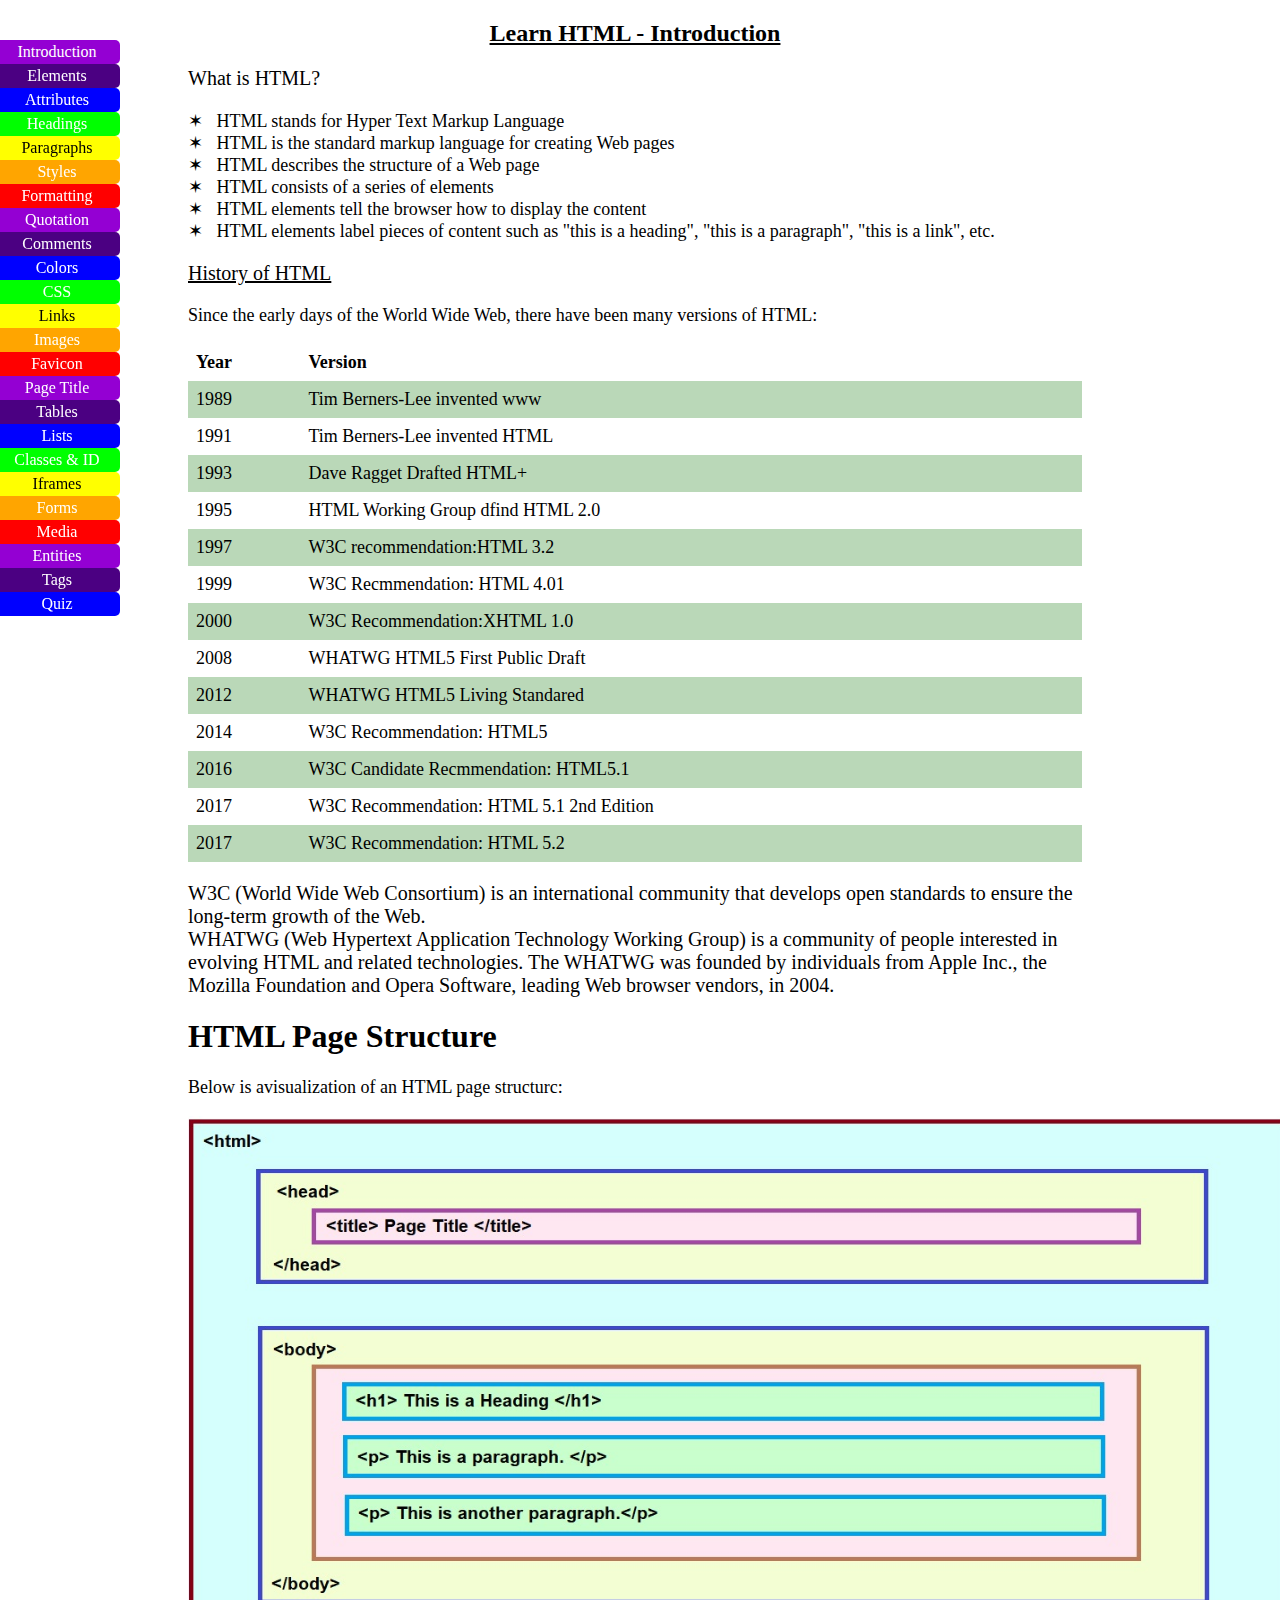
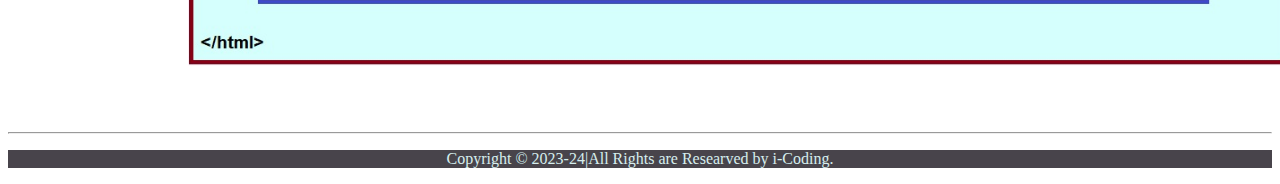
<file: index.html>
<!DOCTYPE html>
<html>
  <head>
    <meta charset="UTF-8">
    <meta http-equiv="X-UA-Compatible" content="IE=edge">
    <meta name="viewport" content="width=device-width, initial-scale=1.0">
    <link rel="shortcut icon" href="fav.jpg" type="image/x-icon">
    <title>Learn HTML - Intro</title>
    <link rel="stylesheet" href="style.css">

    <style>
       
        /* 1st table css property */
    table {
      border-collapse: collapse;
      width: 100%;
    }
    
    th, td {
      text-align: left;
      padding: 8px;
      font-size: 18px;
      /* border-bottom: 1px solid #DDD; */
    }
    
    tr:nth-child(even) {
      background-color: #bad8b8;
    }
    tr:hover {background-color: #D6EEEE;}
        </style>
        </head>
        <body>
<div id="mySidenav" class="sidenav">
  <a href="index.html" id="Intro">Introduction</a>
  <a href="elements.html" id="Elements">Elements</a>
  <a href="attributes.html" id="Attributes">Attributes</a>
  <a href="heading.html" id="Headings">Headings</a>
  <a href="paragraphs.html" id="Paragraphs">Paragraphs</a>
  <a href="styles.html" id="Styles">Styles</a>
  <a href="format.html" id="Format">Formatting</a>
  <a href="quotation.html" id="Quotation">Quotation</a>
  <a href="comments.html" id="Comments">Comments</a>
  <a href="color.html" id="Colors">Colors</a>
  <a href="css.html" id="CSS">CSS</a>
  <a href="links.html" id="Links">Links</a>
  <a href="images.html" id="Images">Images</a>
  <a href="favicon.html" id="Favicon">Favicon</a>
  <a href="title.html" id="Title">Page Title</a>
  <a href="tables.html" id="Tables">Tables</a>
  <a href="lists.html" id="Lists">Lists</a>
  <a href="classes.html" id="Cla">Classes & ID</a>
  <a href="iframes.html" id="Iframes">Iframes</a>
  <a href="forms.html" id="Forms">Forms</a>
  <a href="media.html" id="Media">Media</a>
  <a href="entities.html" id="Entities">Entities</a>
  <a href="tags.html" id="Tags">Tags</a>
  <a href="quiz.html" id="Quiz">Quiz</a>

</div>

<div style="margin-left:180px;margin-right:190px;">
  <h2><u><center>Learn HTML - Introduction</center></u></h2>
   
    <p style="font-size:20px;">What is HTML?</p>
    

<p style="font-size:18px;">
  &#10038;&nbsp&nbsp HTML stands for Hyper Text Markup Language<br>
  &#10038;&nbsp&nbsp HTML is the standard markup language for creating Web pages<br>
  &#10038;&nbsp&nbsp HTML describes the structure of a Web page<br>
  &#10038;&nbsp&nbsp HTML consists of a series of elements<br>
  &#10038;&nbsp&nbsp HTML elements tell the browser how to display the content<br>
  &#10038;&nbsp&nbsp HTML elements label pieces of content such as "this is a heading", "this is a paragraph", "this is a link", etc.</li>


</p>
  <p style="font-size:20px; text-decoration: underline;">History of HTML</p>

<p style="font-size:18px;">Since the early days of the World Wide Web, there have been many versions of HTML: </p>
    <!-- <img src="image/HTML History.jpg" alt="History of HTML" width="1200" height="650"> -->

    <table>
      <tr>
       <th>Year</th>
       <th>Version</th>
      </tr>
      <tr>
        <td>1989</td>
        <td>Tim Berners-Lee invented www</td>
      </tr>
      <tr>
        <td>1991</td>
        <td>Tim Berners-Lee invented HTML</td>
      </tr>
      <tr>
        <td>1993</td>
        <td>Dave Ragget Drafted HTML+</td>
      </tr>
      <tr>
        <td>1995</td>
        <td>HTML Working Group dfind HTML 2.0</td>
      </tr>
      <tr>
        <td>1997</td>
        <td>W3C recommendation:HTML 3.2</td>
      </tr>
      <tr>
        <td>1999</td>
        <td>W3C Recmmendation: HTML 4.01</td>
      </tr>
      <tr>
        <td>2000</td>
        <td>W3C Recommendation:XHTML 1.0</td>
      </tr>
      <tr>
        <td>2008</td>
        <td>WHATWG HTML5 First Public Draft</td>
      </tr>
      <tr>
        <td>2012</td>
        <td>WHATWG HTML5 Living Standared</td>
      </tr>
      <tr>
        <td>2014</td>
        <td>W3C Recommendation: HTML5</td>
      </tr>
      <tr>
        <td>2016</td>
        <td>W3C Candidate Recmmendation: HTML5.1</td>
      </tr>
      <tr>
        <td>2017</td>
        <td>W3C Recommendation: HTML 5.1 2nd Edition</td>
      </tr>
      <tr>
        <td>2017</td>
        <td>W3C Recommendation: HTML 5.2</td>
      </tr>
      
      
    </table>
    <p style="font-size: 20px;"> W3C (World Wide Web Consortium) is an international community that develops open standards to 
        ensure the long-term growth of the Web.<br>
        WHATWG (Web Hypertext Application Technology Working Group) is a community of people interested in 
        evolving HTML and related technologies. The WHATWG was founded by individuals from Apple Inc., the Mozilla Foundation 
        and Opera Software, leading Web browser vendors, in 2004.</p>
        <h1>HTML Page Structure</h1>
        <p style="font-size: 18px;">Below is avisualization of an HTML page structurc:</p>
    <img src="html page structure.jpg" alt="HTML Page Structure" width="1100" height="550">

   
</div>
<br><br><br>
<hr>
<p style="background-color:#48444b; color:#D6EEEE; text-align: center; font-family: 'Times New Roman', Times, serif;">Copyright &copy; 2023-24|All Rights are Researved by i-Coding.</p>
   
</body>
</html>
</file>
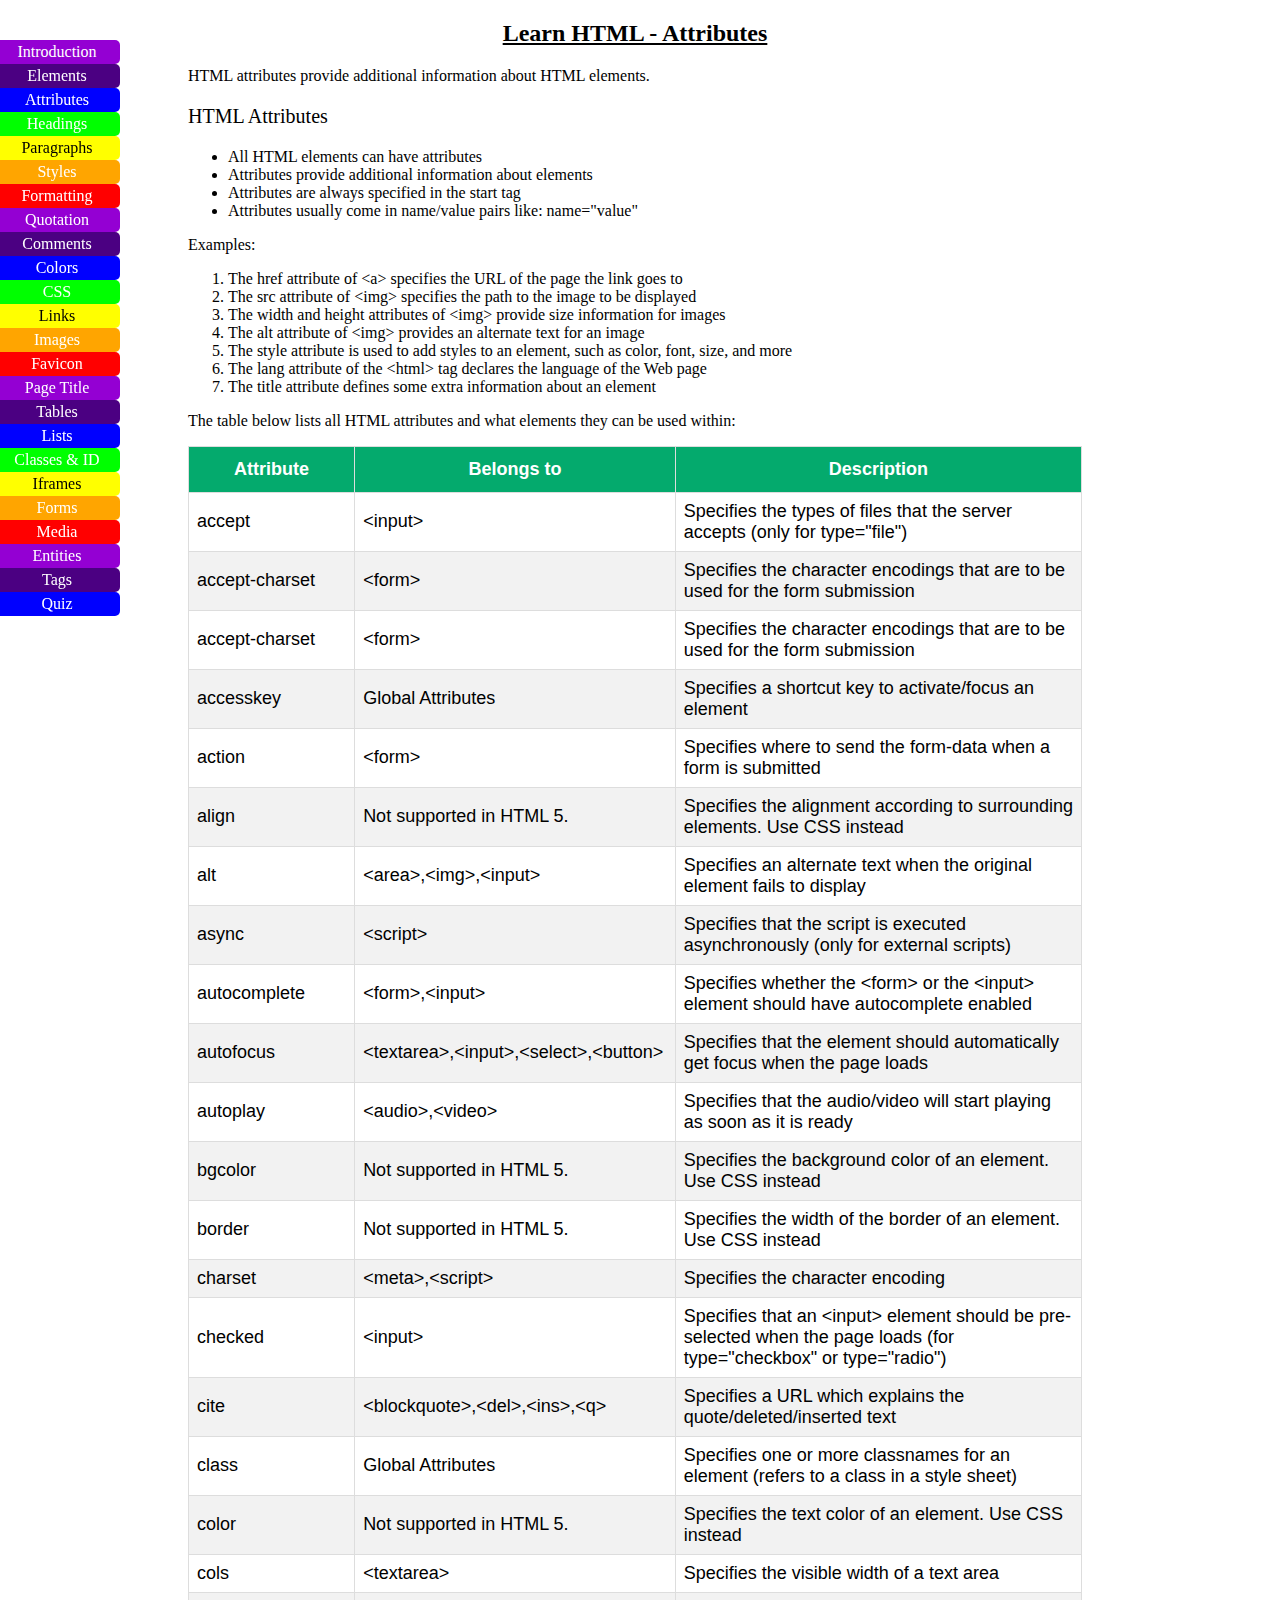
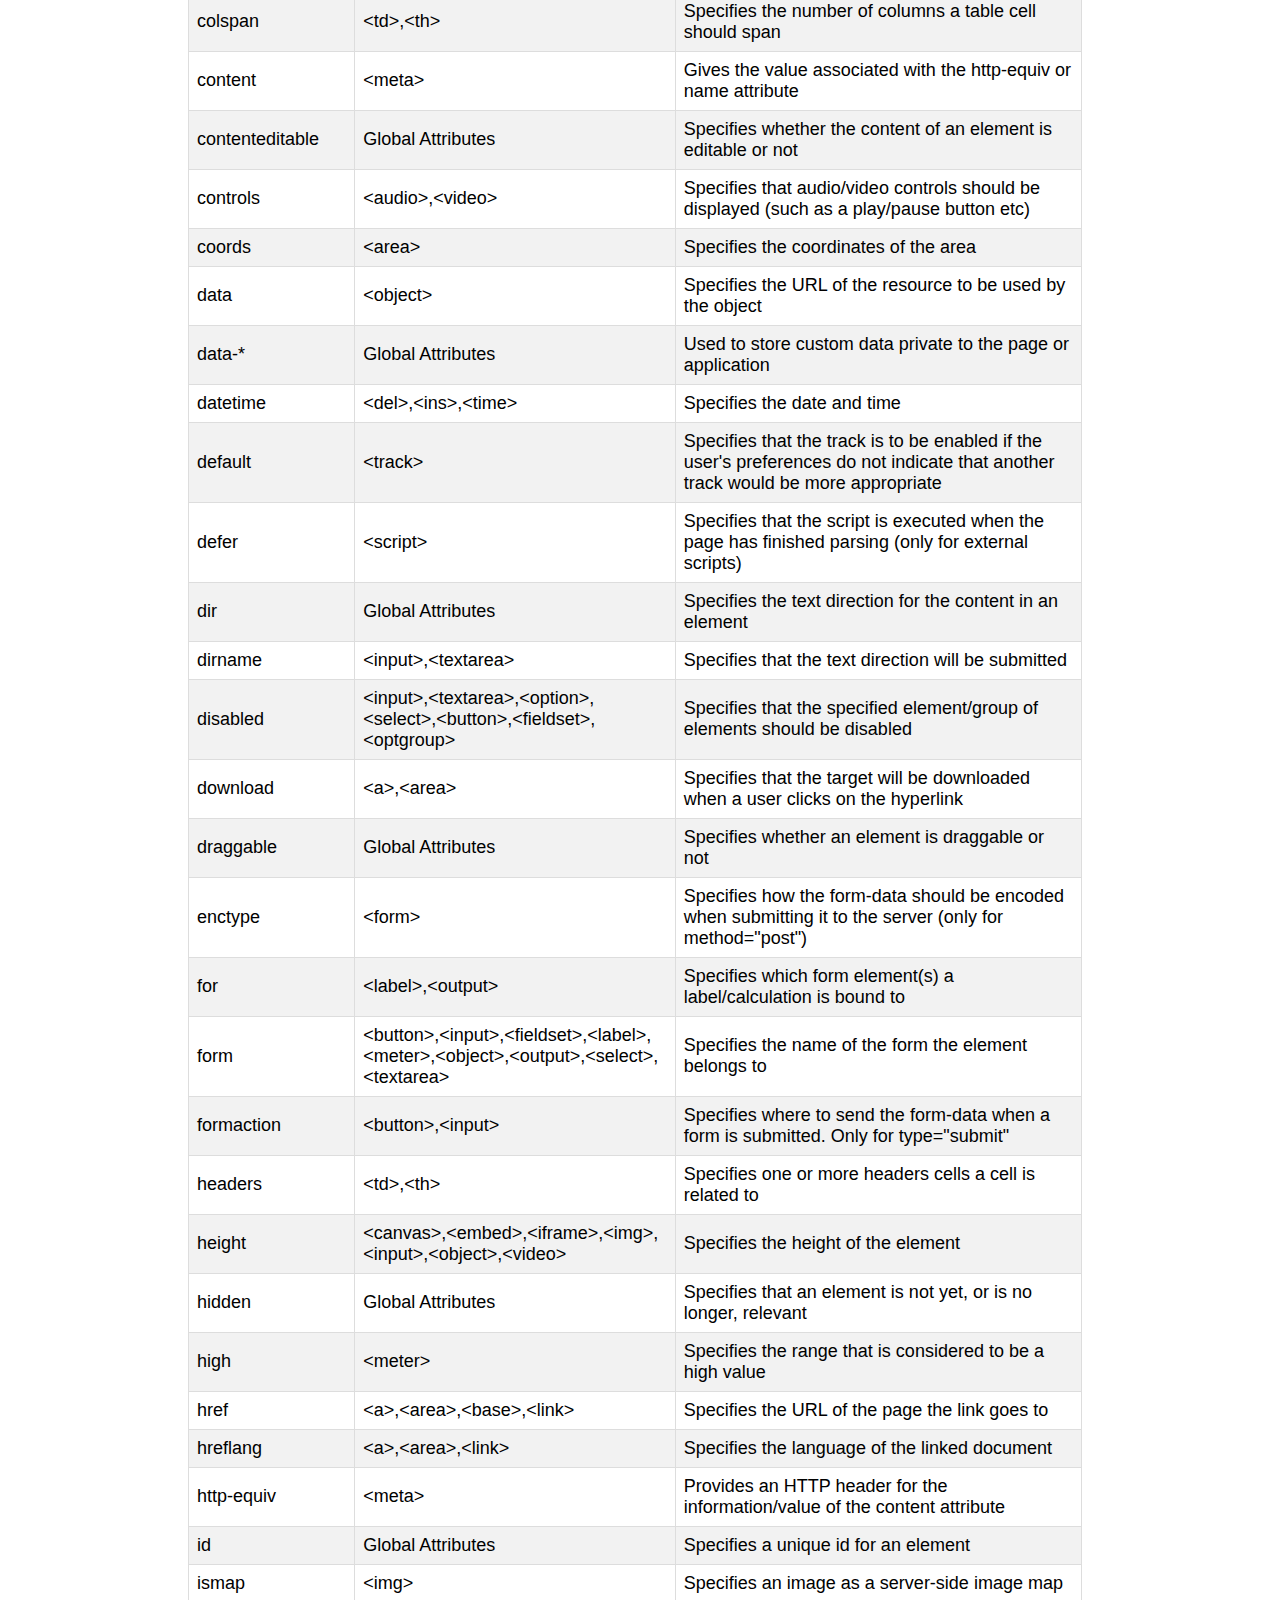
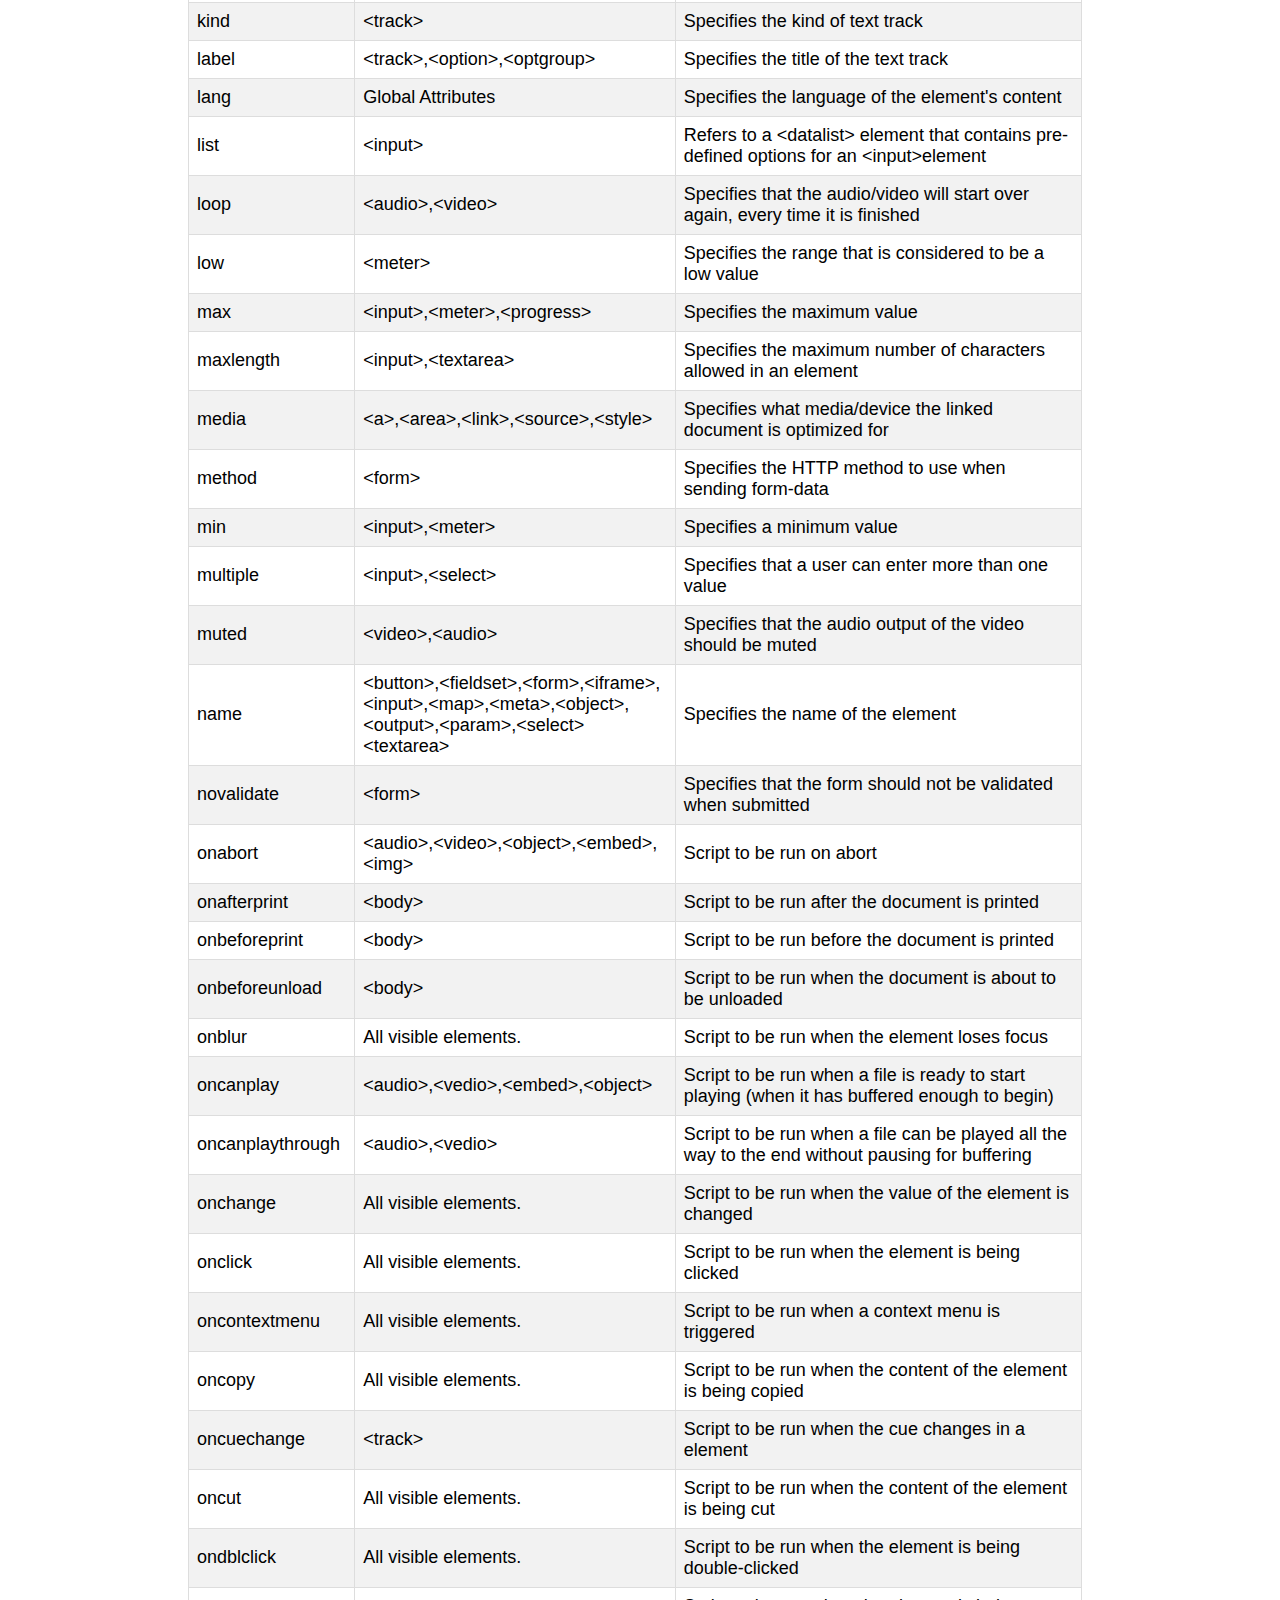
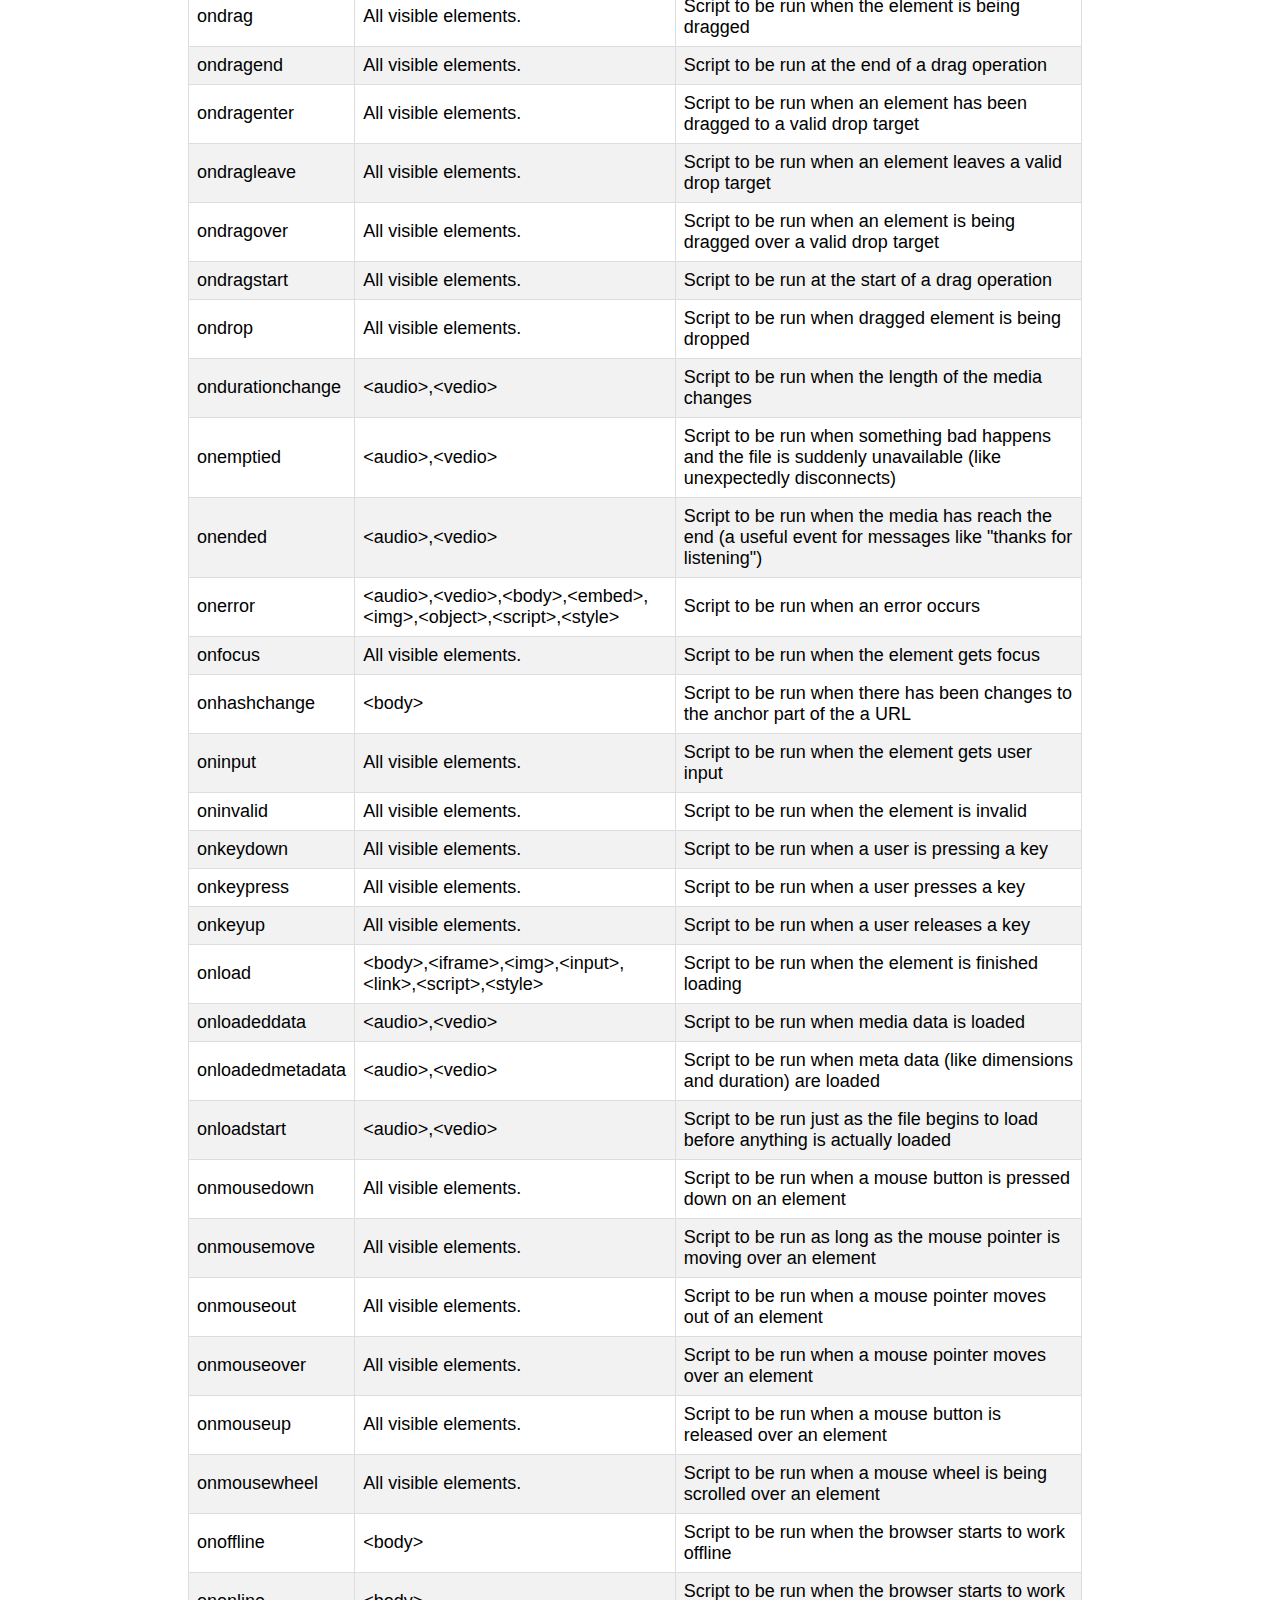
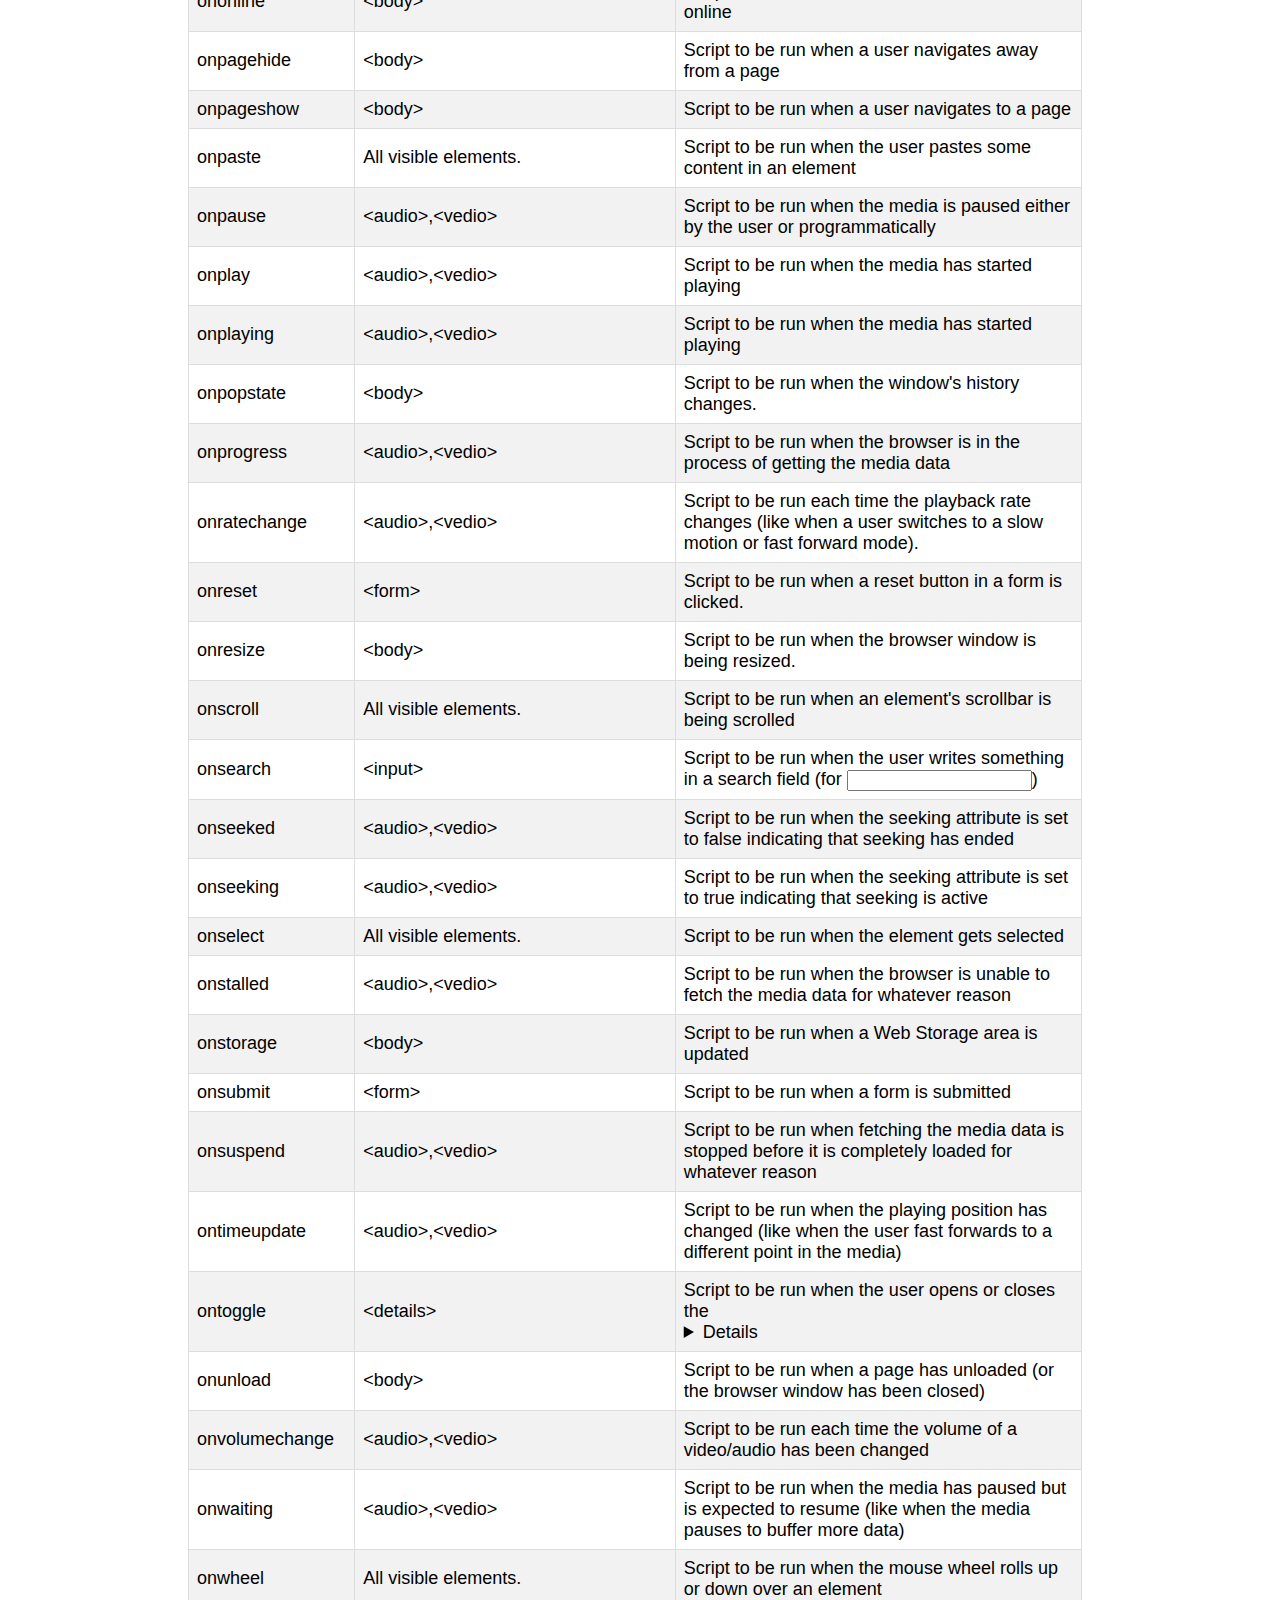
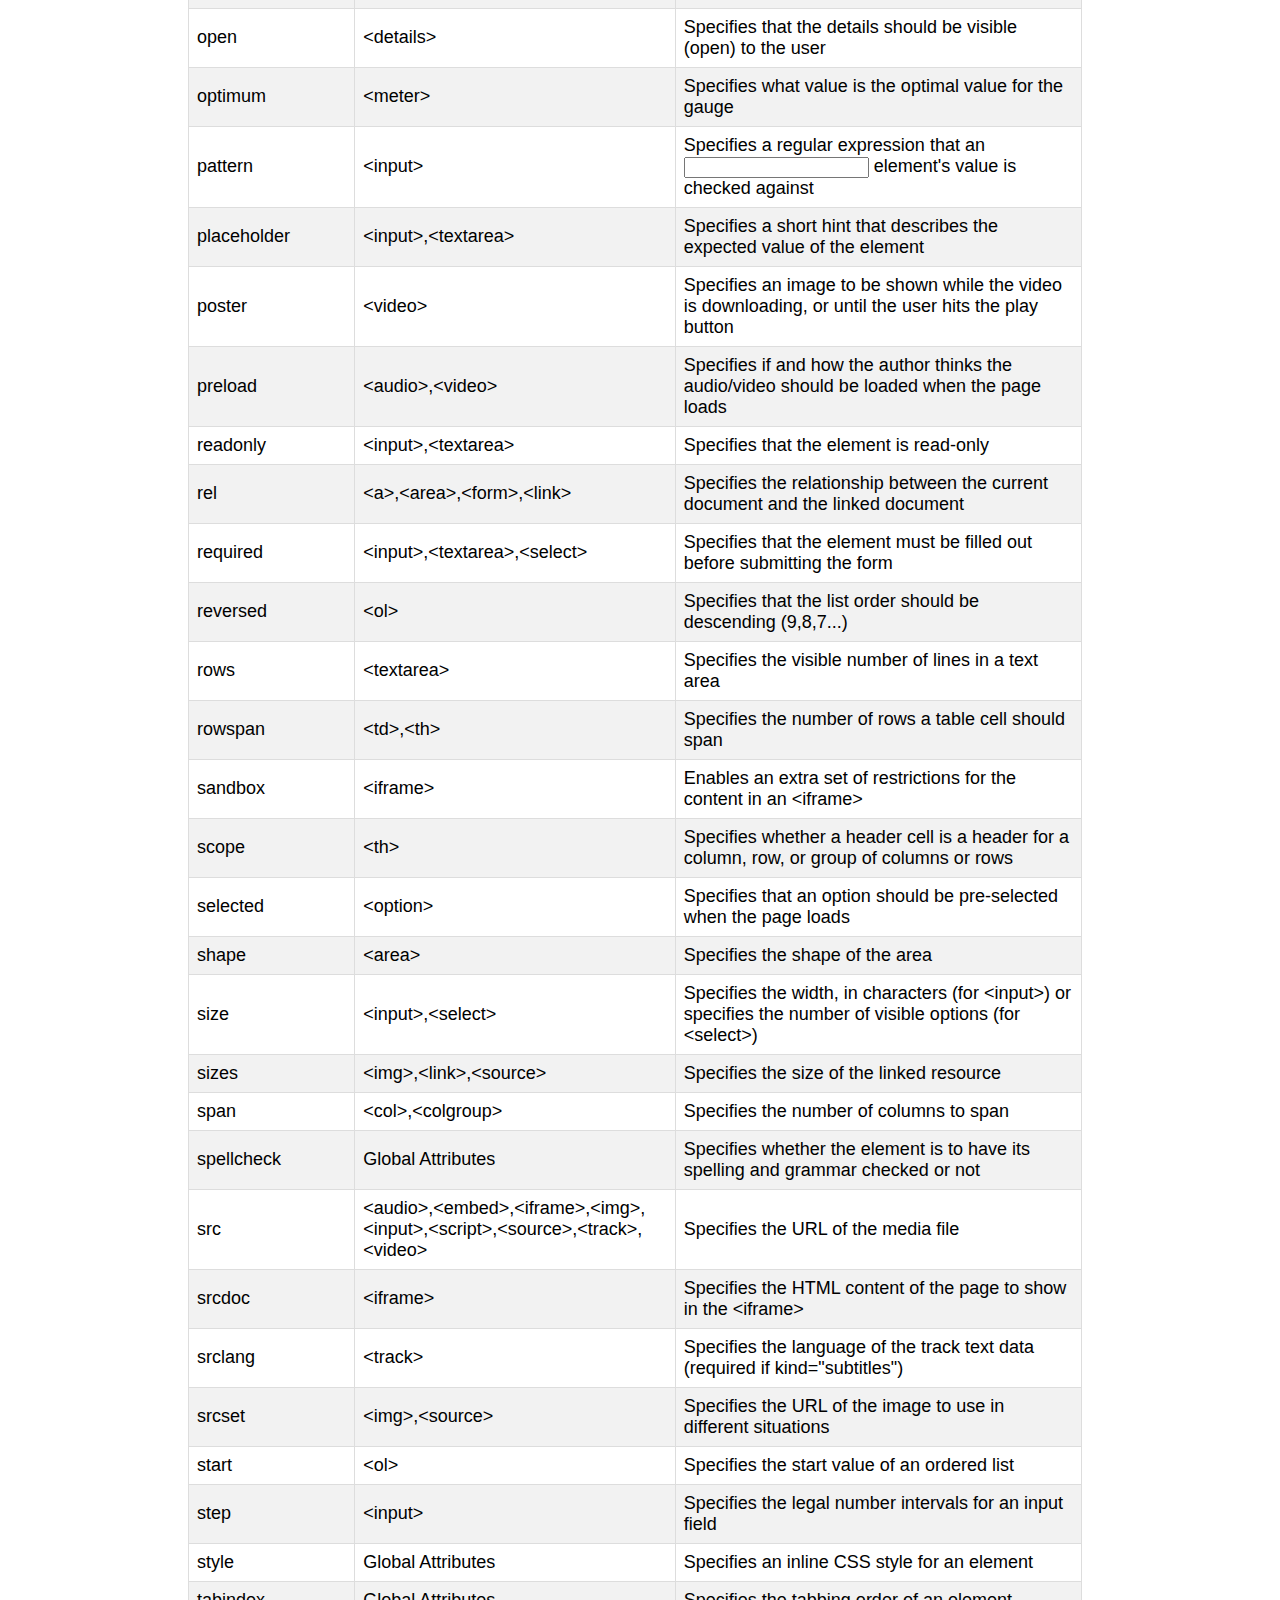
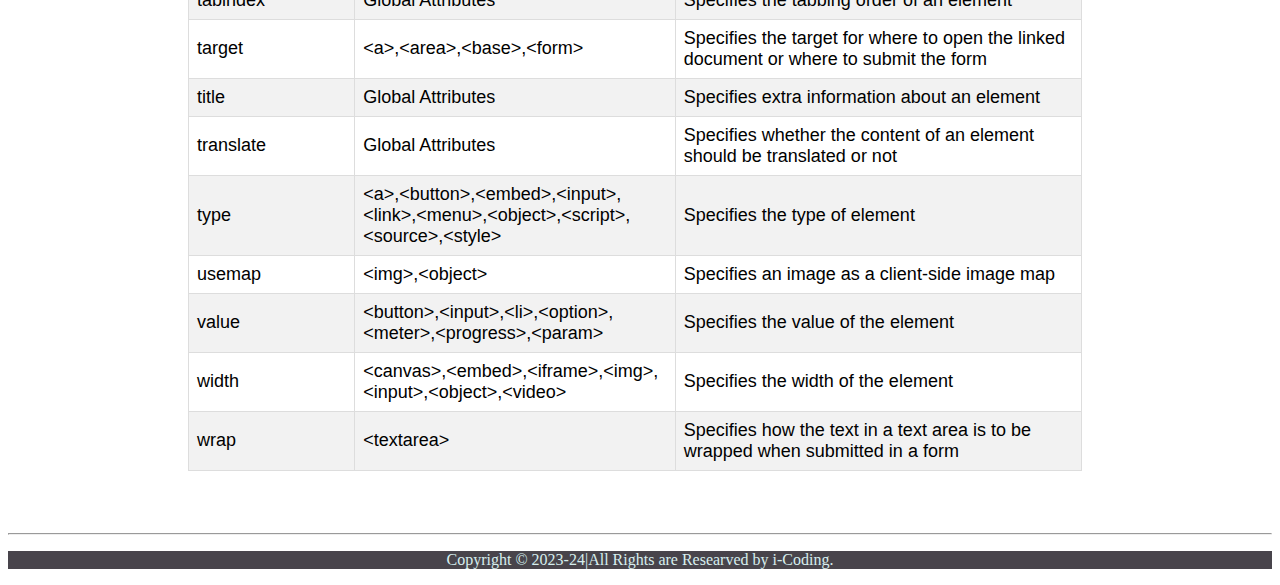
<file: attributes.html>
<!DOCTYPE html>
<html>

<head>
    <meta charset="UTF-8">
    <meta http-equiv="X-UA-Compatible" content="IE=edge">
    <meta name="viewport" content="width=device-width, initial-scale=1.0">
    <link rel="shortcut icon" href="fav.jpg" type="image/x-icon">
    <title>Learn HTML - Attributes</title>
    <link rel="stylesheet" href="style.css">
    <style>
        /* 1st table css property */
        table {
            border-collapse: collapse;
            width: 100%;
        }

        th,
        td {
            text-align: left;
            padding: 8px;
            font-size: 18px;
            /* border-bottom: 1px solid #DDD; */
        }

        tr:nth-child(even) {
            background-color: #bad8b8;
        }

        tr:hover {
            background-color: #D6EEEE;
        }

        #customers {
            font-family: Arial, Helvetica, sans-serif;
            border-collapse: collapse;
            width: 100%;
        }

        #customers td,
        #customers th {
            border: 1px solid #ddd;
            padding: 8px;
        }

        #customers tr:nth-child(even) {
            background-color: #f2f2f2;
        }

        #customers tr:hover {
            background-color: #ddd;
        }

        #customers th {
            padding-top: 12px;
            padding-bottom: 12px;
            text-align: left;
            background-color: #04AA6D;
            color: white;
            text-align: center;
        }
    </style>
</head>

<body>
    <div id="mySidenav" class="sidenav">
        <a href="index.html" id="Intro">Introduction</a>
        <a href="elements.html" id="Elements">Elements</a>
        <a href="attributes.html" id="Attributes">Attributes</a>
        <a href="heading.html" id="Headings">Headings</a>
        <a href="paragraphs.html" id="Paragraphs">Paragraphs</a>
        <a href="styles.html" id="Styles">Styles</a>
        <a href="format.html" id="Format">Formatting</a>
        <a href="quotation.html" id="Quotation">Quotation</a>
        <a href="comments.html" id="Comments">Comments</a>
        <a href="color.html" id="Colors">Colors</a>
        <a href="css.html" id="CSS">CSS</a>
        <a href="links.html" id="Links">Links</a>
        <a href="images.html" id="Images">Images</a>
        <a href="favicon.html" id="Favicon">Favicon</a>
        <a href="title.html" id="Title">Page Title</a>
        <a href="tables.html" id="Tables">Tables</a>
        <a href="lists.html" id="Lists">Lists</a>
        <a href="classes.html" id="Cla">Classes & ID</a>
        <a href="iframes.html" id="Iframes">Iframes</a>
        <a href="forms.html" id="Forms">Forms</a>
        <a href="media.html" id="Media">Media</a>
        <a href="entities.html" id="Entities">Entities</a>
        <a href="tags.html" id="Tags">Tags</a>
        <a href="quiz.html" id="Quiz">Quiz</a>

    </div>

    <div style="margin-left:180px;margin-right:190px;">
        <h2><u>
                <center>Learn HTML - Attributes</center>
            </u></h2>
        <p>HTML attributes provide additional information about HTML elements.</p>
        <p style="font-size:20px;">HTML Attributes</p>
        <ul>
            <li>All HTML elements can have attributes</li>
            <li>Attributes provide additional information about elements</li>
            <li>Attributes are always specified in the start tag</li>
            <li>Attributes usually come in name/value pairs like: name="value"</li>
        </ul>
        <p>Examples:</p>
        <ol>
            <li>The href attribute of &lt;a&gt; specifies the URL of the page the link goes to</li>
            <li>The src attribute of &lt;img&gt; specifies the path to the image to be displayed</li>
            <li>The width and height attributes of &lt;img&gt; provide size information for images</li>
            <li>The alt attribute of &lt;img&gt; provides an alternate text for an image</li>
            <li>The style attribute is used to add styles to an element, such as color, font, size, and more</li>
            <li>The lang attribute of the &lt;html&gt; tag declares the language of the Web page</li>
            <li>The title attribute defines some extra information about an element</li>
        </ol>

        <p>The table below lists all HTML attributes and what elements they can be used within:</p>
        <table id="customers">

            <thead>
                <tr>
                    <th>Attribute</th>
                    <th>Belongs to</th>
                    <th>Description</th>
                </tr>
            </thead>
            <tbody>

                <tr>
                    <td>accept</td>
                    <td>&lt;input&gt;</td>
                    <td>Specifies the types of files that the server accepts (only for type="file")</td>
                </tr>
                <tr>
                    <td>accept-charset</td>
                    <td>&lt;form&gt;</td>
                    <td>Specifies the character encodings that are to be used for the form submission</td>
                </tr>
                <tr>
                    <td>accept-charset</td>
                    <td>&lt;form&gt;</td>
                    <td>Specifies the character encodings that are to be used for the form submission</td>
                </tr>
                <tr>
                    <td>accesskey</td>
                    <td>Global Attributes</td>
                    <td>Specifies a shortcut key to activate/focus an element</td>
                </tr>
                <tr>
                    <td>action</td>
                    <td>&lt;form&gt;</td>
                    <td>Specifies where to send the form-data when a form is submitted</td>
                </tr>
                <tr>
                    <td>align</td>
                    <td>Not supported in HTML 5.</td>
                    <td>Specifies the alignment according to surrounding elements. Use CSS instead</td>
                </tr>
                <tr>
                    <td>alt</td>
                    <td>&lt;area&gt;,&lt;img&gt;,&lt;input&gt;</td>
                    <td>Specifies an alternate text when the original element fails to display</td>
                </tr>
                <tr>
                    <td>async</td>
                    <td>&lt;script&gt;</td>
                    <td>Specifies that the script is executed asynchronously (only for external scripts)</td>
                </tr>
                <tr>
                    <td>autocomplete</td>
                    <td>&lt;form&gt;,&lt;input&gt;</td>
                    <td>Specifies whether the &lt;form&gt; or the &lt;input&gt; element should have autocomplete enabled
                    </td>
                </tr>
                <tr>
                    <td>autofocus</td>
                    <td>&lt;textarea&gt;,&lt;input&gt;,&lt;select&gt;,&lt;button&gt;</td>
                    <td>Specifies that the element should automatically get focus when the page loads</td>
                </tr>
                <tr>
                    <td>autoplay</td>
                    <td>&lt;audio&gt;,&lt;video&gt;</td>
                    <td>Specifies that the audio/video will start playing as soon as it is ready</td>
                </tr>
                <tr>
                    <td>bgcolor</td>
                    <td>Not supported in HTML 5.</td>
                    <td>Specifies the background color of an element. Use CSS instead</td>
                </tr>
                <tr>
                    <td>border</td>
                    <td>Not supported in HTML 5.</td>
                    <td>Specifies the width of the border of an element. Use CSS instead</td>
                </tr>
                <tr>
                    <td>charset</td>
                    <td>&lt;meta&gt;,&lt;script&gt;</td>
                    <td>Specifies the character encoding</td>
                </tr>
                <tr>
                    <td>checked</td>
                    <td>&lt;input&gt;</td>
                    <td>Specifies that an &lt;input&gt; element should be pre-selected when the page loads (for
                        type="checkbox" or type="radio")</td>
                </tr>
                <tr>
                    <td>cite</td>
                    <td>&lt;blockquote&gt;,&lt;del&gt;,&lt;ins&gt;,&lt;q&gt;</td>
                    <td>Specifies a URL which explains the quote/deleted/inserted text</td>
                </tr>
                <tr>
                    <td>class</td>
                    <td>Global Attributes</td>
                    <td>Specifies one or more classnames for an element (refers to a class in a style sheet)</td>
                </tr>
                <tr>
                    <td>color</td>
                    <td>Not supported in HTML 5.</td>
                    <td>Specifies the text color of an element. Use CSS instead</td>
                </tr>
                <tr>
                    <td>cols</td>
                    <td>&lt;textarea&gt;</td>
                    <td>Specifies the visible width of a text area</td>
                </tr>
                <tr>
                    <td>colspan</td>
                    <td>&lt;td&gt;,&lt;th&gt;</td>
                    <td>Specifies the number of columns a table cell should span</td>
                </tr>
                <tr>
                    <td>content</td>
                    <td>&lt;meta&gt;</td>
                    <td>Gives the value associated with the http-equiv or name attribute</td>
                </tr>
                <tr>
                    <td>contenteditable</td>
                    <td>Global Attributes</td>
                    <td>Specifies whether the content of an element is editable or not</td>
                </tr>
                <tr>
                    <td>controls</td>
                    <td>&lt;audio&gt;,&lt;video&gt;</td>
                    <td>Specifies that audio/video controls should be displayed (such as a play/pause button etc)</td>
                </tr>
                <tr>
                    <td>coords</td>
                    <td>&lt;area&gt;</td>
                    <td>Specifies the coordinates of the area</td>
                </tr>
                <tr>
                    <td>data</td>
                    <td>&lt;object&gt;</td>
                    <td>Specifies the URL of the resource to be used by the object</td>
                </tr>
                <tr>
                    <td>data-*</td>
                    <td>Global Attributes</td>
                    <td>Used to store custom data private to the page or application</td>
                </tr>
                <tr>
                    <td>datetime</td>
                    <td>&lt;del&gt;,&lt;ins&gt;,&lt;time&gt;</td>
                    <td>Specifies the date and time</td>
                </tr>
                <tr>
                    <td>default</td>
                    <td>&lt;track&gt;</td>
                    <td>Specifies that the track is to be enabled if the user's preferences do not indicate that another
                        track would be more appropriate</td>
                </tr>
                <tr>
                    <td>defer</td>
                    <td>&lt;script&gt;</td>
                    <td>Specifies that the script is executed when the page has finished parsing (only for external
                        scripts)</td>
                </tr>
                <tr>
                    <td>dir</td>
                    <td>Global Attributes</td>
                    <td>Specifies the text direction for the content in an element</td>
                </tr>
                <tr>
                    <td>dirname</td>
                    <td>&lt;input&gt;,&lt;textarea&gt;</td>
                    <td>Specifies that the text direction will be submitted</td>
                </tr>

                <tr>
                    <td>disabled</td>
                    <td>&lt;input&gt;,&lt;textarea&gt;,&lt;option&gt;,&lt;select&gt;,&lt;button&gt;,&lt;fieldset&gt;,&lt;optgroup&gt;
                    </td>
                    <td>Specifies that the specified element/group of elements should be disabled</td>
                </tr>
                <tr>
                    <td>download</td>
                    <td>&lt;a&gt;,&lt;area&gt;</td>
                    <td>Specifies that the target will be downloaded when a user clicks on the hyperlink</td>
                </tr>
                <tr>
                    <td>draggable</td>
                    <td>Global Attributes</td>
                    <td>Specifies whether an element is draggable or not</td>
                </tr>
                <tr>
                    <td>enctype</td>
                    <td>&lt;form&gt;</td>
                    <td>Specifies how the form-data should be encoded when submitting it to the server (only for
                        method="post")</td>
                </tr>

                <tr>
                    <td>for</td>
                    <td>&lt;label&gt;,&lt;output&gt;</td>
                    <td>Specifies which form element(s) a label/calculation is bound to</td>
                </tr>
                <tr>
                    <td>form</td>
                    <td>&lt;button&gt;,&lt;input&gt;,&lt;fieldset&gt;,&lt;label&gt;,&lt;meter&gt;,&lt;object&gt;,&lt;output&gt;,&lt;select&gt;,&lt;textarea&gt;
                    </td>
                    <td>Specifies the name of the form the element belongs to</td>
                </tr>

                <tr>
                    <td>formaction</td>
                    <td>&lt;button&gt;,&lt;input&gt;</td>
                    <td>Specifies where to send the form-data when a form is submitted. Only for type="submit"</td>
                </tr>
                <tr>
                    <td>headers</td>
                    <td>&lt;td&gt;,&lt;th&gt;</td>
                    <td>Specifies one or more headers cells a cell is related to</td>
                </tr>
                <tr>
                    <td>height</td>
                    <td>&lt;canvas&gt;,&lt;embed&gt;,&lt;iframe&gt;,&lt;img&gt;,&lt;input&gt;,&lt;object&gt;,&lt;video&gt;
                    </td>
                    <td>Specifies the height of the element</td>
                </tr>
                <tr>
                    <td>hidden</td>
                    <td>Global Attributes</td>
                    <td>Specifies that an element is not yet, or is no longer, relevant</td>
                </tr>
                <tr>
                    <td>high</td>
                    <td>&lt;meter&gt;</td>
                    <td>Specifies the range that is considered to be a high value</td>
                </tr>
                <tr>
                    <td>href</td>
                    <td>&lt;a&gt;,&lt;area&gt;,&lt;base&gt;,&lt;link&gt;</td>
                    <td>Specifies the URL of the page the link goes to</td>
                </tr>
                <tr>
                    <td>hreflang</td>
                    <td>&lt;a&gt;,&lt;area&gt;,&lt;link&gt;</td>
                    <td>Specifies the language of the linked document</td>
                </tr>
                <tr>
                    <td>http-equiv</td>
                    <td>&lt;meta&gt;</td>
                    <td>Provides an HTTP header for the information/value of the content attribute</td>
                </tr>
                <tr>
                    <td>id</td>
                    <td>Global Attributes</td>
                    <td>Specifies a unique id for an element</td>
                </tr>
                <tr>
                    <td>ismap</td>
                    <td>&lt;img&gt;</td>
                    <td>Specifies an image as a server-side image map</td>
                </tr>
                <tr>
                    <td>kind</td>
                    <td>&lt;track&gt;</td>
                    <td>Specifies the kind of text track</td>
                </tr>
                <tr>
                    <td>label</td>
                    <td>&lt;track&gt;,&lt;option&gt;,&lt;optgroup&gt;</td>
                    <td>Specifies the title of the text track</td>
                </tr>
                <tr>
                    <td>lang</td>
                    <td>Global Attributes</td>
                    <td>Specifies the language of the element's content</td>
                </tr>
                <tr>
                    <td>list</td>
                    <td>&lt;input&gt;</td>
                    <td>Refers to a &lt;datalist&gt; element that contains pre-defined options for an
                        &lt;input&gt;element</td>
                </tr>
                <tr>
                    <td>loop</td>
                    <td>&lt;audio&gt;,&lt;video&gt;</td>
                    <td>Specifies that the audio/video will start over again, every time it is finished</td>
                </tr>
                <tr>
                    <td>low</td>
                    <td>&lt;meter&gt;</td>
                    <td>Specifies the range that is considered to be a low value</td>
                </tr>

                <tr>
                    <td>max</td>
                    <td>&lt;input&gt;,&lt;meter&gt;,&lt;progress&gt;</td>
                    <td>Specifies the maximum value</td>
                </tr>
                <tr>
                    <td>maxlength</td>
                    <td>&lt;input&gt;,&lt;textarea&gt;</td>
                    <td>Specifies the maximum number of characters allowed in an element</td>
                </tr>
                <tr>
                    <td>media</td>
                    <td>&lt;a&gt;,&lt;area&gt;,&lt;link&gt;,&lt;source&gt;,&lt;style&gt;</td>
                    <td>Specifies what media/device the linked document is optimized for</td>
                </tr>
                <tr>
                    <td>method</td>
                    <td>&lt;form&gt;</td>
                    <td>Specifies the HTTP method to use when sending form-data</td>
                </tr>

                <tr>
                    <td>min</td>
                    <td>&lt;input&gt;,&lt;meter&gt;</td>
                    <td>Specifies a minimum value</td>
                </tr>
                <tr>
                    <td>multiple</td>
                    <td>&lt;input&gt;,&lt;select&gt;</td>
                    <td>Specifies that a user can enter more than one value</td>
                </tr>

                <tr>
                    <td>muted</td>
                    <td>&lt;video&gt;,&lt;audio&gt;</td>
                    <td>Specifies that the audio output of the video should be muted</td>
                </tr>
                <tr>
                    <td>name</td>
                    <td>&lt;button&gt;,&lt;fieldset&gt;,&lt;form&gt;,&lt;iframe&gt;,&lt;input&gt;,&lt;map&gt;,&lt;meta&gt;,&lt;object&gt;,&lt;output&gt;,&lt;param&gt;,&lt;select&gt;&lt;textarea&gt;
                    </td>
                    <td>Specifies the name of the element</td>
                </tr>
                <tr>
                    <td>novalidate</td>
                    <td>&lt;form&gt;</td>
                    <td>Specifies that the form should not be validated when submitted</td>
                </tr>
                <tr>
                    <td>onabort</td>
                    <td>&lt;audio&gt;,&lt;video&gt;,&lt;object&gt;,&lt;embed&gt;,&lt;img&gt;</td>
                    <td>Script to be run on abort</td>
                </tr>
                <tr>
                    <td>onafterprint</td>
                    <td>&lt;body&gt;</td>
                    <td>Script to be run after the document is printed</td>
                </tr>
                <tr>
                    <td>onbeforeprint</td>
                    <td>&lt;body&gt;</td>
                    <td>Script to be run before the document is printed</td>
                </tr>
                <tr>
                    <td>onbeforeunload</td>
                    <td>&lt;body&gt;</td>
                    <td>Script to be run when the document is about to be unloaded</td>
                </tr>
                <tr>
                    <td>onblur</td>
                    <td>All visible elements.</td>
                    <td>Script to be run when the element loses focus</td>
                </tr>
                <tr>
                    <td>oncanplay</td>
                    <td>&lt;audio&gt;,&lt;vedio&gt;,&lt;embed&gt;,&lt;object&gt;</td>
                    <td>Script to be run when a file is ready to start playing (when it has buffered enough to begin)
                    </td>
                </tr>
                <tr>
                    <td>oncanplaythrough</td>
                    <td>&lt;audio&gt;,&lt;vedio&gt;</td>
                    <td>Script to be run when a file can be played all the way to the end without pausing for buffering
                    </td>
                </tr>
                <tr>
                    <td>onchange</td>
                    <td>All visible elements.</td>
                    <td>Script to be run when the value of the element is changed</td>
                </tr>
                <tr>
                    <td>onclick</td>
                    <td>All visible elements.</td>
                    <td>Script to be run when the element is being clicked</td>
                </tr>
                <tr>
                    <td>oncontextmenu</td>
                    <td>All visible elements.</td>
                    <td>Script to be run when a context menu is triggered</td>
                </tr>
                <tr>
                    <td>oncopy </td>
                    <td>All visible elements.</td>
                    <td>Script to be run when the content of the element is being copied</td>
                </tr>
                <tr>
                    <td>oncuechange</td>
                    <td>&lt;track&gt;</td>
                    <td>Script to be run when the cue changes in a
                        <track> element
                <tr>
                    <td>oncut</td>
                    <td>All visible elements.</td>
                    <td>Script to be run when the content of the element is being cut</td>
                </tr>

                <tr>
                    <td>ondblclick</td>
                    <td>All visible elements.</td>
                    <td>Script to be run when the element is being double-clicked</td>
                </tr>
                <tr>
                    <td>ondrag</td>
                    <td>All visible elements.</td>
                    <td>Script to be run when the element is being dragged</td>
                </tr>
                <tr>
                    <td>ondragend</td>
                    <td>All visible elements.</td>
                    <td>Script to be run at the end of a drag operation</td>
                </tr>
                <tr>
                    <td>ondragenter</td>
                    <td>All visible elements.</td>
                    <td>Script to be run when an element has been dragged to a valid drop target</td>
                </tr>

                <tr>
                    <td>ondragleave</td>
                    <td>All visible elements.</td>
                    <td>Script to be run when an element leaves a valid drop target</td>
                </tr>
                <tr>
                    <td>ondragover</td>
                    <td>All visible elements.</td>
                    <td>Script to be run when an element is being dragged over a valid drop target</td>
                </tr>

                <tr>
                    <td>ondragstart</td>
                    <td>All visible elements.</td>
                    <td>Script to be run at the start of a drag operation</td>
                </tr>
                <tr>
                    <td>ondrop</td>
                    <td>All visible elements.</td>
                    <td>Script to be run when dragged element is being dropped</td>
                </tr>
                <tr>
                    <td>ondurationchange</td>
                    <td>&lt;audio&gt;,&lt;vedio&gt;</td>
                    <td>Script to be run when the length of the media changes</td>
                </tr>
                <tr>
                    <td>onemptied</td>
                    <td>&lt;audio&gt;,&lt;vedio&gt;</td>
                    <td>Script to be run when something bad happens and the file is suddenly unavailable (like
                        unexpectedly disconnects)</td>
                </tr>
                <tr>
                    <td>onended</td>
                    <td>&lt;audio&gt;,&lt;vedio&gt;</td>
                    <td>Script to be run when the media has reach the end (a useful event for messages like "thanks for
                        listening")</td>
                </tr>
                <tr>
                    <td>onerror</td>
                    <td>&lt;audio&gt;,&lt;vedio&gt;,&lt;body&gt;,&lt;embed&gt;,&lt;img&gt;,&lt;object&gt;,&lt;script&gt;,&lt;style&gt;
                    </td>
                    <td>Script to be run when an error occurs</td>
                </tr>
                <tr>
                    <td>onfocus</td>
                    <td>All visible elements.</td>
                    <td>Script to be run when the element gets focus</td>
                </tr>
                <tr>
                    <td>onhashchange</td>
                    <td>&lt;body&gt;</td>
                    <td>Script to be run when there has been changes to the anchor part of the a URL</td>
                </tr>
                <tr>
                    <td>oninput</td>
                    <td>All visible elements.</td>
                    <td>Script to be run when the element gets user input</td>
                </tr>
                <tr>
                    <td>oninvalid</td>
                    <td>All visible elements.</td>
                    <td>Script to be run when the element is invalid</td>
                </tr>
                <tr>
                    <td>onkeydown</td>
                    <td>All visible elements.</td>
                    <td>Script to be run when a user is pressing a key</td>
                </tr>
                <tr>
                    <td>onkeypress</td>
                    <td>All visible elements.</td>
                    <td>Script to be run when a user presses a key</td>
                </tr>
                <tr>
                    <td>onkeyup</td>
                    <td>All visible elements.</td>
                    <td>Script to be run when a user releases a key</td>
                </tr>
                <tr>
                    <td>onload</td>
                    <td>&lt;body&gt;,&lt;iframe&gt;,&lt;img&gt;,&lt;input&gt;,&lt;link&gt;,&lt;script&gt;,&lt;style&gt;
                    </td>
                    <td>Script to be run when the element is finished loading</td>
                </tr>
                <tr>
                    <td>onloadeddata</td>
                    <td>&lt;audio&gt;,&lt;vedio&gt;</td>
                    <td>Script to be run when media data is loaded</td>
                </tr>
                <tr>
                    <td>onloadedmetadata</td>
                    <td>&lt;audio&gt;,&lt;vedio&gt;</td>
                    <td>Script to be run when meta data (like dimensions and duration) are loaded</td>
                </tr>

                <tr>
                    <td>onloadstart</td>
                    <td>&lt;audio&gt;,&lt;vedio&gt;</td>
                    <td>Script to be run just as the file begins to load before anything is actually loaded</td>
                </tr>
                <tr>
                    <td>onmousedown</td>
                    <td>All visible elements.</td>
                    <td>Script to be run when a mouse button is pressed down on an element</td>
                </tr>
                <tr>
                    <td>onmousemove</td>
                    <td>All visible elements.</td>
                    <td>Script to be run as long as the mouse pointer is moving over an element</td>
                </tr>
                <tr>
                    <td>onmouseout</td>
                    <td>All visible elements.</td>
                    <td>Script to be run when a mouse pointer moves out of an element</td>
                </tr>

                <tr>
                    <td>onmouseover</td>
                    <td>All visible elements.</td>
                    <td>Script to be run when a mouse pointer moves over an element</td>
                </tr>
                <tr>
                    <td>onmouseup</td>
                    <td>All visible elements.</td>
                    <td>Script to be run when a mouse button is released over an element</td>
                </tr>

                <tr>
                    <td>onmousewheel</td>
                    <td>All visible elements.</td>
                    <td>Script to be run when a mouse wheel is being scrolled over an element</td>
                </tr>
                <tr>
                    <td>onoffline</td>
                    <td>&lt;body&gt;</td>
                    <td>Script to be run when the browser starts to work offline</td>
                </tr>
                <tr>
                    <td>ononline</td>
                    <td>&lt;body&gt;</td>
                    <td>Script to be run when the browser starts to work online</td>
                </tr>
                <tr>
                    <td>onpagehide</td>
                    <td>&lt;body&gt;</td>
                    <td>Script to be run when a user navigates away from a page</td>
                </tr>
                <tr>
                    <td>onpageshow</td>
                    <td>&lt;body&gt;</td>
                    <td>Script to be run when a user navigates to a page</td>
                </tr>
                <tr>
                    <td>onpaste</td>
                    <td>All visible elements.</td>
                    <td>Script to be run when the user pastes some content in an element</td>
                </tr>
                <tr>
                    <td>onpause</td>
                    <td>&lt;audio&gt;,&lt;vedio&gt;</td>
                    <td>Script to be run when the media is paused either by the user or programmatically</td>
                </tr>
                <tr>
                    <td>onplay</td>
                    <td>&lt;audio&gt;,&lt;vedio&gt;</td>
                    <td>Script to be run when the media has started playing</td>
                </tr>
                <tr>
                    <td>onplaying</td>
                    <td>&lt;audio&gt;,&lt;vedio&gt;</td>
                    <td>Script to be run when the media has started playing</td>
                </tr>
                <tr>
                    <td>onpopstate</td>
                    <td>&lt;body&gt;</td>
                    <td>Script to be run when the window's history changes.</td>
                </tr>
                <tr>
                    <td>onprogress</td>
                    <td>&lt;audio&gt;,&lt;vedio&gt;</td>
                    <td>Script to be run when the browser is in the process of getting the media data</td>
                </tr>
                <tr>
                    <td>onratechange</td>
                    <td>&lt;audio&gt;,&lt;vedio&gt;</td>
                    <td>Script to be run each time the playback rate changes (like when a user switches to a slow motion
                        or fast forward mode).</td>
                </tr>
                <tr>
                    <td>onreset</td>
                    <td>&lt;form&gt;</td>
                    <td>Script to be run when a reset button in a form is clicked.</td>
                </tr>
                <tr>
                    <td>onresize</td>
                    <td>&lt;body&gt;</td>
                    <td>Script to be run when the browser window is being resized.</td>
                </tr>
                <tr>
                    <td>onscroll</td>
                    <td>All visible elements.</td>
                    <td>Script to be run when an element's scrollbar is being scrolled</td>
                </tr>
                <tr>
                    <td>onsearch</td>
                    <td>&lt;input&gt;</td>
                    <td>Script to be run when the user writes something in a search field (for <input type="search">)
                    </td>
                </tr>

                <tr>
                    <td>onseeked</td>
                    <td>&lt;audio&gt;,&lt;vedio&gt;</td>
                    <td>Script to be run when the seeking attribute is set to false indicating that seeking has ended
                    </td>
                </tr>
                <tr>
                    <td>onseeking</td>
                    <td>&lt;audio&gt;,&lt;vedio&gt;</td>
                    <td>Script to be run when the seeking attribute is set to true indicating that seeking is active
                    </td>
                </tr>
                <tr>
                    <td>onselect</td>
                    <td>All visible elements.</td>
                    <td>Script to be run when the element gets selected</td>
                </tr>
                <tr>
                    <td>onstalled</td>
                    <td>&lt;audio&gt;,&lt;vedio&gt;</td>
                    <td>Script to be run when the browser is unable to fetch the media data for whatever reason</td>
                </tr>

                <tr>
                    <td>onstorage</td>
                    <td>&lt;body&gt;</td>
                    <td>Script to be run when a Web Storage area is updated</td>
                </tr>
                <tr>
                    <td>onsubmit</td>
                    <td>&lt;form&gt;</td>
                    <td>Script to be run when a form is submitted</td>
                </tr>

                <tr>
                    <td>onsuspend</td>
                    <td>&lt;audio&gt;,&lt;vedio&gt;</td>
                    <td>Script to be run when fetching the media data is stopped before it is completely loaded for
                        whatever reason</td>
                </tr>
                <tr>
                    <td>ontimeupdate</td>
                    <td>&lt;audio&gt;,&lt;vedio&gt;</td>
                    <td>Script to be run when the playing position has changed (like when the user fast forwards to a
                        different point in the media)</td>
                </tr>
                <tr>
                    <td>ontoggle</td>
                    <td>&lt;details&gt;</td>
                    <td>Script to be run when the user opens or closes the <details> element</td>
                </tr>
                <tr>
                    <td>onunload</td>
                    <td>&lt;body&gt;</td>
                    <td>Script to be run when a page has unloaded (or the browser window has been closed)</td>
                </tr>
                <tr>
                    <td>onvolumechange</td>
                    <td>&lt;audio&gt;,&lt;vedio&gt;</td>
                    <td>Script to be run each time the volume of a video/audio has been changed</td>
                </tr>
                <tr>
                    <td>onwaiting</td>
                    <td>&lt;audio&gt;,&lt;vedio&gt;</td>
                    <td>Script to be run when the media has paused but is expected to resume (like when the media pauses
                        to buffer more data)</td>
                </tr>
                <tr>
                    <td>onwheel</td>
                    <td>All visible elements.</td>
                    <td>Script to be run when the mouse wheel rolls up or down over an element</td>
                </tr>
                <tr>
                    <td>open</td>
                    <td>&lt;details&gt;</td>
                    <td>Specifies that the details should be visible (open) to the user</td>
                </tr>
                <tr>
                    <td>optimum</td>
                    <td>&lt;meter&gt;</td>
                    <td>Specifies what value is the optimal value for the gauge</td>
                </tr>
                <tr>
                    <td>pattern</td>
                    <td>&lt;input&gt;</td>
                    <td>Specifies a regular expression that an <input> element's value is checked against</td>
                </tr>
                <tr>
                    <td>placeholder</td>
                    <td>&lt;input&gt;,&lt;textarea&gt;</td>
                    <td>Specifies a short hint that describes the expected value of the element</td>
                </tr>
                <tr>
                    <td>poster</td>
                    <td>&lt;video&gt;</td>
                    <td>Specifies an image to be shown while the video is downloading, or until the user hits the play
                        button</td>
                </tr>
                <tr>
                    <td>preload</td>
                    <td>&lt;audio&gt;,&lt;video&gt;</td>
                    <td>Specifies if and how the author thinks the audio/video should be loaded when the page loads</td>
                </tr>
                <tr>
                    <td>readonly</td>
                    <td>&lt;input&gt;,&lt;textarea&gt;</td>
                    <td>Specifies that the element is read-only</td>
                </tr>
                <tr>
                    <td>rel</td>
                    <td>&lt;a&gt;,&lt;area&gt;,&lt;form&gt;,&lt;link&gt;</td>
                    <td>Specifies the relationship between the current document and the linked document</td>
                </tr>
                <tr>
                    <td>required</td>
                    <td>&lt;input&gt;,&lt;textarea&gt;,&lt;select&gt;</td>
                    <td>Specifies that the element must be filled out before submitting the form</td>
                </tr>

                <tr>
                    <td>reversed</td>
                    <td>&lt;ol&gt;</td>
                    <td>Specifies that the list order should be descending (9,8,7...)</td>
                </tr>
                <tr>
                    <td>rows</td>
                    <td>&lt;textarea&gt;</td>
                    <td>Specifies the visible number of lines in a text area</td>
                </tr>
                <tr>
                    <td>rowspan</td>
                    <td>&lt;td&gt;,&lt;th&gt;</td>
                    <td>Specifies the number of rows a table cell should span</td>
                </tr>
                <tr>
                    <td>sandbox</td>
                    <td>&lt;iframe&gt;</td>
                    <td>Enables an extra set of restrictions for the content in an &lt;iframe&gt;</td>
                </tr>

                <tr>
                    <td>scope</td>
                    <td>&lt;th&gt;</td>
                    <td>Specifies whether a header cell is a header for a column, row, or group of columns or rows</td>
                </tr>
                <tr>
                    <td>selected</td>
                    <td>&lt;option&gt;</td>
                    <td>Specifies that an option should be pre-selected when the page loads</td>
                </tr>

                <tr>
                    <td>shape</td>
                    <td>&lt;area&gt;</td>
                    <td>Specifies the shape of the area</td>
                </tr>
                <tr>
                    <td>size</td>
                    <td>&lt;input&gt;,&lt;select&gt;</td>
                    <td>Specifies the width, in characters (for &lt;input&gt;) or specifies the number of visible
                        options (for &lt;select&gt;)</td>
                </tr>
                <tr>
                    <td>sizes</td>
                    <td>&lt;img&gt;,&lt;link&gt;,&lt;source&gt;</td>
                    <td>Specifies the size of the linked resource</td>
                </tr>
                <tr>
                    <td>span</td>
                    <td>&lt;col&gt;,&lt;colgroup&gt;</td>
                    <td>Specifies the number of columns to span</td>
                </tr>
                <tr>
                    <td>spellcheck</td>
                    <td>Global Attributes</td>
                    <td>Specifies whether the element is to have its spelling and grammar checked or not</td>
                </tr>
                <tr>
                    <td>src</td>
                    <td>&lt;audio&gt;,&lt;embed&gt;,&lt;iframe&gt;,&lt;img&gt;,&lt;input&gt;,&lt;script&gt;,&lt;source&gt;,&lt;track&gt;,&lt;video&gt;
                    </td>
                    <td>Specifies the URL of the media file</td>
                </tr>
                <tr>
                    <td>srcdoc</td>
                    <td>&lt;iframe&gt;</td>
                    <td>Specifies the HTML content of the page to show in the &lt;iframe&gt;</td>
                </tr>
                <tr>
                    <td>srclang</td>
                    <td>&lt;track&gt;</td>
                    <td>Specifies the language of the track text data (required if kind="subtitles")</td>
                </tr>
                <tr>
                    <td>srcset</td>
                    <td>&lt;img&gt;,&lt;source&gt;</td>
                    <td>Specifies the URL of the image to use in different situations</td>
                </tr>
                <tr>
                    <td>start</td>
                    <td>&lt;ol&gt;</td>
                    <td>Specifies the start value of an ordered list</td>
                </tr>
                <tr>
                    <td>step</td>
                    <td>&lt;input&gt;</td>
                    <td>Specifies the legal number intervals for an input field</td>
                </tr>
                <tr>
                    <td>style</td>
                    <td>Global Attributes</td>
                    <td>Specifies an inline CSS style for an element</td>
                </tr>
                <tr>
                    <td>tabindex</td>
                    <td>Global Attributes</td>
                    <td>Specifies the tabbing order of an element</td>
                </tr>
                <tr>
                    <td>target</td>
                    <td>&lt;a&gt;,&lt;area&gt;,&lt;base&gt;,&lt;form&gt;</td>
                    <td>Specifies the target for where to open the linked document or where to submit the form</td>
                </tr>
                <tr>
                    <td>title</td>
                    <td>Global Attributes</td>
                    <td>Specifies extra information about an element</td>
                </tr>
                <tr>
                    <td>translate</td>
                    <td>Global Attributes</td>
                    <td>Specifies whether the content of an element should be translated or not</td>
                </tr>

                <tr>
                    <td>type</td>
                    <td>&lt;a&gt;,&lt;button&gt;,&lt;embed&gt;,&lt;input&gt;,&lt;link&gt;,&lt;menu&gt;,&lt;object&gt;,&lt;script&gt;,&lt;source&gt;,&lt;style&gt;
                    </td>
                    <td>Specifies the type of element</td>
                </tr>
                <tr>
                    <td>usemap</td>
                    <td>&lt;img&gt;,&lt;object&gt;</td>
                    <td>Specifies an image as a client-side image map</td>
                </tr>
                <tr>
                    <td>value</td>
                    <td>&lt;button&gt;,&lt;input&gt;,&lt;li&gt;,&lt;option&gt;,&lt;meter&gt;,&lt;progress&gt;,&lt;param&gt;
                    </td>
                    <td>Specifies the value of the element</td>
                </tr>
                <tr>
                    <td>width</td>
                    <td>&lt;canvas&gt;,&lt;embed&gt;,&lt;iframe&gt;,&lt;img&gt;,&lt;input&gt;,&lt;object&gt;,&lt;video&gt;
                    </td>
                    <td>Specifies the width of the element</td>
                </tr>

                <tr>
                    <td>wrap</td>
                    <td>&lt;textarea&gt;</td>
                    <td>Specifies how the text in a text area is to be wrapped when submitted in a form</td>
                </tr>

            </tbody>
        </table>

    </div>
    <br><br><br>
    <hr>
    <p
        style="background-color:#48444b; color:#D6EEEE; text-align: center; font-family: 'Times New Roman', Times, serif;">
        Copyright &copy; 2023-24|All Rights are Researved by i-Coding.</p>


</body>

</html>
</file>
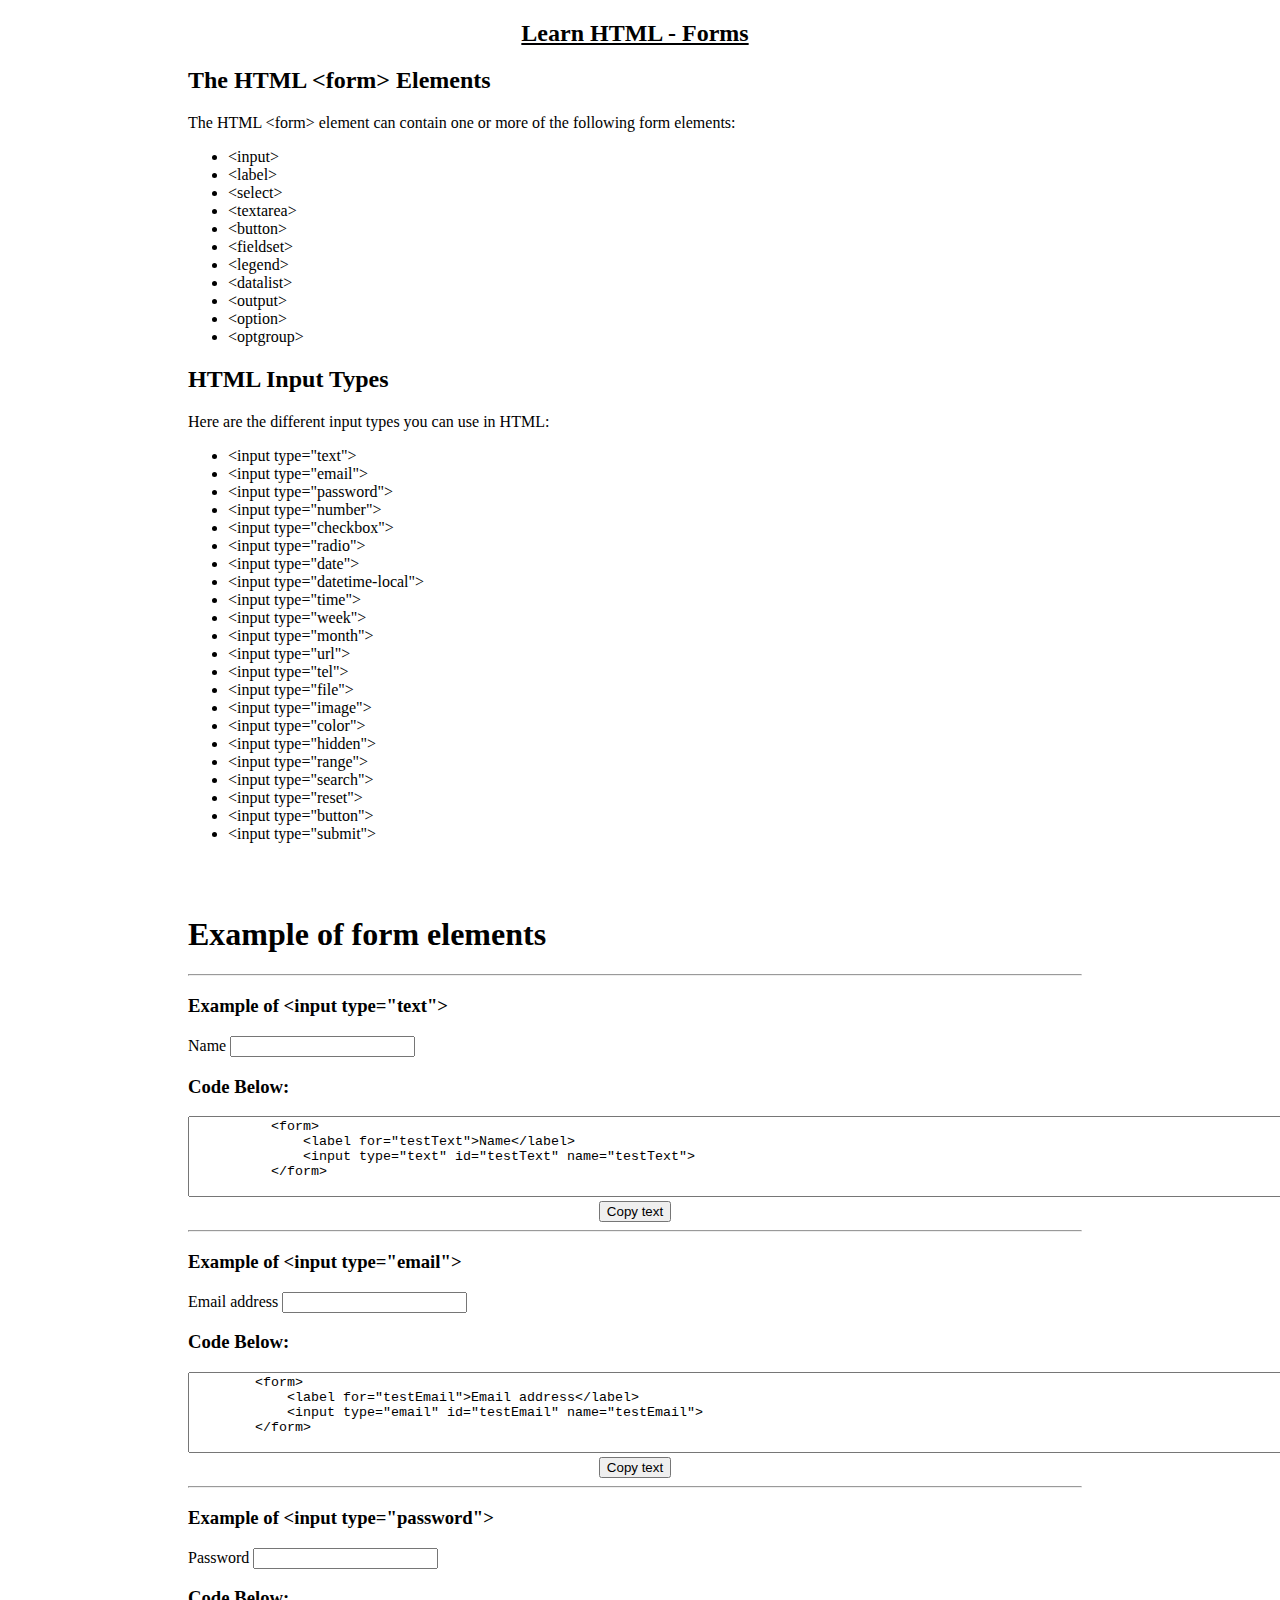
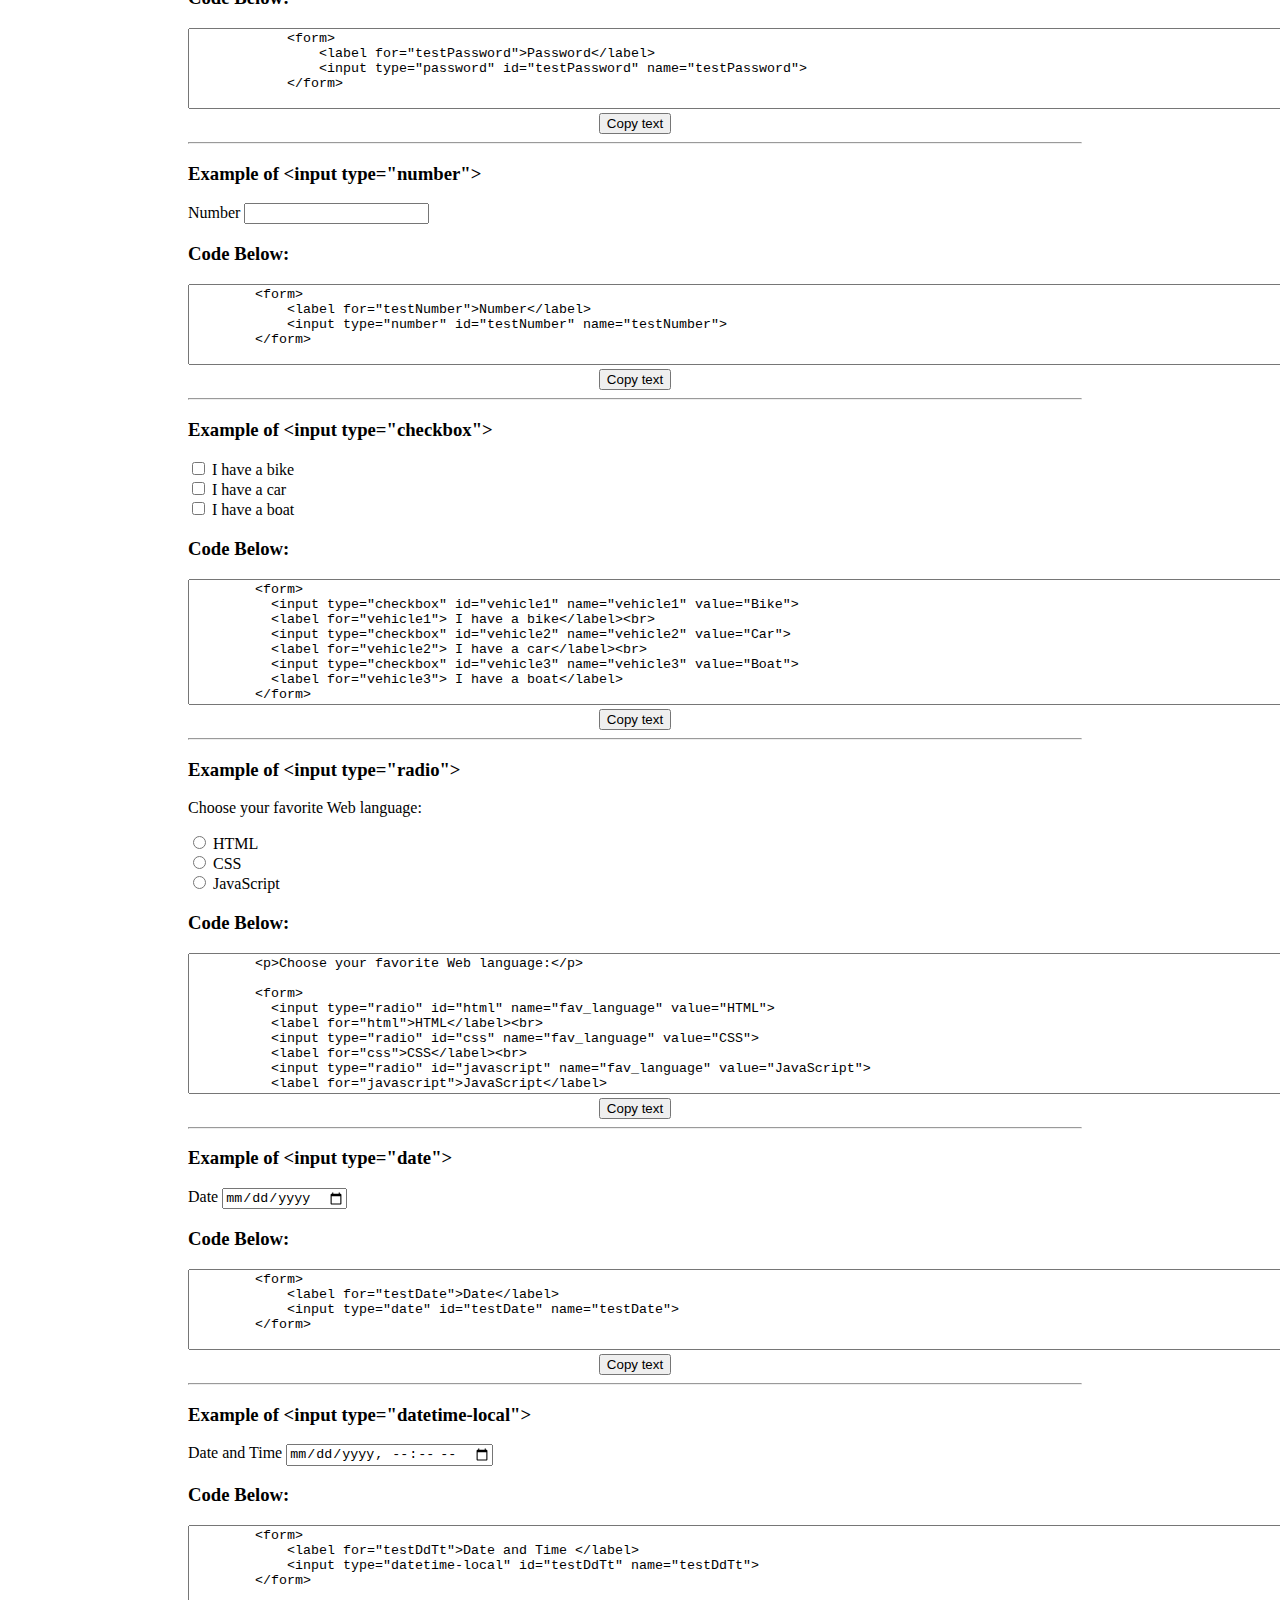
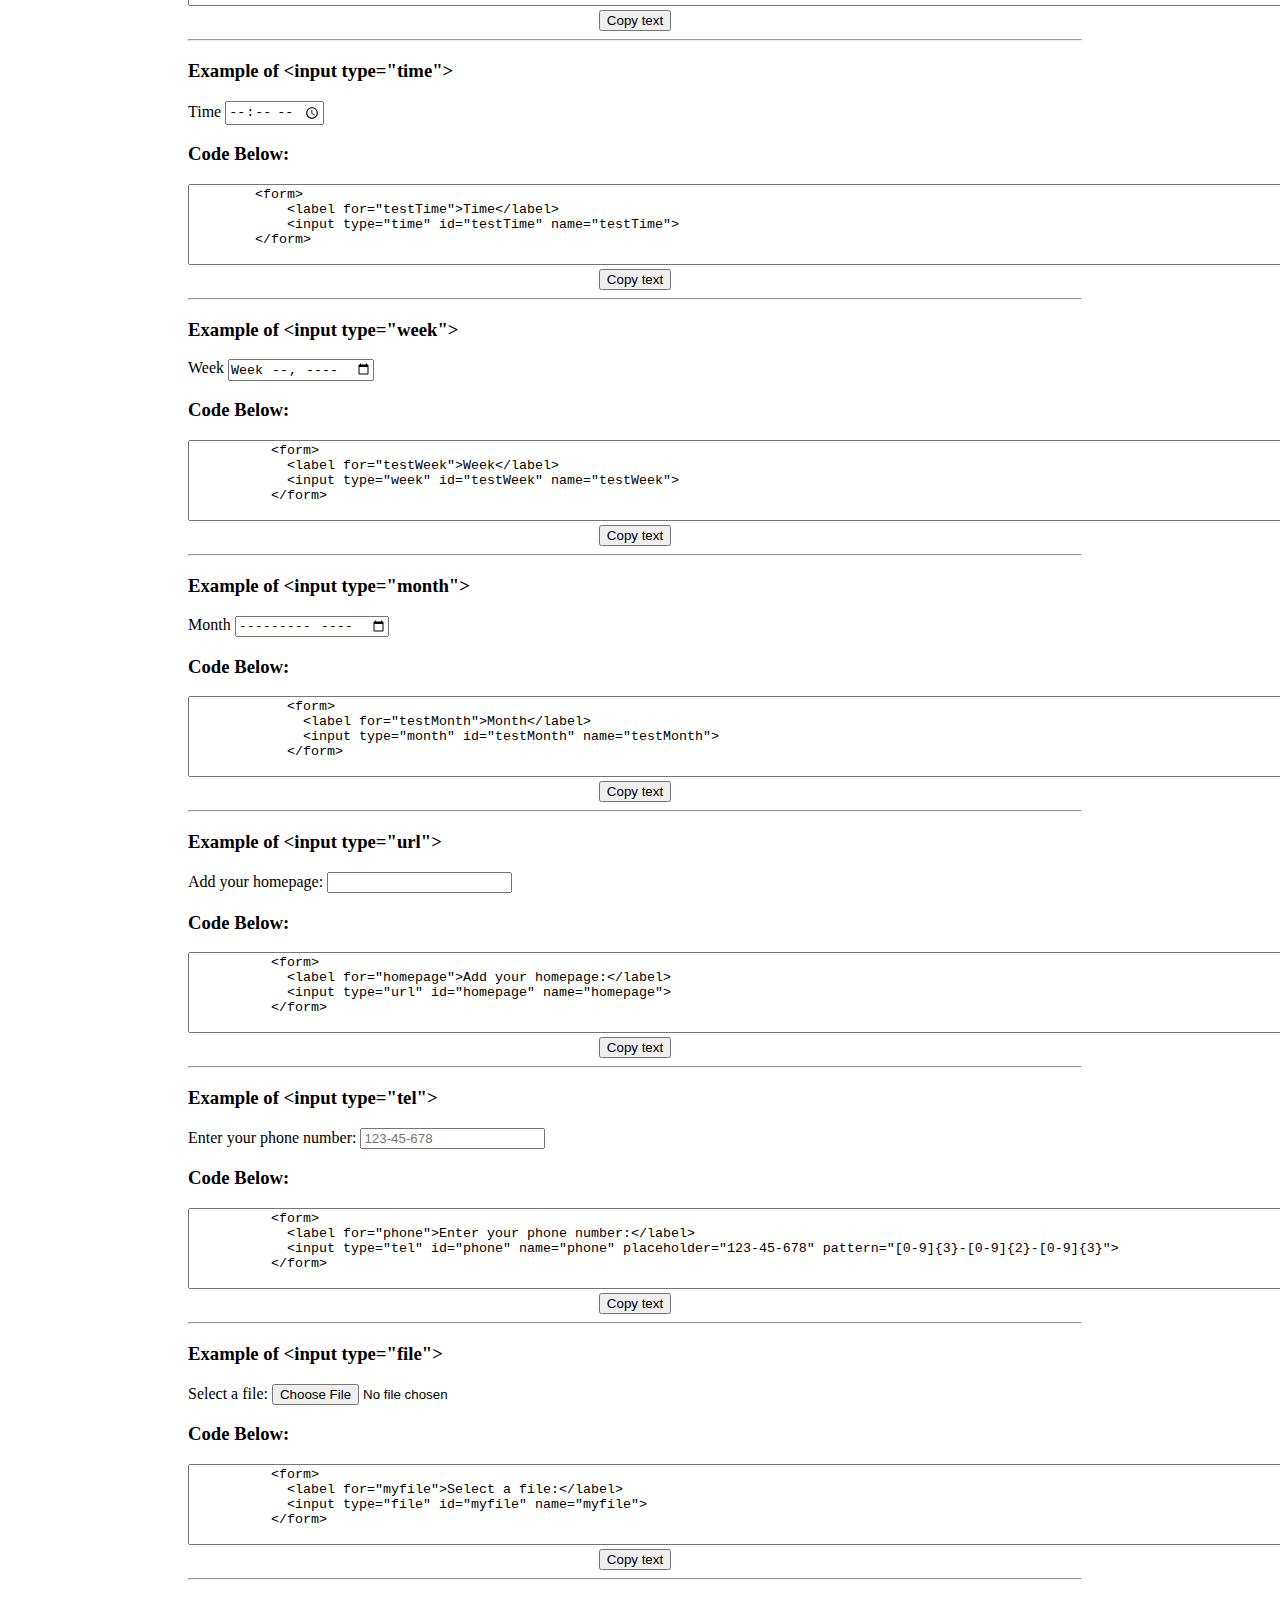
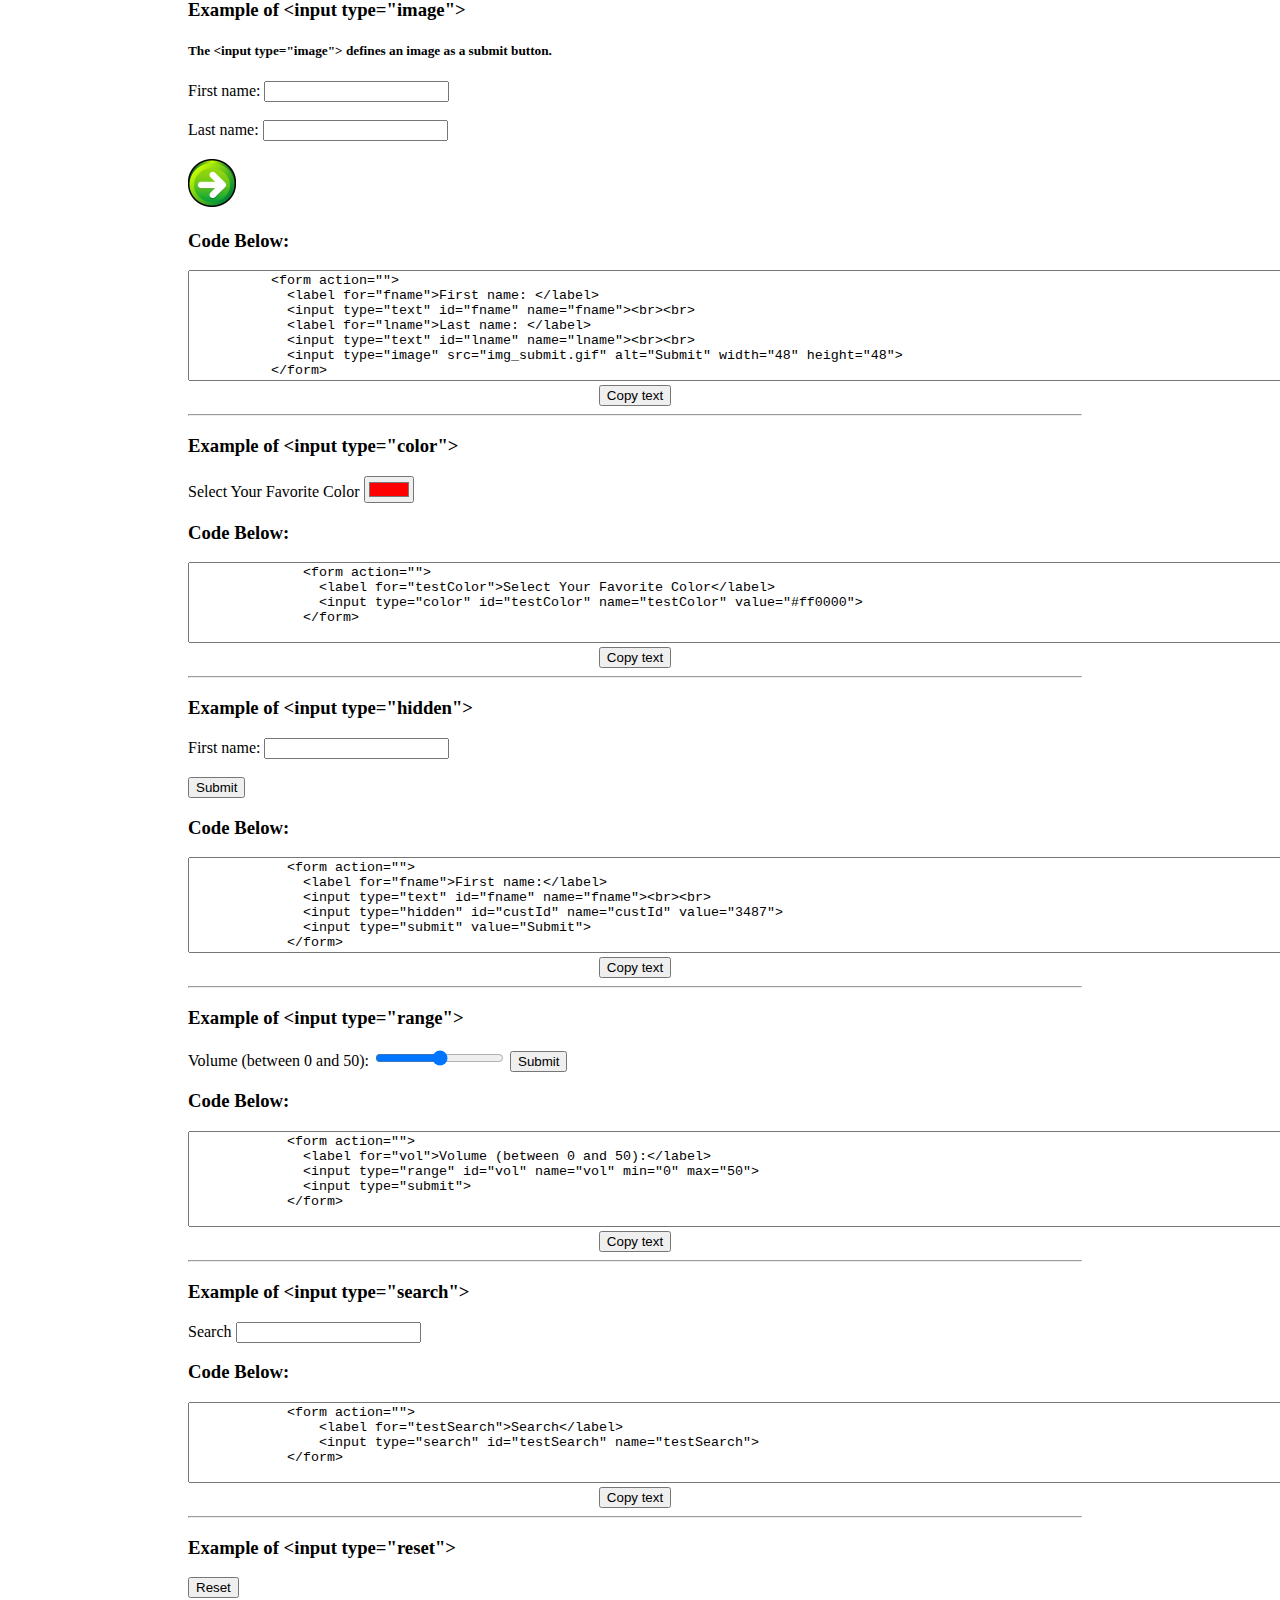
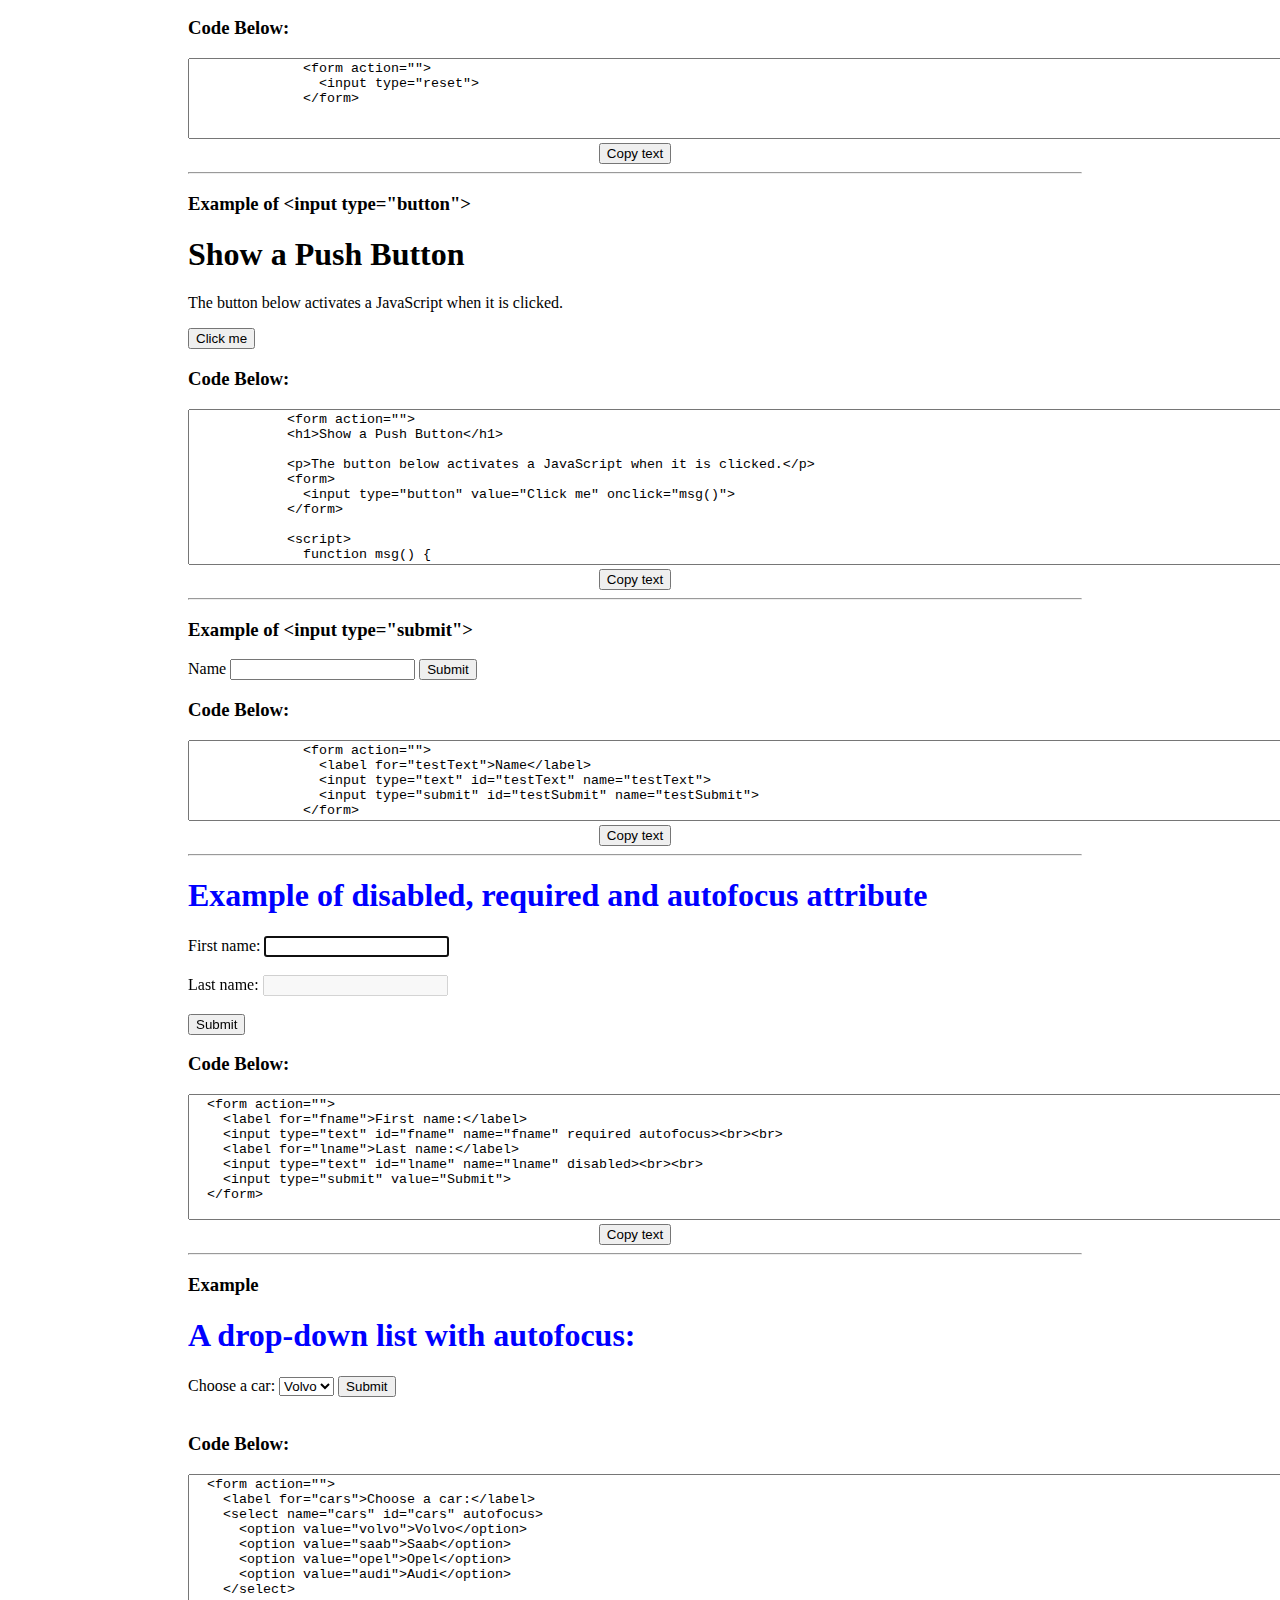
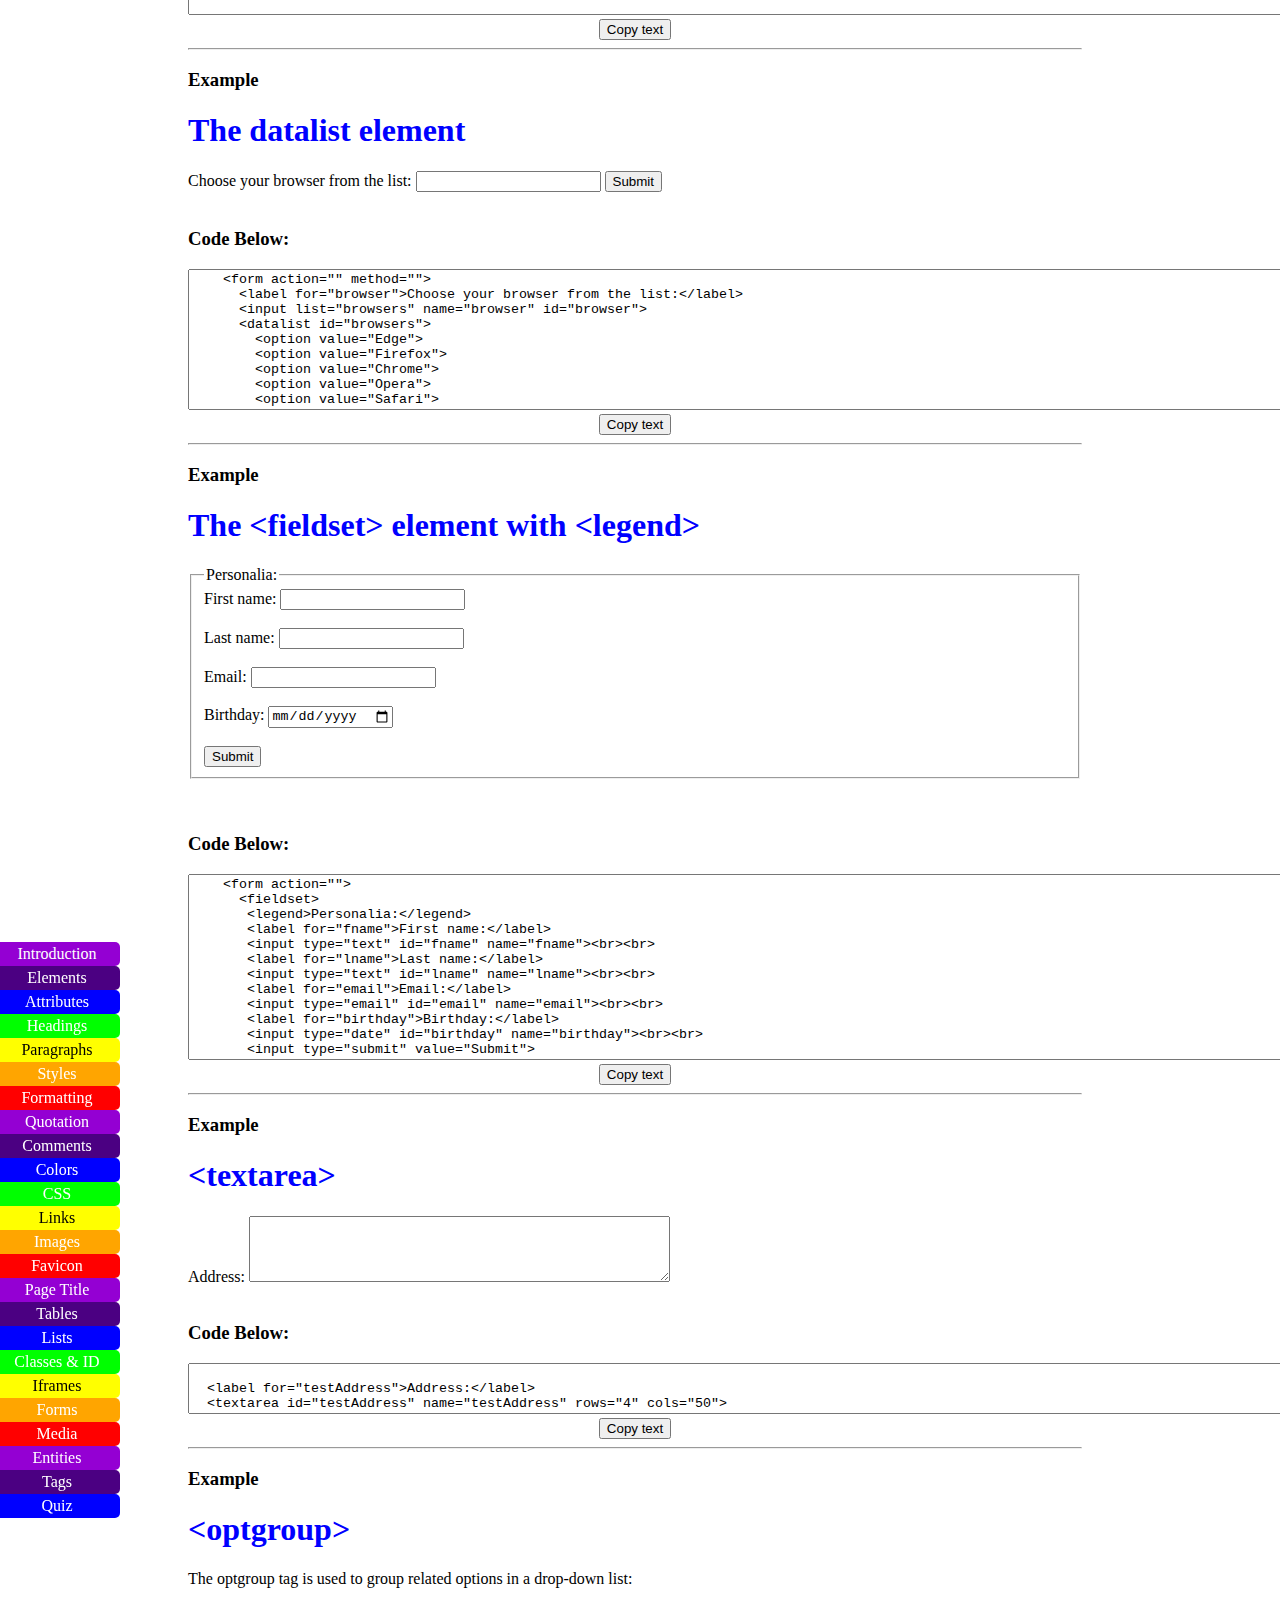
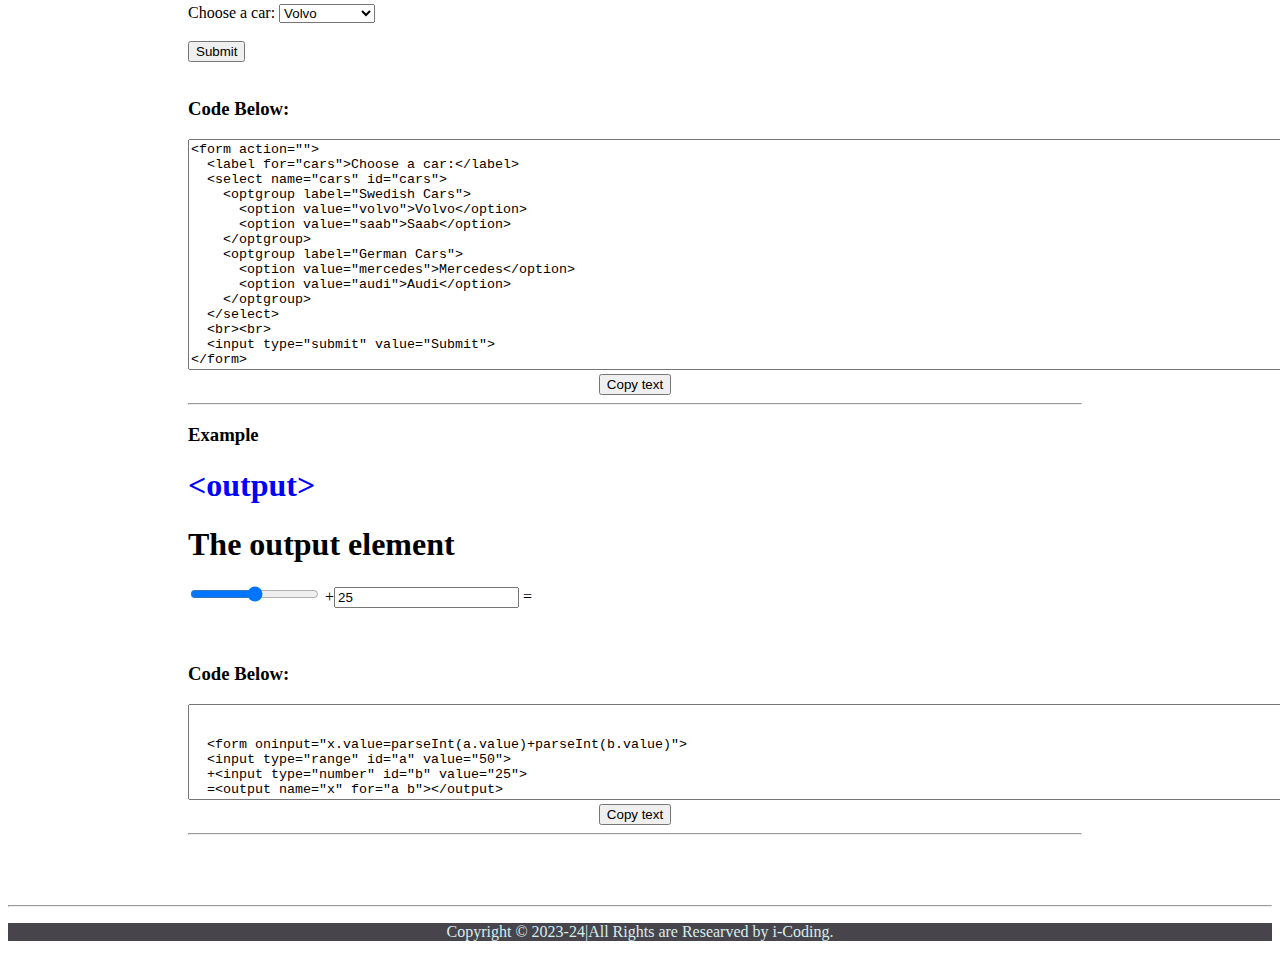
<file: forms.html>
<!DOCTYPE html>
<html>

<head>
  <meta charset="UTF-8">
  <meta http-equiv="X-UA-Compatible" content="IE=edge">
  <meta name="viewport" content="width=device-width, initial-scale=1.0">
  <link rel="shortcut icon" href="fav.jpg" type="image/x-icon">
  <title>Learn HTML - Forms </title>
<link rel="stylesheet" href="style.css">
</head>

<body>
  <div id="mySidenav" class="sidenav">
    <a href="index.html" id="Intro">Introduction</a>
    <a href="elements.html" id="Elements">Elements</a>
    <a href="attributes.html" id="Attributes">Attributes</a>
    <a href="heading.html" id="Headings">Headings</a>
    <a href="paragraphs.html" id="Paragraphs">Paragraphs</a>
    <a href="styles.html" id="Styles">Styles</a>
    <a href="format.html" id="Format">Formatting</a>
    <a href="quotation.html" id="Quotation">Quotation</a>
    <a href="comments.html" id="Comments">Comments</a>
    <a href="color.html" id="Colors">Colors</a>
    <a href="css.html" id="CSS">CSS</a>
    <a href="links.html" id="Links">Links</a>
    <a href="images.html" id="Images">Images</a>
    <a href="favicon.html" id="Favicon">Favicon</a>
    <a href="title.html" id="Title">Page Title</a>
    <a href="tables.html" id="Tables">Tables</a>
    <a href="lists.html" id="Lists">Lists</a>
    <a href="classes.html" id="Cla">Classes & ID</a>
    <a href="iframes.html" id="Iframes">Iframes</a>
    <a href="forms.html" id="Forms">Forms</a>
    <a href="media.html" id="Media">Media</a>
    <a href="entities.html" id="Entities">Entities</a>
    <a href="tags.html" id="Tags">Tags</a>
    <a href="quiz.html" id="Quiz">Quiz</a>

  </div>

  <div style="margin-left:180px;margin-right:190px;">
    <h2><u>
        <center>Learn HTML - Forms</center>
      </u></h2>
    <h2>The HTML &lt;form&gt; Elements</h2>
    The HTML &lt;form&gt; element can contain one or more of the following form elements:
    <ul>

      <li>&lt;input&gt;</li>
      <li>&lt;label&gt;</li>
      <li>&lt;select&gt;</li>
      <li>&lt;textarea&gt;</li>
      <li>&lt;button&gt;</li>
      <li>&lt;fieldset&gt;</li>
      <li>&lt;legend&gt;</li>
      <li>&lt;datalist&gt;</li>
      <li>&lt;output&gt;</li>
      <li>&lt;option&gt;</li>
      <li>&lt;optgroup&gt;</li>
    </ul>

    <h2>HTML Input Types</h2>
    <p>Here are the different input types you can use in HTML:</p>
    <ul>
      <li>&lt;input type="text"&gt;</li>
      <li>&lt;input type="email"&gt;</li>
      <li>&lt;input type="password"&gt;</li>
      <li>&lt;input type="number"&gt;</li>
      <li>&lt;input type="checkbox"&gt;</li>
      <li>&lt;input type="radio"&gt;</li>
      <li> &lt;input type="date"&gt;</li>
      <li>&lt;input type="datetime-local"&gt;</li>
      <li>&lt;input type="time"&gt;</li>
      <li> &lt;input type="week"&gt;</li>
      <li>&lt;input type="month"&gt;</li>
      <li>&lt;input type="url"&gt;</li>
      <li>&lt;input type="tel"&gt;</li>
      <li>&lt;input type="file"&gt;</li>
      <li>&lt;input type="image"&gt;</li>
      <li>&lt;input type="color"&gt;</li>
      <li> &lt;input type="hidden"&gt;</li>
      <li>&lt;input type="range"&gt;</li>
      <li>&lt;input type="search"&gt;</li>
      <li>&lt;input type="reset"&gt;</li>
      <li>&lt;input type="button"&gt;</li>
      <li>&lt;input type="submit"&gt;</li>

    </ul>

    <br><br>
    <!-- 1st element -->
    <h1>Example of form elements</h1>
    <hr>
    <form>
      <h3>Example of &lt;input type="text"&gt;</h3>
      <label for="testText">Name</label>
      <input type="text" id="testText" name="testText">
      <h3>Code Below:</h3>
      <textarea id="myInput1" rows="5" cols="152">
          <form>
              <label for="testText">Name</label>
              <input type="text" id="testText" name="testText">
          </form>
        </textarea><br>

      <center><button onclick="myFunction1()">Copy text</button></center>

      <script>
        function myFunction1() {
          // Get the text field
          var copyText = document.getElementById("myInput1");

          // Select the text field
          copyText.select();
          copyText.setSelectionRange(0, 99999); // For mobile devices

          // Copy the text inside the text field
          navigator.clipboard.writeText(copyText.value);

          // Alert the copied text
          alert("Copied the text: " + copyText.value);
        }
      </script>
      <hr>
      <!--2nd/ next -->
      <h3>Example of &lt;input type="email"&gt;</h3>
      <label for="testEmail">Email address</label>
      <input type="email" id="testEmail" name="testEmail"><br>
      <h3>Code Below:</h3>
      <textarea id="myInput2" rows="5" cols="152">
        <form>
            <label for="testEmail">Email address</label>
            <input type="email" id="testEmail" name="testEmail">
        </form>
        </textarea><br>

      <center><button onclick="myFunction2()">Copy text</button></center>

      <script>
        function myFunction2() {
          // Get the text field
          var copyText = document.getElementById("myInput2");

          // Select the text field
          copyText.select();
          copyText.setSelectionRange(0, 99999); // For mobile devices

          // Copy the text inside the text field
          navigator.clipboard.writeText(copyText.value);

          // Alert the copied text
          alert("Copied the text: " + copyText.value);
        }
      </script>
      <hr>
      <!-- 3rd/next -->
      <h3>Example of &lt;input type="password"&gt;</h3>
      <label for="testPassword">Password</label>
      <input type="password" id="testPassword" name="testPassword">
      <h3>Code Below:</h3>
      <textarea id="myInput3" rows="5" cols="152">
            <form>
                <label for="testPassword">Password</label>
                <input type="password" id="testPassword" name="testPassword">
            </form>
        </textarea><br>

      <center><button onclick="myFunction3()">Copy text</button></center>

      <script>
        function myFunction3() {
          // Get the text field
          var copyText = document.getElementById("myInput3");

          // Select the text field
          copyText.select();
          copyText.setSelectionRange(0, 99999); // For mobile devices

          // Copy the text inside the text field
          navigator.clipboard.writeText(copyText.value);

          // Alert the copied text
          alert("Copied the text: " + copyText.value);
        }
      </script>
      <hr>

      <!-- 4th/next -->
      <h3>Example of &lt;input type="number"&gt;</h3>
      <label for="testNumber">Number</label>
      <input type="number" id="testNumber" name="testNumber">
      <h3>Code Below:</h3>
      <textarea id="myInput4" rows="5" cols="152">
        <form>
            <label for="testNumber">Number</label>
            <input type="number" id="testNumber" name="testNumber">
        </form>
        </textarea><br>

      <center><button onclick="myFunction4()">Copy text</button></center>

      <script>
        function myFunction4() {
          // Get the text field
          var copyText = document.getElementById("myInput4");

          // Select the text field
          copyText.select();
          copyText.setSelectionRange(0, 99999); // For mobile devices

          // Copy the text inside the text field
          navigator.clipboard.writeText(copyText.value);

          // Alert the copied text
          alert("Copied the text: " + copyText.value);
        }
      </script>
      <hr>
      <!-- 5th/next -->
      <h3>Example of &lt;input type="checkbox"&gt;</h3>
      <input type="checkbox" id="vehicle1" name="vehicle1" value="Bike">
      <label for="vehicle1"> I have a bike</label><br>
      <input type="checkbox" id="vehicle2" name="vehicle2" value="Car">
      <label for="vehicle2"> I have a car</label><br>
      <input type="checkbox" id="vehicle3" name="vehicle3" value="Boat">
      <label for="vehicle3"> I have a boat</label>
      <h3>Code Below:</h3>
      <textarea id="myInput5" rows="8" cols="152">
        <form>
          <input type="checkbox" id="vehicle1" name="vehicle1" value="Bike">
          <label for="vehicle1"> I have a bike</label><br>
          <input type="checkbox" id="vehicle2" name="vehicle2" value="Car">
          <label for="vehicle2"> I have a car</label><br>
          <input type="checkbox" id="vehicle3" name="vehicle3" value="Boat">
          <label for="vehicle3"> I have a boat</label>
        </form>
        
        </textarea><br>

      <center><button onclick="myFunction5()">Copy text</button></center>

      <script>
        function myFunction5() {
          // Get the text field
          var copyText = document.getElementById("myInput5");

          // Select the text field
          copyText.select();
          copyText.setSelectionRange(0, 99999); // For mobile devices

          // Copy the text inside the text field
          navigator.clipboard.writeText(copyText.value);

          // Alert the copied text
          alert("Copied the text: " + copyText.value);
        }
      </script>
      <hr>
      <!-- 6th element -->

      <h3>Example of &lt;input type="radio"&gt;</h3>
      <p>Choose your favorite Web language:</p>
      <input type="radio" id="html" name="fav_language" value="HTML">
      <label for="html">HTML</label><br>
      <input type="radio" id="css" name="fav_language" value="CSS">
      <label for="css">CSS</label><br>
      <input type="radio" id="javascript" name="fav_language" value="JavaScript">
      <label for="javascript">JavaScript</label>
      <h3>Code Below:</h3>
      <textarea id="myInput6" rows="9" cols="152">
        <p>Choose your favorite Web language:</p>

        <form>
          <input type="radio" id="html" name="fav_language" value="HTML">
          <label for="html">HTML</label><br>
          <input type="radio" id="css" name="fav_language" value="CSS">
          <label for="css">CSS</label><br>
          <input type="radio" id="javascript" name="fav_language" value="JavaScript">
          <label for="javascript">JavaScript</label>
        </form>
        </textarea><br>

      <center><button onclick="myFunction6()">Copy text</button></center>

      <script>
        function myFunction6() {
          // Get the text field
          var copyText = document.getElementById("myInput6");

          // Select the text field
          copyText.select();
          copyText.setSelectionRange(0, 99999); // For mobile devices

          // Copy the text inside the text field
          navigator.clipboard.writeText(copyText.value);

          // Alert the copied text
          alert("Copied the text: " + copyText.value);
        }
      </script>
      <hr>
      <!--7th/ next -->
      <h3>Example of &lt;input type="date"&gt;</h3>
      <label for="testDate">Date</label>
      <input type="date" id="testDate" name="testTDate">
      <h3>Code Below:</h3>
      <textarea id="myInput7" rows="5" cols="152">
        <form>
            <label for="testDate">Date</label>
            <input type="date" id="testDate" name="testDate">
        </form>
        </textarea><br>

      <center><button onclick="myFunction7()">Copy text</button></center>

      <script>
        function myFunction7() {
          // Get the text field
          var copyText = document.getElementById("myInput7");

          // Select the text field
          copyText.select();
          copyText.setSelectionRange(0, 99999); // For mobile devices

          // Copy the text inside the text field
          navigator.clipboard.writeText(copyText.value);

          // Alert the copied text
          alert("Copied the text: " + copyText.value);
        }
      </script>
      <hr>
      <!-- 8th/next -->
      <h3>Example of &lt;input type="datetime-local"&gt;</h3>
      <label for="testDdTt">Date and Time </label>
      <input type="datetime-local" id="testDdTt" name="testDdTt">
      <h3>Code Below:</h3>
      <textarea id="myInput8" rows="5" cols="152">
        <form>
            <label for="testDdTt">Date and Time </label>
            <input type="datetime-local" id="testDdTt" name="testDdTt">
        </form>
        </textarea><br>

      <center><button onclick="myFunction8()">Copy text</button></center>

      <script>
        function myFunction8() {
          // Get the text field
          var copyText = document.getElementById("myInput8");

          // Select the text field
          copyText.select();
          copyText.setSelectionRange(0, 99999); // For mobile devices

          // Copy the text inside the text field
          navigator.clipboard.writeText(copyText.value);

          // Alert the copied text
          alert("Copied the text: " + copyText.value);
        }
      </script>
      <hr>

      <!-- 9th/next -->
      <h3>Example of &lt;input type="time"&gt;</h3>
      <label for="testTime">Time</label>
      <input type="time" id="testTime" name="testTime">
      <h3>Code Below:</h3>
      <textarea id="myInput9" rows="5" cols="152">
        <form>
            <label for="testTime">Time</label>
            <input type="time" id="testTime" name="testTime">
        </form>
        </textarea><br>

      <center><button onclick="myFunction9()">Copy text</button></center>

      <script>
        function myFunction9() {
          // Get the text field
          var copyText = document.getElementById("myInput9");

          // Select the text field
          copyText.select();
          copyText.setSelectionRange(0, 99999); // For mobile devices

          // Copy the text inside the text field
          navigator.clipboard.writeText(copyText.value);

          // Alert the copied text
          alert("Copied the text: " + copyText.value);
        }
      </script>
      <hr>
      <!-- 10th/next -->
      <h3>Example of &lt;input type="week"&gt;</h3>
      <label for="testWeek">Week</label>
      <input type="week" id="testWeek" name="testWeek">
      <h3>Code Below:</h3>
      <textarea id="myInput10" rows="5" cols="152">
          <form>
            <label for="testWeek">Week</label>
            <input type="week" id="testWeek" name="testWeek">
          </form>
        </textarea><br>

      <center><button onclick="myFunction10()">Copy text</button></center>

      <script>
        function myFunction10() {
          // Get the text field
          var copyText = document.getElementById("myInput10");

          // Select the text field
          copyText.select();
          copyText.setSelectionRange(0, 99999); // For mobile devices

          // Copy the text inside the text field
          navigator.clipboard.writeText(copyText.value);

          // Alert the copied text
          alert("Copied the text: " + copyText.value);
        }
      </script>
      <hr>
      <!-- 11th element -->

      <form>
        <h3>Example of &lt;input type="month"&gt;</h3>
        <label for="testMonth">Month</label>
        <input type="month" id="testMonth" name="testMonth">
        <h3>Code Below:</h3>
        <textarea id="myInput11" rows="5" cols="152">
            <form>
              <label for="testMonth">Month</label>
              <input type="month" id="testMonth" name="testMonth">
            </form>
        </textarea><br>

        <center><button onclick="myFunction11()">Copy text</button></center>

        <script>
          function myFunction11() {
            // Get the text field
            var copyText = document.getElementById("myInput11");

            // Select the text field
            copyText.select();
            copyText.setSelectionRange(0, 99999); // For mobile devices

            // Copy the text inside the text field
            navigator.clipboard.writeText(copyText.value);

            // Alert the copied text
            alert("Copied the text: " + copyText.value);
          }
        </script>
        <hr>
        <!--12th/ next -->
        <h3>Example of &lt;input type="url"&gt;</h3>

        <label for="homepage">Add your homepage:</label>
        <input type="url" id="homepage" name="homepage">

        <h3>Code Below:</h3>
        <textarea id="myInput12" rows="5" cols="152">
          <form>
            <label for="homepage">Add your homepage:</label>
            <input type="url" id="homepage" name="homepage">
          </form>
        </textarea><br>

        <center><button onclick="myFunction12()">Copy text</button></center>

        <script>
          function myFunction12() {
            // Get the text field
            var copyText = document.getElementById("myInput12");

            // Select the text field
            copyText.select();
            copyText.setSelectionRange(0, 99999); // For mobile devices

            // Copy the text inside the text field
            navigator.clipboard.writeText(copyText.value);

            // Alert the copied text
            alert("Copied the text: " + copyText.value);
          }
        </script>
        <hr>
        <!-- 13th/next -->
        <h3>Example of &lt;input type="tel"&gt;</h3>

        <label for="phone">Enter your phone number:</label>
        <input type="tel" id="phone" name="phone" placeholder="123-45-678" pattern="[0-9]{3}-[0-9]{2}-[0-9]{3}">

        <h3>Code Below:</h3>
        <textarea id="myInput13" rows="5" cols="152">
          <form>
            <label for="phone">Enter your phone number:</label>
            <input type="tel" id="phone" name="phone" placeholder="123-45-678" pattern="[0-9]{3}-[0-9]{2}-[0-9]{3}">
          </form>
        </textarea><br>

        <center><button onclick="myFunction13()">Copy text</button></center>

        <script>
          function myFunction13() {
            // Get the text field
            var copyText = document.getElementById("myInput13");

            // Select the text field
            copyText.select();
            copyText.setSelectionRange(0, 99999); // For mobile devices

            // Copy the text inside the text field
            navigator.clipboard.writeText(copyText.value);

            // Alert the copied text
            alert("Copied the text: " + copyText.value);
          }
        </script>
        <hr>
        <!-- 14th/next -->
        <h3>Example of &lt;input type="file"&gt;</h3>

        <label for="myfile">Select a file:</label>
        <input type="file" id="myfile" name="myfile">

        <h3>Code Below:</h3>
        <textarea id="myInput14" rows="5" cols="152">
          <form>
            <label for="myfile">Select a file:</label>
            <input type="file" id="myfile" name="myfile">
          </form>
        </textarea><br>

        <center><button onclick="myFunction14()">Copy text</button></center>

        <script>
          function myFunction14() {
            // Get the text field
            var copyText = document.getElementById("myInput14");

            // Select the text field
            copyText.select();
            copyText.setSelectionRange(0, 99999); // For mobile devices

            // Copy the text inside the text field
            navigator.clipboard.writeText(copyText.value);

            // Alert the copied text
            alert("Copied the text: " + copyText.value);
          }
        </script>
        <hr>
        <!-- 15th/next -->
        <h3>Example of &lt;input type="image"&gt;</h3>
        <h5>The &lt;input type="image"&gt; defines an image as a submit button.</h5>

        <label for="fname">First name: </label>
        <input type="text" id="fname" name="fname"><br><br>
        <label for="lname">Last name: </label>
        <input type="text" id="lname" name="lname"><br><br>
        <input type="image" src="img_submit.gif" alt="Submit" width="48" height="48">

        <h3>Code Below:</h3>
        <textarea id="myInput15" rows="7" cols="152">
          <form action="">
            <label for="fname">First name: </label>
            <input type="text" id="fname" name="fname"><br><br>
            <label for="lname">Last name: </label>
            <input type="text" id="lname" name="lname"><br><br>
            <input type="image" src="img_submit.gif" alt="Submit" width="48" height="48">
          </form>
        </textarea><br>

        <center><button onclick="myFunction15()">Copy text</button></center>

        <script>
          function myFunction15() {
            // Get the text field
            var copyText = document.getElementById("myInput15");

            // Select the text field
            copyText.select();
            copyText.setSelectionRange(0, 99999); // For mobile devices

            // Copy the text inside the text field
            navigator.clipboard.writeText(copyText.value);

            // Alert the copied text
            alert("Copied the text: " + copyText.value);
          }
        </script>
        <hr>
        <!-- 16th element -->

        <form>
          <h3>Example of &lt;input type="color"&gt;</h3>
          <label for="testColor">Select Your Favorite Color</label>
          <input type="color" id="testColor" name="testColor" value="#ff0000">
          <h3>Code Below:</h3>
          <textarea id="myInput16" rows="5" cols="152">
              <form action="">
                <label for="testColor">Select Your Favorite Color</label>
                <input type="color" id="testColor" name="testColor" value="#ff0000">
              </form>
        </textarea><br>

          <center><button onclick="myFunction16()">Copy text</button></center>

          <script>
            function myFunction16() {
              // Get the text field
              var copyText = document.getElementById("myInput16");

              // Select the text field
              copyText.select();
              copyText.setSelectionRange(0, 99999); // For mobile devices

              // Copy the text inside the text field
              navigator.clipboard.writeText(copyText.value);

              // Alert the copied text
              alert("Copied the text: " + copyText.value);
            }
          </script>
          <hr>
          <!--17th/ next -->
          <h3>Example of &lt;input type="hidden"&gt;</h3>

          <label for="fname">First name:</label>
          <input type="text" id="fname" name="fname"><br><br>
          <input type="hidden" id="custId" name="custId" value="3487">
          <input type="submit" value="Submit">

          <h3>Code Below:</h3>
          <textarea id="myInput17" rows="6" cols="152">
            <form action="">
              <label for="fname">First name:</label>
              <input type="text" id="fname" name="fname"><br><br>
              <input type="hidden" id="custId" name="custId" value="3487">
              <input type="submit" value="Submit">
            </form>
        </textarea><br>

          <center><button onclick="myFunction17()">Copy text</button></center>

          <script>
            function myFunction17() {
              // Get the text field
              var copyText = document.getElementById("myInput17");

              // Select the text field
              copyText.select();
              copyText.setSelectionRange(0, 99999); // For mobile devices

              // Copy the text inside the text field
              navigator.clipboard.writeText(copyText.value);

              // Alert the copied text
              alert("Copied the text: " + copyText.value);
            }
          </script>
          <hr>
          <!-- 18th/next -->
          <h3>Example of &lt;input type="range"&gt;</h3>
          <form action="">
            <label for="vol">Volume (between 0 and 50):</label>
            <input type="range" id="vol" name="vol" min="0" max="50">
            <input type="submit">
          </form>
          <h3>Code Below:</h3>
          <textarea id="myInput18" rows="6" cols="152">
            <form action="">
              <label for="vol">Volume (between 0 and 50):</label>
              <input type="range" id="vol" name="vol" min="0" max="50">
              <input type="submit">
            </form>
        </textarea><br>

          <center><button onclick="myFunction18()">Copy text</button></center>

          <script>
            function myFunction18() {
              // Get the text field
              var copyText = document.getElementById("myInput18");

              // Select the text field
              copyText.select();
              copyText.setSelectionRange(0, 99999); // For mobile devices

              // Copy the text inside the text field
              navigator.clipboard.writeText(copyText.value);

              // Alert the copied text
              alert("Copied the text: " + copyText.value);
            }
          </script>
          <hr>
          <!-- 19th/next -->
          <h3>Example of &lt;input type="search"&gt;</h3>
          <label for="testSearch">Search</label>
          <input type="search" id="testSearch" name="testSearch">
          <h3>Code Below:</h3>
          <textarea id="myInput19" rows="5" cols="152">
            <form action="">
                <label for="testSearch">Search</label>
                <input type="search" id="testSearch" name="testSearch">
            </form>
        </textarea><br>

          <center><button onclick="myFunction19()">Copy text</button></center>

          <script>
            function myFunction19() {
              // Get the text field
              var copyText = document.getElementById("myInput19");

              // Select the text field
              copyText.select();
              copyText.setSelectionRange(0, 99999); // For mobile devices

              // Copy the text inside the text field
              navigator.clipboard.writeText(copyText.value);

              // Alert the copied text
              alert("Copied the text: " + copyText.value);
            }
          </script>
          <hr>
          <!-- 20th/next -->
          <h3>Example of &lt;input type="reset"&gt;</h3>

          <input type="reset">
          <h3>Code Below:</h3>
          <textarea id="myInput20" rows="5" cols="152">
              <form action="">
                <input type="reset">
              </form>
        </textarea><br>

          <center><button onclick="myFunction20()">Copy text</button></center>

          <script>
            function myFunction20() {
              // Get the text field
              var copyText = document.getElementById("myInput20");

              // Select the text field
              copyText.select();
              copyText.setSelectionRange(0, 99999); // For mobile devices

              // Copy the text inside the text field
              navigator.clipboard.writeText(copyText.value);

              // Alert the copied text
              alert("Copied the text: " + copyText.value);
            }
          </script>
          <hr>
          <!-- 21st/next -->
          <h3>Example of &lt;input type="button"&gt;</h3>
          <h1>Show a Push Button</h1>

          <p>The button below activates a JavaScript when it is clicked.</p>
          <form>
            <input type="button" value="Click me" onclick="msg()">


            <script>
              function msg() {
                alert("Hello world!");
              }
            </script>
            <h3>Code Below:</h3>
            <textarea id="myInput21" rows="10" cols="152">
            <form action="">
            <h1>Show a Push Button</h1>

            <p>The button below activates a JavaScript when it is clicked.</p>
            <form>
              <input type="button" value="Click me" onclick="msg()">
            </form>
            
            <script>
              function msg() {
                alert("Hello world!");
              }
            </script>
        </textarea><br>

            <center><button onclick="myFunction21()">Copy text</button></center>

            <script>
              function myFunction21() {
                // Get the text field
                var copyText = document.getElementById("myInput21");

                // Select the text field
                copyText.select();
                copyText.setSelectionRange(0, 99999); // For mobile devices

                // Copy the text inside the text field
                navigator.clipboard.writeText(copyText.value);

                // Alert the copied text
                alert("Copied the text: " + copyText.value);
              }
            </script>
            <hr>
            <!-- 22nd/next -->
            <h3>Example of &lt;input type="submit"&gt;</h3>
            <label for="testText">Name</label>
            <input type="text" id="testText" name="testText">
            <input type="submit" id="testSubmit" name="testSubmit">
            <h3>Code Below:</h3>
            <textarea id="myInput22" rows="5" cols="152">
              <form action="">
                <label for="testText">Name</label>
                <input type="text" id="testText" name="testText">
                <input type="submit" id="testSubmit" name="testSubmit">
              </form>
        </textarea><br>

            <center><button onclick="myFunction22()">Copy text</button></center>

            <script>
              function myFunction22() {
                // Get the text field
                var copyText = document.getElementById("myInput22");

                // Select the text field
                copyText.select();
                copyText.setSelectionRange(0, 99999); // For mobile devices

                // Copy the text inside the text field
                navigator.clipboard.writeText(copyText.value);

                // Alert the copied text
                alert("Copied the text: " + copyText.value);
              }
            </script>

            <hr>
            <!-- 23rd/next -->
            <h1 style="color:#0000FF">Example of disabled, required and autofocus attribute</h1>


            <form action="">
              <label for="fname">First name:</label>
              <input type="text" id="fname" name="fname" required autofocus><br><br>
              <label for="lname">Last name:</label>
              <input type="text" id="lname" name="lname" disabled><br><br>
              <input type="submit" value="Submit">
            </form>
            <h3>Code Below:</h3>
            <textarea id="myInput23" rows="8" cols="152">
  <form action="">
    <label for="fname">First name:</label>
    <input type="text" id="fname" name="fname" required autofocus><br><br>
    <label for="lname">Last name:</label>
    <input type="text" id="lname" name="lname" disabled><br><br>
    <input type="submit" value="Submit">
  </form>
</textarea><br>

            <center><button onclick="myFunction23()">Copy text</button></center>

            <script>
              function myFunction23() {
                // Get the text field
                var copyText = document.getElementById("myInput23");

                // Select the text field
                copyText.select();
                copyText.setSelectionRange(0, 99999); // For mobile devices

                // Copy the text inside the text field
                navigator.clipboard.writeText(copyText.value);

                // Alert the copied text
                alert("Copied the text: " + copyText.value);
              }
            </script>

            <hr>
            <!-- next -->
            <h3>
              Example<br></h3>
            <h1 style="color:#0000FF">A drop-down list with autofocus:</h1>

            <label for="cars">Choose a car:</label>
            <select name="cars" id="cars" autofocus>
              <option value="volvo">Volvo</option>
              <option value="saab">Saab</option>
              <option value="opel">Opel</option>
              <option value="audi">Audi</option>
            </select>

            <input type="submit" value="Submit">
            <br><br>
            <h3>Code Below:</h3>
            <textarea id="myInput24" rows="9" cols="152">
  <form action="">
    <label for="cars">Choose a car:</label>
    <select name="cars" id="cars" autofocus>
      <option value="volvo">Volvo</option>
      <option value="saab">Saab</option>
      <option value="opel">Opel</option>
      <option value="audi">Audi</option>
    </select>
    
    <input type="submit" value="Submit">
  </form>
</textarea><br>

            <center><button onclick="myFunction24()">Copy text</button></center>

            <script>
              function myFunction24() {
                // Get the text field
                var copyText = document.getElementById("myInput24");

                // Select the text field
                copyText.select();
                copyText.setSelectionRange(0, 99999); // For mobile devices

                // Copy the text inside the text field
                navigator.clipboard.writeText(copyText.value);

                // Alert the copied text
                alert("Copied the text: " + copyText.value);
              }
            </script>
            <hr>
            <!-- next -->
            <h3>
              Example<br></h3>
            <h1 style="color:#0000FF">The datalist element</h1>

            <label for="browser">Choose your browser from the list:</label>
            <input list="browsers" name="browser" id="browser">
            <datalist id="browsers">
              <option value="Edge">
              <option value="Firefox">
              <option value="Chrome">
              <option value="Opera">
              <option value="Safari">
            </datalist>
            <input type="submit">


            <br><br>
            <h3>Code Below:</h3>
            <textarea id="myInput25" rows="9" cols="152">
    <form action="" method="">
      <label for="browser">Choose your browser from the list:</label>
      <input list="browsers" name="browser" id="browser">
      <datalist id="browsers">
        <option value="Edge">
        <option value="Firefox">
        <option value="Chrome">
        <option value="Opera">
        <option value="Safari">
      </datalist>
      <input type="submit">
    </form>
  </textarea><br>

            <center><button onclick="myFunction25()">Copy text</button></center>

            <script>
              function myFunction25() {
                // Get the text field
                var copyText = document.getElementById("myInput25");

                // Select the text field
                copyText.select();
                copyText.setSelectionRange(0, 99999); // For mobile devices

                // Copy the text inside the text field
                navigator.clipboard.writeText(copyText.value);

                // Alert the copied text
                alert("Copied the text: " + copyText.value);
              }
            </script>
            <hr>
            <!-- next -->
            <h3>
              Example<br></h3>
            <h1 style="color:#0000FF">The &lt;fieldset&gt; element with &lt;legend&gt;</h1>


            <fieldset>
              <legend>Personalia:</legend>
              <label for="fname">First name:</label>
              <input type="text" id="fname" name="fname"><br><br>
              <label for="lname">Last name:</label>
              <input type="text" id="lname" name="lname"><br><br>
              <label for="email">Email:</label>
              <input type="email" id="email" name="email"><br><br>
              <label for="birthday">Birthday:</label>
              <input type="date" id="birthday" name="birthday"><br><br>
              <input type="submit" value="Submit">
            </fieldset>



            <br><br>
            <h3>Code Below:</h3>
            <textarea id="myInput26" rows="12" cols="152">
    <form action="">
      <fieldset>
       <legend>Personalia:</legend>
       <label for="fname">First name:</label>
       <input type="text" id="fname" name="fname"><br><br>
       <label for="lname">Last name:</label>
       <input type="text" id="lname" name="lname"><br><br>
       <label for="email">Email:</label>
       <input type="email" id="email" name="email"><br><br>
       <label for="birthday">Birthday:</label>
       <input type="date" id="birthday" name="birthday"><br><br>
       <input type="submit" value="Submit">
      </fieldset>
    </form>
  </textarea>

            <center><button onclick="myFunction26()">Copy text</button></center>

            <script>
              function myFunction26() {
                // Get the text field
                var copyText = document.getElementById("myInput26");

                // Select the text field
                copyText.select();
                copyText.setSelectionRange(0, 99999); // For mobile devices

                // Copy the text inside the text field
                navigator.clipboard.writeText(copyText.value);

                // Alert the copied text
                alert("Copied the text: " + copyText.value);
              }
            </script>
            <hr>

<!-- next -->
<h3>
  Example<br></h3>
<h1 style="color:#0000FF">
  &lt;textarea&gt;</h1>
  <label for="testAddress">Address:</label>
  <textarea id="testAddress" name="testAddress" rows="4" cols="50">
  </textarea>
<br><br>
<h3>Code Below:</h3>
<textarea id="myInput27" rows="3" cols="152">
  
  <label for="testAddress">Address:</label>
  <textarea id="testAddress" name="testAddress" rows="4" cols="50">
  </textarea>

</textarea>

<center><button onclick="myFunction27()">Copy text</button></center>

<script>
  function myFunction27() {
    // Get the text field
    var copyText = document.getElementById("myInput27");

    // Select the text field
    copyText.select();
    copyText.setSelectionRange(0, 99999); // For mobile devices

    // Copy the text inside the text field
    navigator.clipboard.writeText(copyText.value);

    // Alert the copied text
    alert("Copied the text: " + copyText.value);
  }
</script>
<hr>


<!-- next -->
<h3>
  Example<br></h3>
<h1 style="color:#0000FF">&lt;optgroup&gt;</h1>
<p>The optgroup tag is used to group related options in a drop-down list:</p>

  <label for="cars">Choose a car:</label>
  <select name="cars" id="cars">
    <optgroup label="Swedish Cars">
      <option value="volvo">Volvo</option>
      <option value="saab">Saab</option>
    </optgroup>
    <optgroup label="German Cars">
      <option value="mercedes">Mercedes</option>
      <option value="audi">Audi</option>
    </optgroup>
  </select>
  <br><br>
  <input type="submit" value="Submit">
<br><br>
<h3>Code Below:</h3>
<textarea id="myInput28" rows="15" cols="152">
<form action="">
  <label for="cars">Choose a car:</label>
  <select name="cars" id="cars">
    <optgroup label="Swedish Cars">
      <option value="volvo">Volvo</option>
      <option value="saab">Saab</option>
    </optgroup>
    <optgroup label="German Cars">
      <option value="mercedes">Mercedes</option>
      <option value="audi">Audi</option>
    </optgroup>
  </select>
  <br><br>
  <input type="submit" value="Submit">
</form>


</textarea>

<center><button onclick="myFunction28()">Copy text</button></center>

<script>
  function myFunction28() {
    // Get the text field
    var copyText = document.getElementById("myInput28");

    // Select the text field
    copyText.select();
    copyText.setSelectionRange(0, 99999); // For mobile devices

    // Copy the text inside the text field
    navigator.clipboard.writeText(copyText.value);

    // Alert the copied text
    alert("Copied the text: " + copyText.value);
  }
</script>
<hr>

<!-- next -->
<h3>
  Example<br></h3>
<h1 style="color:#0000FF">&lt;output&gt;</h1>
<h1>The output element</h1>

<form oninput="x.value=parseInt(a.value)+parseInt(b.value)">
<input type="range" id="a" value="50">
+<input type="number" id="b" value="25">
=<output name="x" for="a b"></output>
</form>


 
  
<br><br>
<h3>Code Below:</h3>
<textarea id="myInput29" rows="6" cols="152">


  <form oninput="x.value=parseInt(a.value)+parseInt(b.value)">
  <input type="range" id="a" value="50">
  +<input type="number" id="b" value="25">
  =<output name="x" for="a b"></output>
  </form>
  

</textarea>

<center><button onclick="myFunction29()">Copy text</button></center>

<script>
  function myFunction29() {
    // Get the text field
    var copyText = document.getElementById("myInput29");

    // Select the text field
    copyText.select();
    copyText.setSelectionRange(0, 99999); // For mobile devices

    // Copy the text inside the text field
    navigator.clipboard.writeText(copyText.value);

    // Alert the copied text
    alert("Copied the text: " + copyText.value);
  }
</script>
<hr>



          </form>
  </div>
  <br><br><br>
  <hr>
  <p style="background-color:#48444b; color:#D6EEEE; text-align: center; font-family: 'Times New Roman', Times, serif;">
    Copyright &copy; 2023-24|All Rights are Researved by i-Coding.</p>

</body>

</html>
</file>
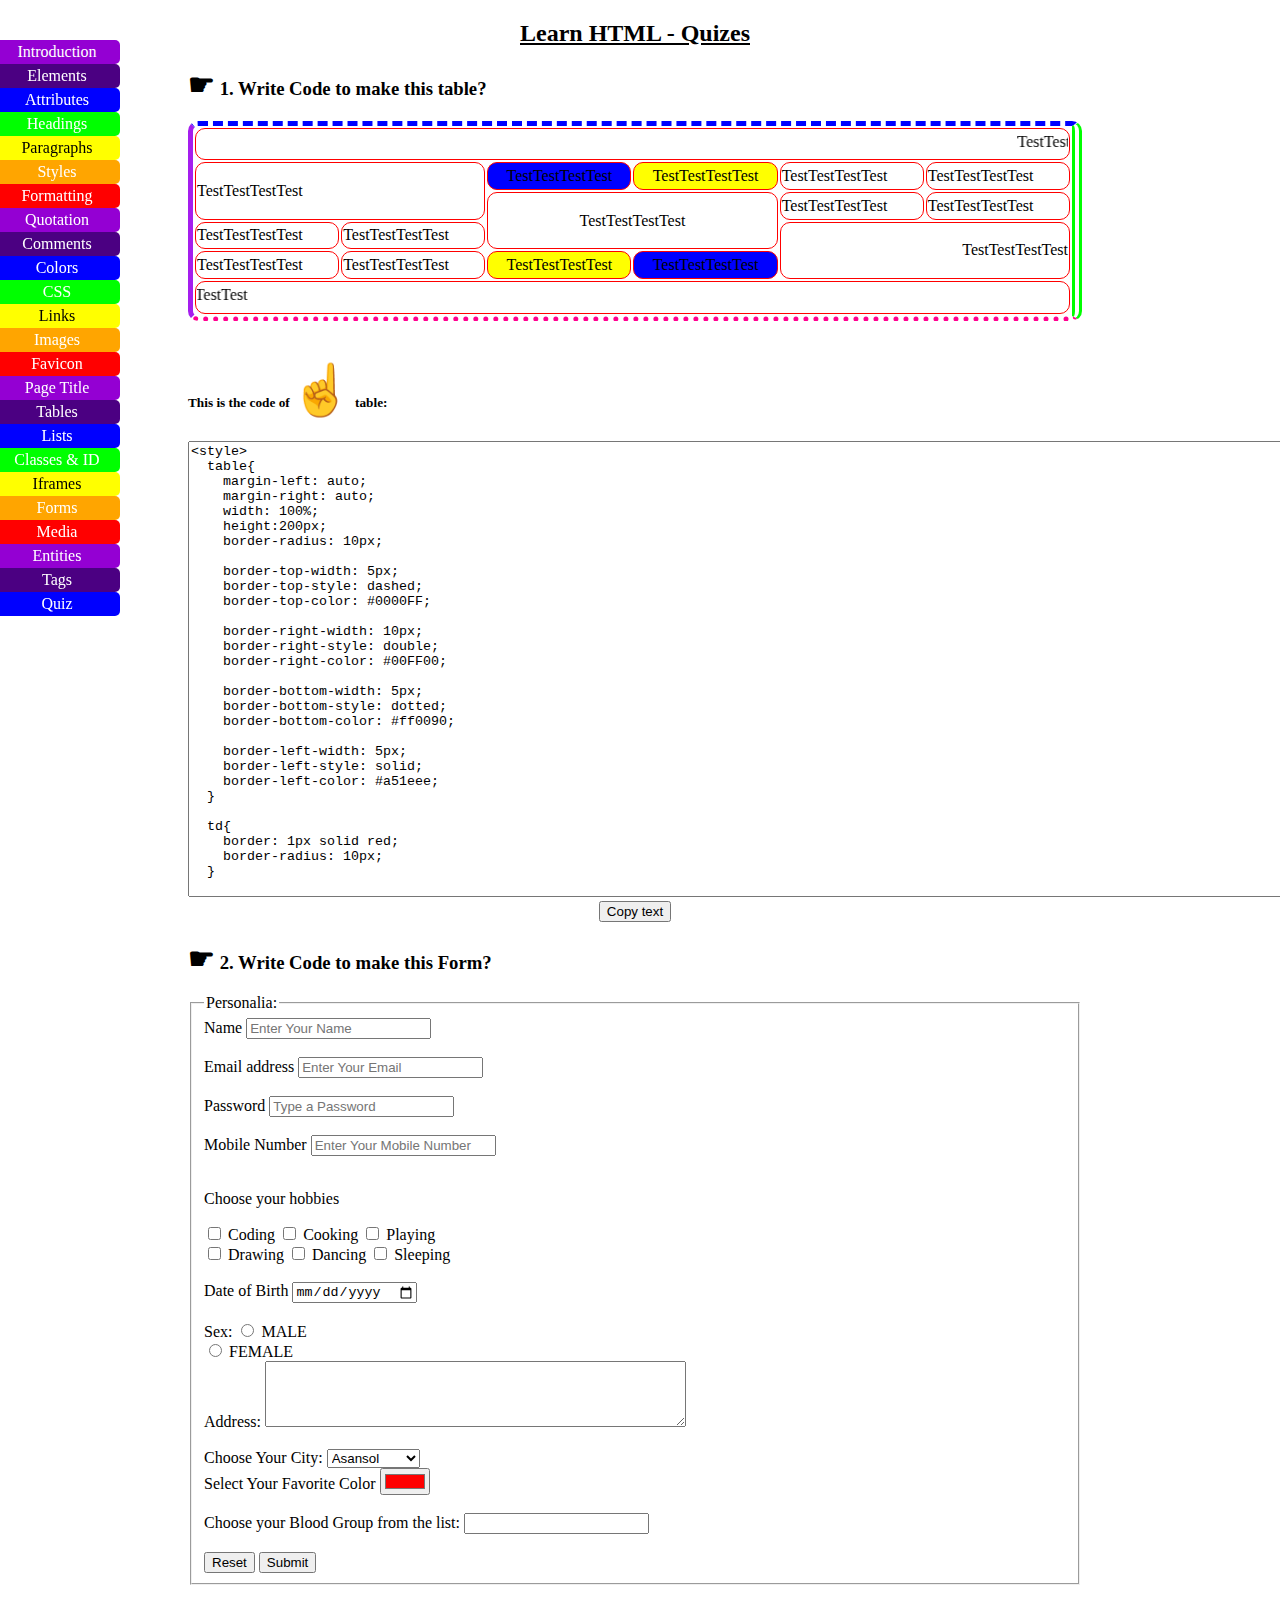
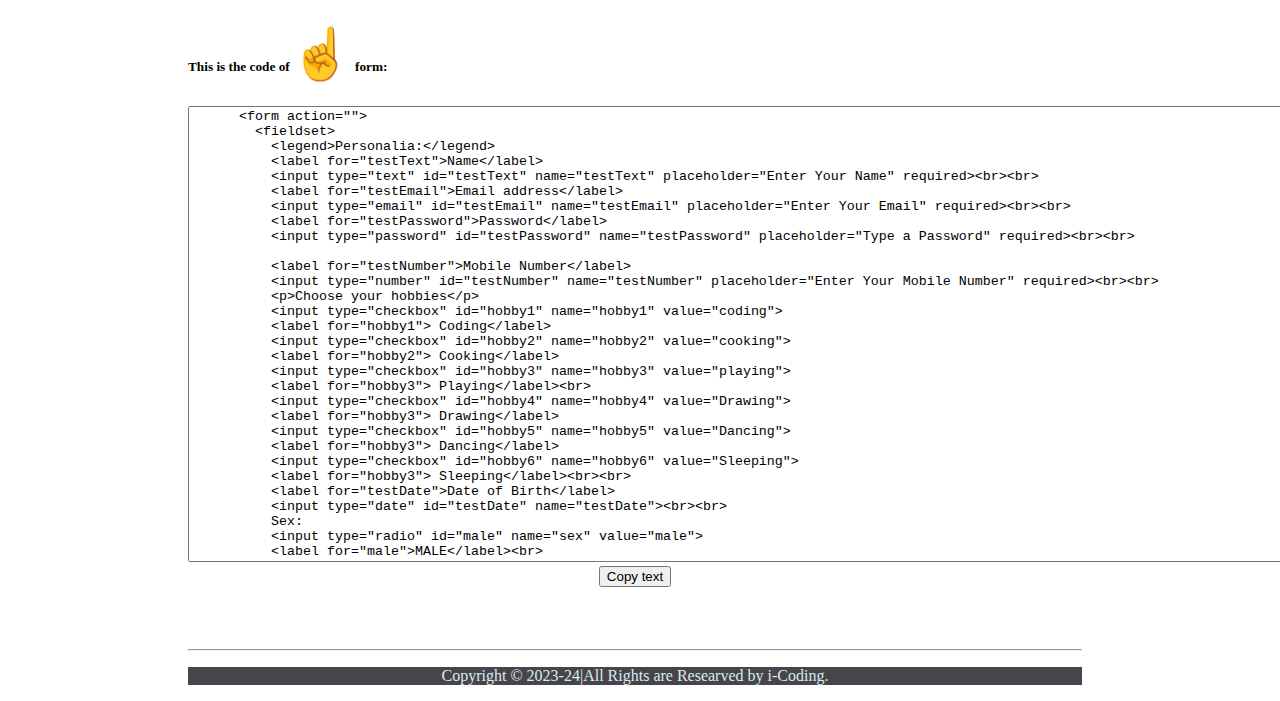
<file: quiz.html>
<!DOCTYPE html>
<html>

<head>
  <meta charset="UTF-8">
  <meta http-equiv="X-UA-Compatible" content="IE=edge">
  <meta name="viewport" content="width=device-width, initial-scale=1.0">
  <link rel="shortcut icon" href="fav.jpg" type="image/x-icon">
  <title>Learn HTML - Quizes</title>
<link rel="stylesheet" href="style.css">
  <style>
   

    /* 1st table css property */
    table {
      margin-left: auto;
      margin-right: auto;
      width: 100%;
      height: 200px;
      border-radius: 10px;


      border-top-width: 5px;
      border-top-style: dashed;
      border-top-color: #0000FF;

      border-right-width: 10px;
      border-right-style: double;
      border-right-color: #00FF00;

      border-bottom-width: 5px;
      border-bottom-style: dotted;
      border-bottom-color: #ff0090;

      border-left-width: 5px;
      border-left-style: solid;
      border-left-color: #a51eee;
    }

    td {
      border: 1px solid red;
      border-radius: 10px;
    }

    td.fristRow:hover {
      background-color: #00FF00;
      color: #FFF;

    }

    td.secondRow:hover {
      background-color: rgb(199, 54, 204);
      text-decoration: underline;

    }

    td.thirdRow:hover {
      color: #FFF;

    }

    td.forthRow:hover {
      color: rgb(96, 203, 91);

    }

    td.fifthRow:hover {
      border-color: rgb(96, 203, 91);
      color: #FFF;
    }

    td.sixthRow:hover {
      border-color: rgb(45, 38, 145);
      border-style: double;
      border-width: 5px;
      text-align: right;
    }

    td.seventhRow:hover {

      border-style: dashed;
      border-width: 5px;
      text-align: right;
    }

    td.eighthRow:hover {

      border-style: dotted;
      border-width: 5px;
      text-align: right;
    }
  </style>
</head>

<body>
  <div id="mySidenav" class="sidenav">
    <a href="index.html" id="Intro">Introduction</a>
    <a href="elements.html" id="Elements">Elements</a>
    <a href="attributes.html" id="Attributes">Attributes</a>
    <a href="heading.html" id="Headings">Headings</a>
    <a href="paragraphs.html" id="Paragraphs">Paragraphs</a>
    <a href="styles.html" id="Styles">Styles</a>
    <a href="format.html" id="Format">Formatting</a>
    <a href="quotation.html" id="Quotation">Quotation</a>
    <a href="comments.html" id="Comments">Comments</a>
    <a href="color.html" id="Colors">Colors</a>
    <a href="css.html" id="CSS">CSS</a>
    <a href="links.html" id="Links">Links</a>
    <a href="images.html" id="Images">Images</a>
    <a href="favicon.html" id="Favicon">Favicon</a>
    <a href="title.html" id="Title">Page Title</a>
    <a href="tables.html" id="Tables">Tables</a>
    <a href="lists.html" id="Lists">Lists</a>
    <a href="classes.html" id="Cla">Classes & ID</a>
    <a href="iframes.html" id="Iframes">Iframes</a>
    <a href="forms.html" id="Forms">Forms</a>
    <a href="media.html" id="Media">Media</a>
    <a href="entities.html" id="Entities">Entities</a>
    <a href="tags.html" id="Tags">Tags</a>
    <a href="quiz.html" id="Quiz">Quiz</a>

  </div>

  <div style="margin-left:180px;margin-right:190px;">
    <h2><u>
        <center>Learn HTML - Quizes</center>
      </u></h2>

    <h3><span style='font-size:30px;'>&#9755;</span> 1. Write Code to make this table?</h3>
    <table class="center">
      <tr>
        <td class="fristRow" colspan="6" style="text-align: right;">
          <marquee>TestTestTestTest</marquee>
        </td>
      </tr>
      <tr>
        <td class="secondRow" colspan="2" rowspan="2">TestTestTestTest</td>
        <td class="thirdRow" style="text-align: center;background-color: #0000FF;">TestTestTestTest</td>
        <td class="forthRow" style="text-align: center;background-color: #FFFF00;">TestTestTestTest</td>
        <td class="fifthRow">TestTestTestTest</td>
        <td class="sixthRow">TestTestTestTest</td>
      </tr>
      <tr>
        <td class="secondRow" colspan="2" rowspan="2" style="text-align: center;">TestTestTestTest</td>
        <td class="sixthRow">TestTestTestTest</td>
        <td class="fifthRow">TestTestTestTest</td>
      </tr>
      <tr>
        <td class="seventhRow">TestTestTestTest</td>
        <td class="eighthRow">TestTestTestTest</td>
        <td class="secondRow" colspan="2" rowspan="2" style="text-align: right;">TestTestTestTest</td>
      </tr>
      <tr>
        <td class="eighthRow">TestTestTestTest</td>
        <td class="seventhRow">TestTestTestTest</td>
        <td class="forthRow" style="text-align: center;background-color: #FFFF00;">TestTestTestTest</td>
        <td class="thirdRow" style="text-align: center; background-color: #0000FF;">TestTestTestTest</td>
      </tr>
      <tr>
        <td class="fristRow" colspan="6">
          <marquee direction="right">TestTestTestTest</marquee>
        </td>
      </tr>
    </table>

    <br>
    <h5>This is the code of<span style='font-size:50px;'>&#9757;</span> table:</h5>

    <textarea id="myInput" rows="30" cols="152"><style>
  table{
    margin-left: auto;
    margin-right: auto;
    width: 100%;
    height:200px;
    border-radius: 10px;
  
    border-top-width: 5px;
    border-top-style: dashed;
    border-top-color: #0000FF;
  
    border-right-width: 10px;
    border-right-style: double;
    border-right-color: #00FF00;
  
    border-bottom-width: 5px;
    border-bottom-style: dotted;
    border-bottom-color: #ff0090;
  
    border-left-width: 5px;
    border-left-style: solid;
    border-left-color: #a51eee;
  }
  
  td{
    border: 1px solid red;
    border-radius: 10px;
  }
  
  td.fristRow:hover{
    background-color: #00FF00;
    color: #FFF;
   
    
  }
  td.secondRow:hover{
    background-color: rgb(199, 54, 204);
    text-decoration: underline;
    
  }
  td.thirdRow:hover{
    color: #FFF;
    
  }
  td.forthRow:hover{
    color: rgb(96, 203, 91);
    
  }
  td.fifthRow:hover{
    border-color: rgb(96, 203, 91);
    color:#FFF;
  }
  td.sixthRow:hover{
    border-color: rgb(45, 38, 145);
    border-style: double;
    border-width: 5px;
    text-align: right;
  } 
  td.seventhRow:hover{
    
    border-style: dashed;
    border-width: 5px;
    text-align: right;
  }
  td.eighthRow:hover{
    
    border-style: dotted;
    border-width: 5px;
    text-align: right;
  }     
  
  </style>

  <table class="center">
    <tr>
    <td class="fristRow" colspan="6" style="text-align: right;"><marquee>TestTestTestTest</marquee></td>
    </tr>
    <tr>
        <td class="secondRow" colspan="2" rowspan="2">TestTestTestTest</td>
    <td  class="thirdRow" style="text-align: center;background-color: #0000FF;">TestTestTestTest</td>
    <td  class="forthRow" style="text-align: center;background-color: #FFFF00;">TestTestTestTest</td>
    <td class="fifthRow">TestTestTestTest</td>
    <td class="sixthRow">TestTestTestTest</td>
    </tr>
    <tr>
    <td class="secondRow" colspan="2" rowspan="2" style="text-align: center;">TestTestTestTest</td>
    <td class="sixthRow">TestTestTestTest</td>
    <td class="fifthRow">TestTestTestTest</td>
    </tr>
    <tr>
    <td class="seventhRow">TestTestTestTest</td>
    <td class="eighthRow">TestTestTestTest</td>
    <td class="secondRow" colspan="2" rowspan="2" style="text-align: right;">TestTestTestTest</td>
    </tr>
    <tr>
        <td class="eighthRow">TestTestTestTest</td>
        <td class="seventhRow">TestTestTestTest</td>
        <td class="forthRow" style="text-align: center;background-color: #FFFF00;">TestTestTestTest</td>
        <td class="thirdRow" style="text-align: center; background-color: #0000FF;">TestTestTestTest</td>
    </tr>
    <tr>
        <td class="fristRow" colspan="6"><marquee direction="right">TestTestTestTest</marquee></td>
    </tr>
  </table>
</textarea><br>

    <center><button onclick="myFunction()">Copy text</button></center>

    <script>
      function myFunction() {
        // Get the text field
        var copyText = document.getElementById("myInput");

        // Select the text field
        copyText.select();
        copyText.setSelectionRange(0, 99999); // For mobile devices

        // Copy the text inside the text field
        navigator.clipboard.writeText(copyText.value);

        // Alert the copied text
        alert("Copied the text: " + copyText.value);
      }
    </script>
    <h3><span style='font-size:30px;'>&#9755;</span> 2. Write Code to make this Form?</h3>
    <form action="">
      <fieldset>
        <legend>Personalia:</legend>
        <label for="testText">Name</label>
        <input type="text" id="testText" name="testText" placeholder="Enter Your Name" required><br><br>
        <label for="testEmail">Email address</label>
        <input type="email" id="testEmail" name="testEmail" placeholder="Enter Your Email" required><br><br>
        <label for="testPassword">Password</label>
        <input type="password" id="testPassword" name="testPassword" placeholder="Type a Password" required><br><br>
        
        <label for="testNumber">Mobile Number</label>
        <input type="number" id="testNumber" name="testNumber" placeholder="Enter Your Mobile Number" required><br><br>
        <p>Choose your hobbies</p>
        <input type="checkbox" id="hobby1" name="hobby1" value="coding">
        <label for="hobby1"> Coding</label>
        <input type="checkbox" id="hobby2" name="hobby2" value="cooking">
        <label for="hobby2"> Cooking</label>
        <input type="checkbox" id="hobby3" name="hobby3" value="playing">
        <label for="hobby3"> Playing</label><br>
        <input type="checkbox" id="hobby4" name="hobby4" value="Drawing">
        <label for="hobby3"> Drawing</label>
        <input type="checkbox" id="hobby5" name="hobby5" value="Dancing">
        <label for="hobby3"> Dancing</label>
        <input type="checkbox" id="hobby6" name="hobby6" value="Sleeping">
        <label for="hobby3"> Sleeping</label><br><br>
        <label for="testDate">Date of Birth</label>
        <input type="date" id="testDate" name="testDate"><br><br>
        Sex:
        <input type="radio" id="male" name="sex" value="male">
        <label for="male">MALE</label><br>
        <input type="radio" id="female" name="sex" value="female">
        <label for="female">FEMALE</label><br>
        <label for="testAddress">Address:</label>
        <textarea id="testAddress" name="testAddress" rows="4" cols="50"></textarea><br><br>
        <label for="cars">Choose Your City:</label>
        <select name="city" id="city">
          <option value="Asansol">Asansol</option>
          <option value="Pernem">Pernem</option>
          <option value="Canacona">Canacona</option>
          <option value="Durgapur">Durgapur</option>
          <option value="Selcate">Selcate</option>
          <option value="Darbondara">Darbondara</option>
        </select>
        <br>
        <label for="testColor">Select Your Favorite Color</label>
        <input type="color" id="testColor" name="testColor" value="#ff0000"><br><br>

        <label for="bloodGr">Choose your Blood Group from the list:</label>
      <input list="bldgr" name="bloodGr" id="bloodGr">
      <datalist id="bldgr">
        <option value="B (ve+)">
        <option value="B (ve-)">
        <option value="O (ve+)">
        <option value="O (ve-)">
        <option value="A (ve+)">
        <option value="A (ve-)">
        <option value="AB (ve-)">
        <option value="AB (ve+)">  
      </datalist><br><br>
      <input type="reset">
    <input type="button" value="Submit" onclick="msg()">
    </form>

    </fieldset>
    <br>
    <h5>This is the code of<span style='font-size:50px;'>&#9757;</span> form:</h5>
    <textarea id="myInput1" rows="30" cols="152" >
      <form action="">
        <fieldset>
          <legend>Personalia:</legend>
          <label for="testText">Name</label>
          <input type="text" id="testText" name="testText" placeholder="Enter Your Name" required><br><br>
          <label for="testEmail">Email address</label>
          <input type="email" id="testEmail" name="testEmail" placeholder="Enter Your Email" required><br><br>
          <label for="testPassword">Password</label>
          <input type="password" id="testPassword" name="testPassword" placeholder="Type a Password" required><br><br>
          
          <label for="testNumber">Mobile Number</label>
          <input type="number" id="testNumber" name="testNumber" placeholder="Enter Your Mobile Number" required><br><br>
          <p>Choose your hobbies</p>
          <input type="checkbox" id="hobby1" name="hobby1" value="coding">
          <label for="hobby1"> Coding</label>
          <input type="checkbox" id="hobby2" name="hobby2" value="cooking">
          <label for="hobby2"> Cooking</label>
          <input type="checkbox" id="hobby3" name="hobby3" value="playing">
          <label for="hobby3"> Playing</label><br>
          <input type="checkbox" id="hobby4" name="hobby4" value="Drawing">
          <label for="hobby3"> Drawing</label>
          <input type="checkbox" id="hobby5" name="hobby5" value="Dancing">
          <label for="hobby3"> Dancing</label>
          <input type="checkbox" id="hobby6" name="hobby6" value="Sleeping">
          <label for="hobby3"> Sleeping</label><br><br>
          <label for="testDate">Date of Birth</label>
          <input type="date" id="testDate" name="testDate"><br><br>
          Sex:
          <input type="radio" id="male" name="sex" value="male">
          <label for="male">MALE</label><br>
          <input type="radio" id="female" name="sex" value="female">
          <label for="female">FEMALE</label><br>
          
          <label for="cars">Choose Your City:</label>
          <select name="city" id="city">
            <option value="Asansol">Asansol</option>
            <option value="Pernem">Pernem</option>
            <option value="Canacona">Canacona</option>
            <option value="Durgapur">Durgapur</option>
            <option value="Selcate">Selcate</option>
            <option value="Darbondara">Darbondara</option>
          </select>
          <br>
          <label for="testColor">Select Your Favorite Color</label>
          <input type="color" id="testColor" name="testColor" value="#ff0000"><br><br>
  
          <label for="bloodGr">Choose your Blood Group from the list:</label>
        <input list="bldgr" name="bloodGr" id="bloodGr">
        <datalist id="bldgr">
          <option value="B (ve+)">
          <option value="B (ve-)">
          <option value="O (ve+)">
          <option value="O (ve-)">
          <option value="A (ve+)">
          <option value="A (ve-)">
          <option value="AB (ve-)">
          <option value="AB (ve+)">  
        </datalist><br><br>
        <input type="reset">
      <input type="button" value="Submit" onclick="msg()">
      </form>
  
      </fieldset>
    </textarea><br>
   
   <center><button onclick="myFunction1()">Copy text</button></center>
   
   <script>
   function myFunction1() {
     // Get the text field
     var copyText = document.getElementById("myInput1");
   
     // Select the text field
     copyText.select();
     copyText.setSelectionRange(0, 99999); // For mobile devices
   
     // Copy the text inside the text field
     navigator.clipboard.writeText(copyText.value);
     
     // Alert the copied text
     alert("Copied the text: " + copyText.value);
   }
   </script>
    <br><br><br>
    <hr>
    <p
      style="background-color:#48444b; color:#D6EEEE; text-align: center; font-family: 'Times New Roman', Times, serif;">
      Copyright &copy; 2023-24|All Rights are Researved by i-Coding.</p>
      <script>
        function msg() {
          alert("Weldone!");
        }
      </script>
</body>

</html>
</file>
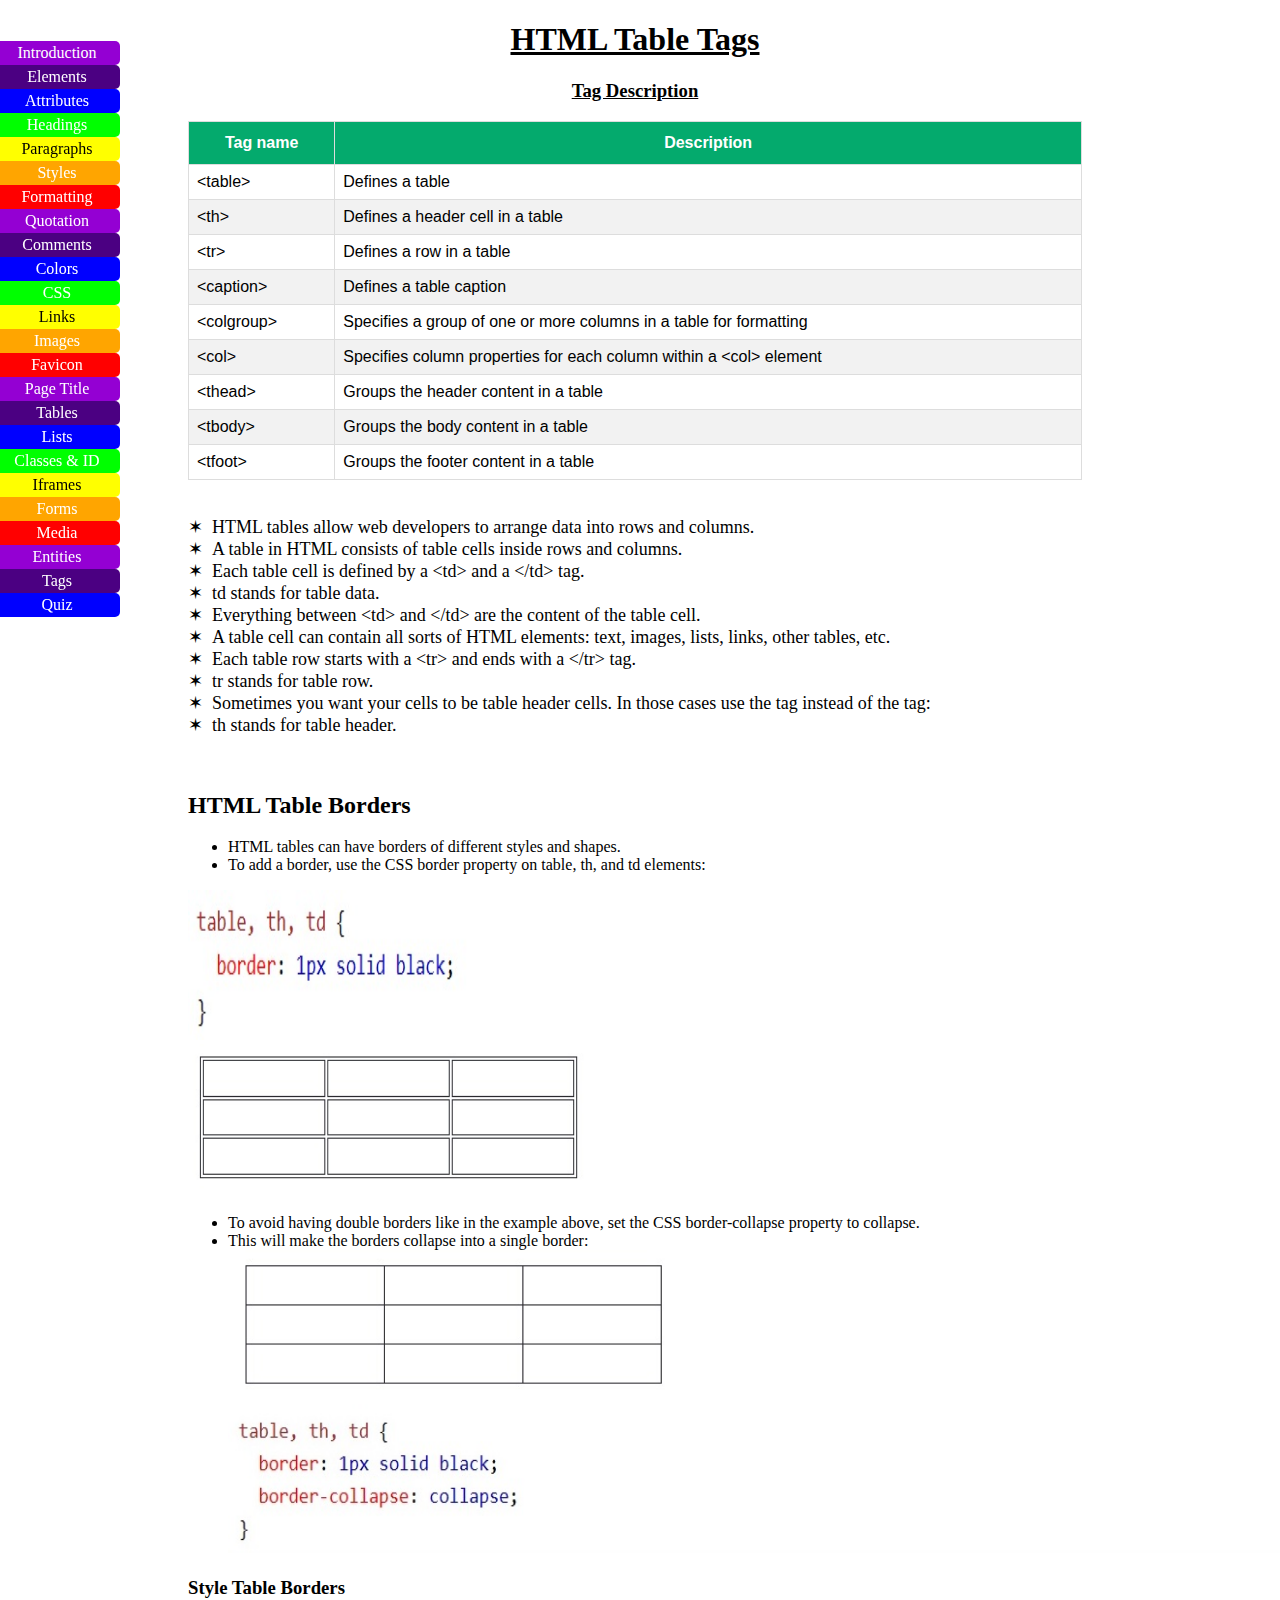
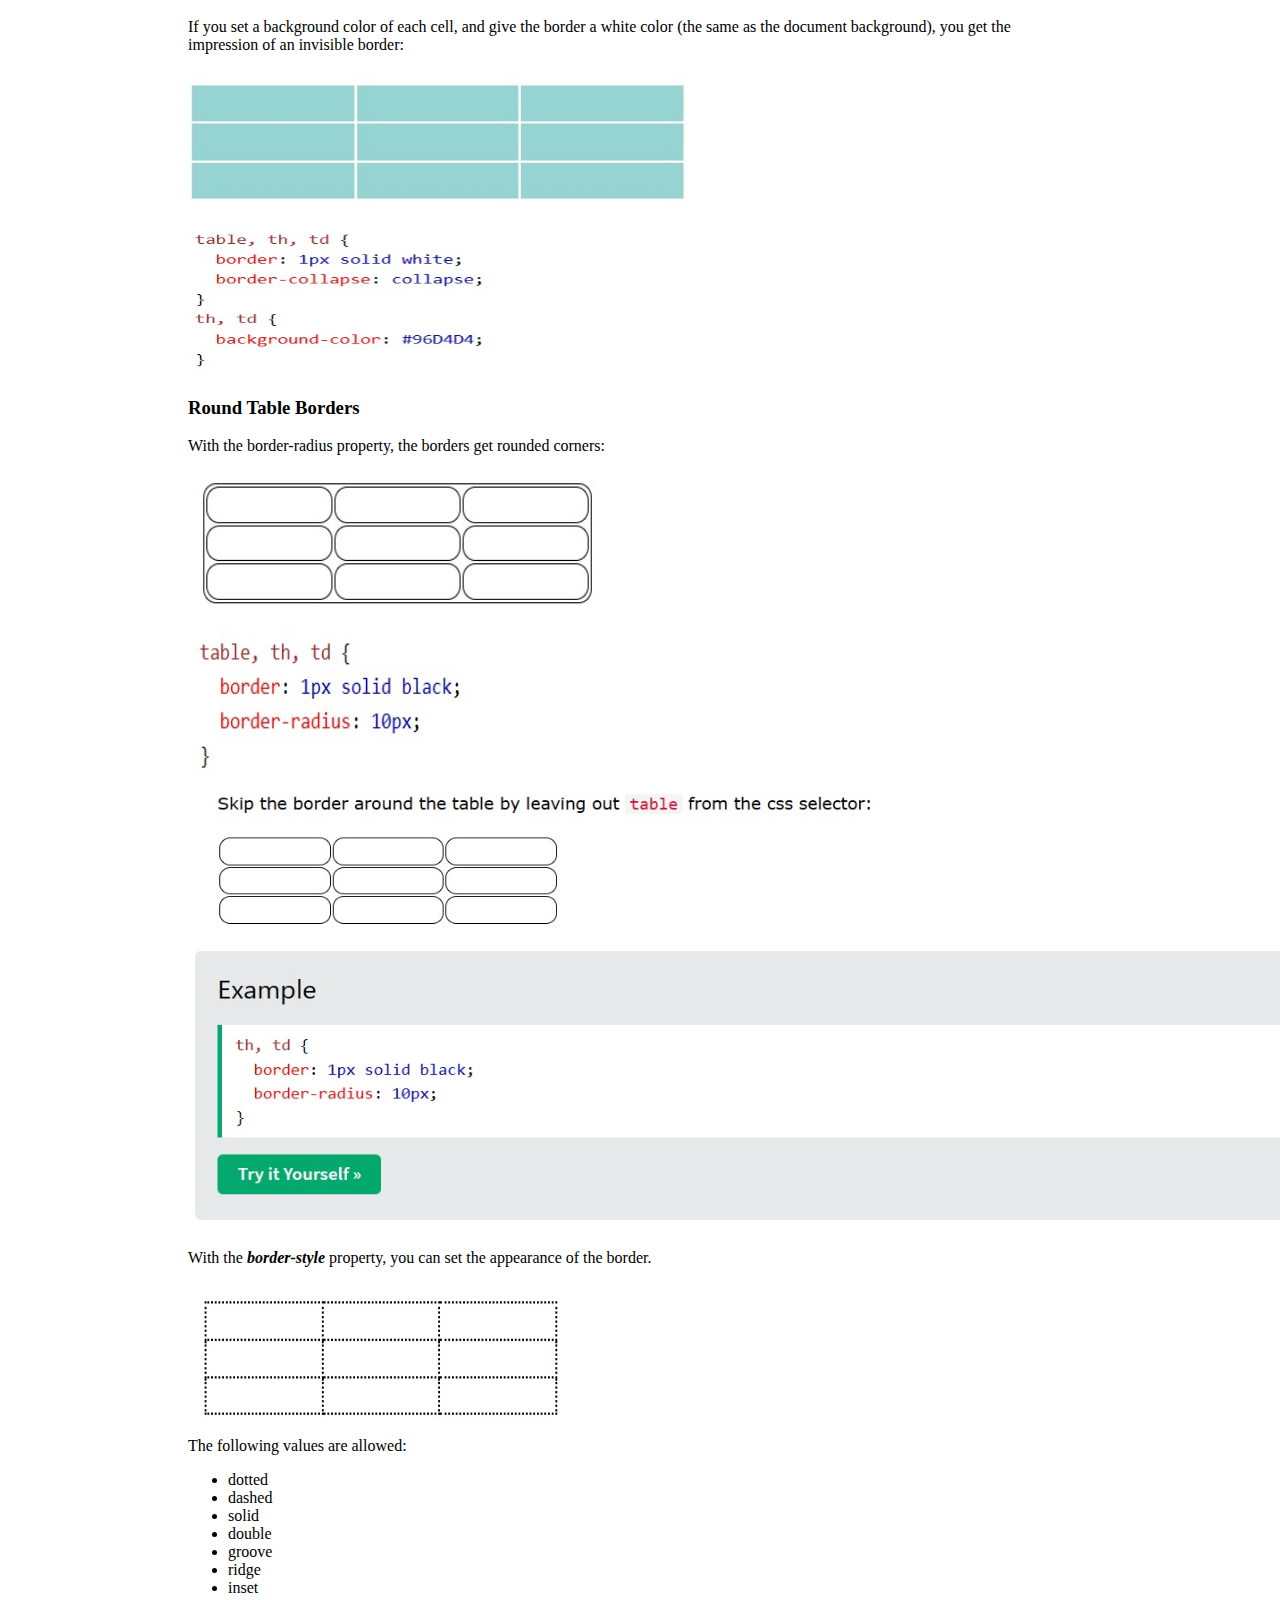
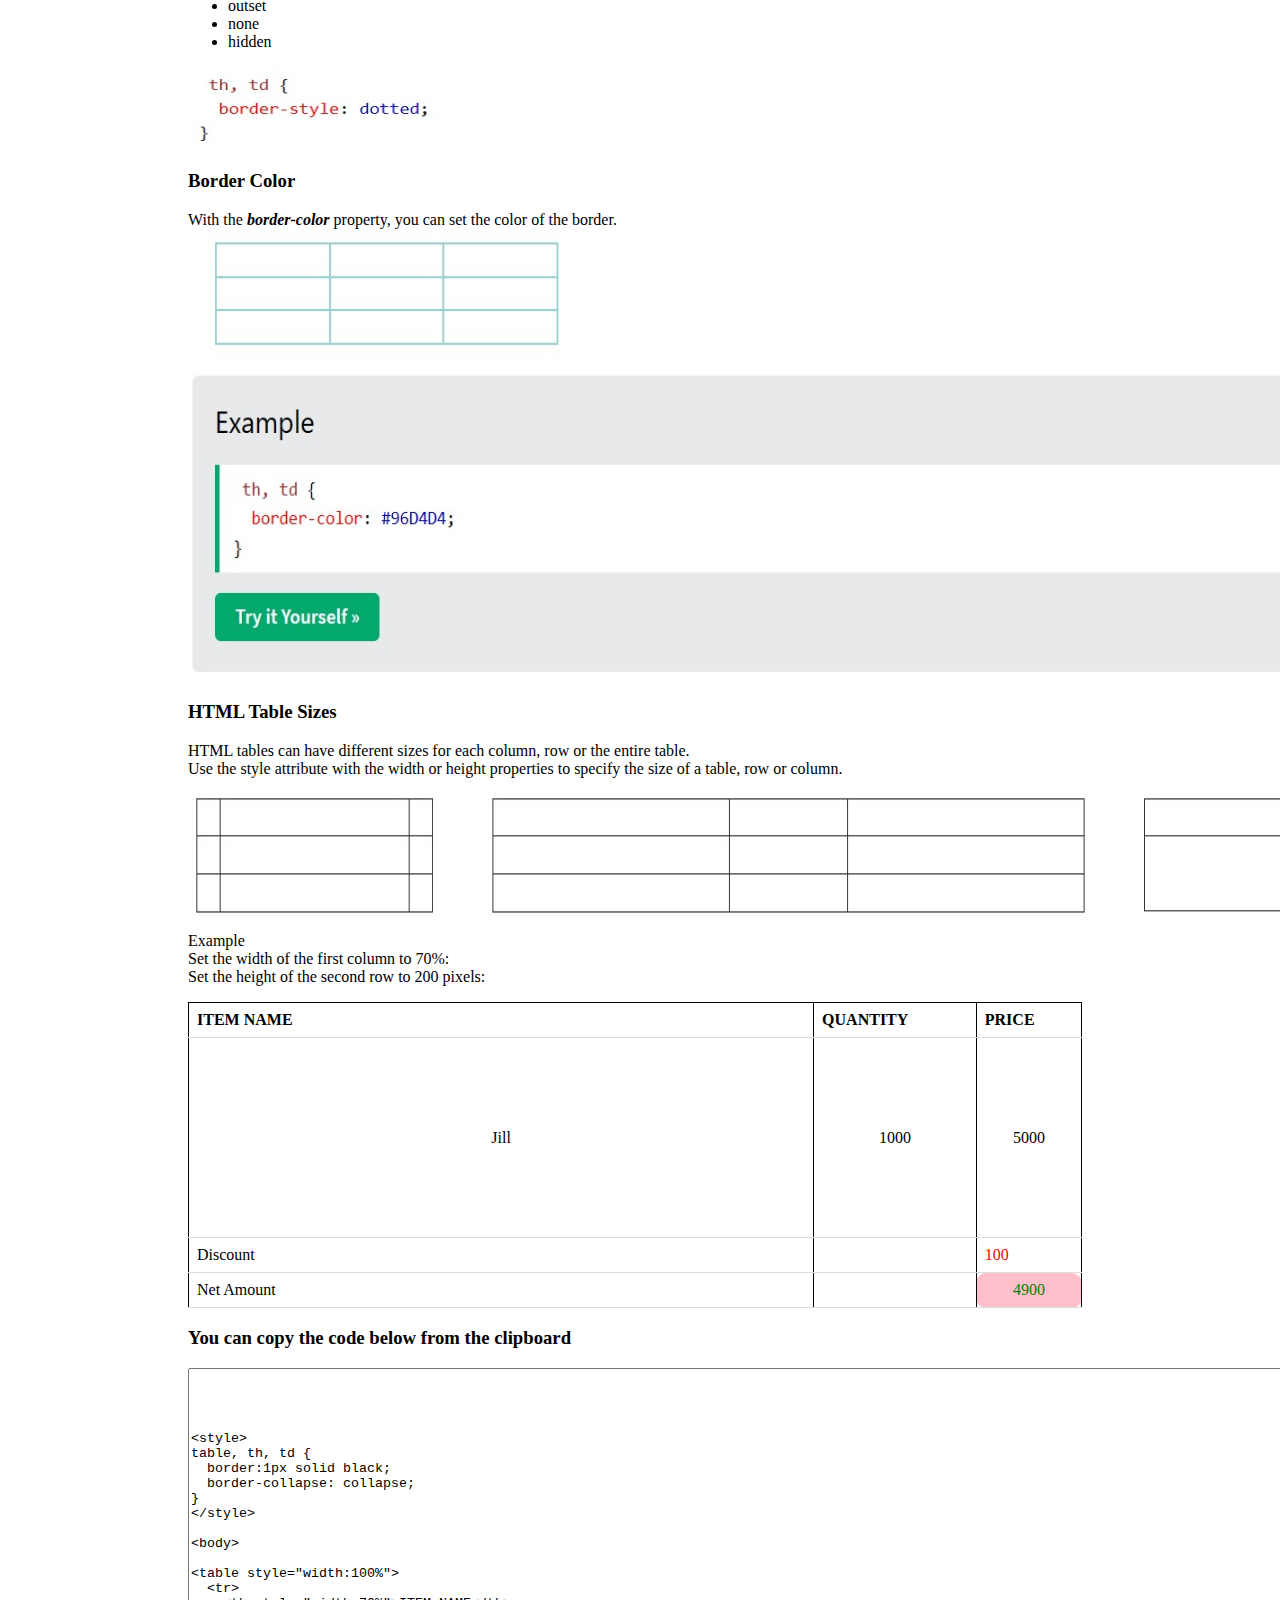
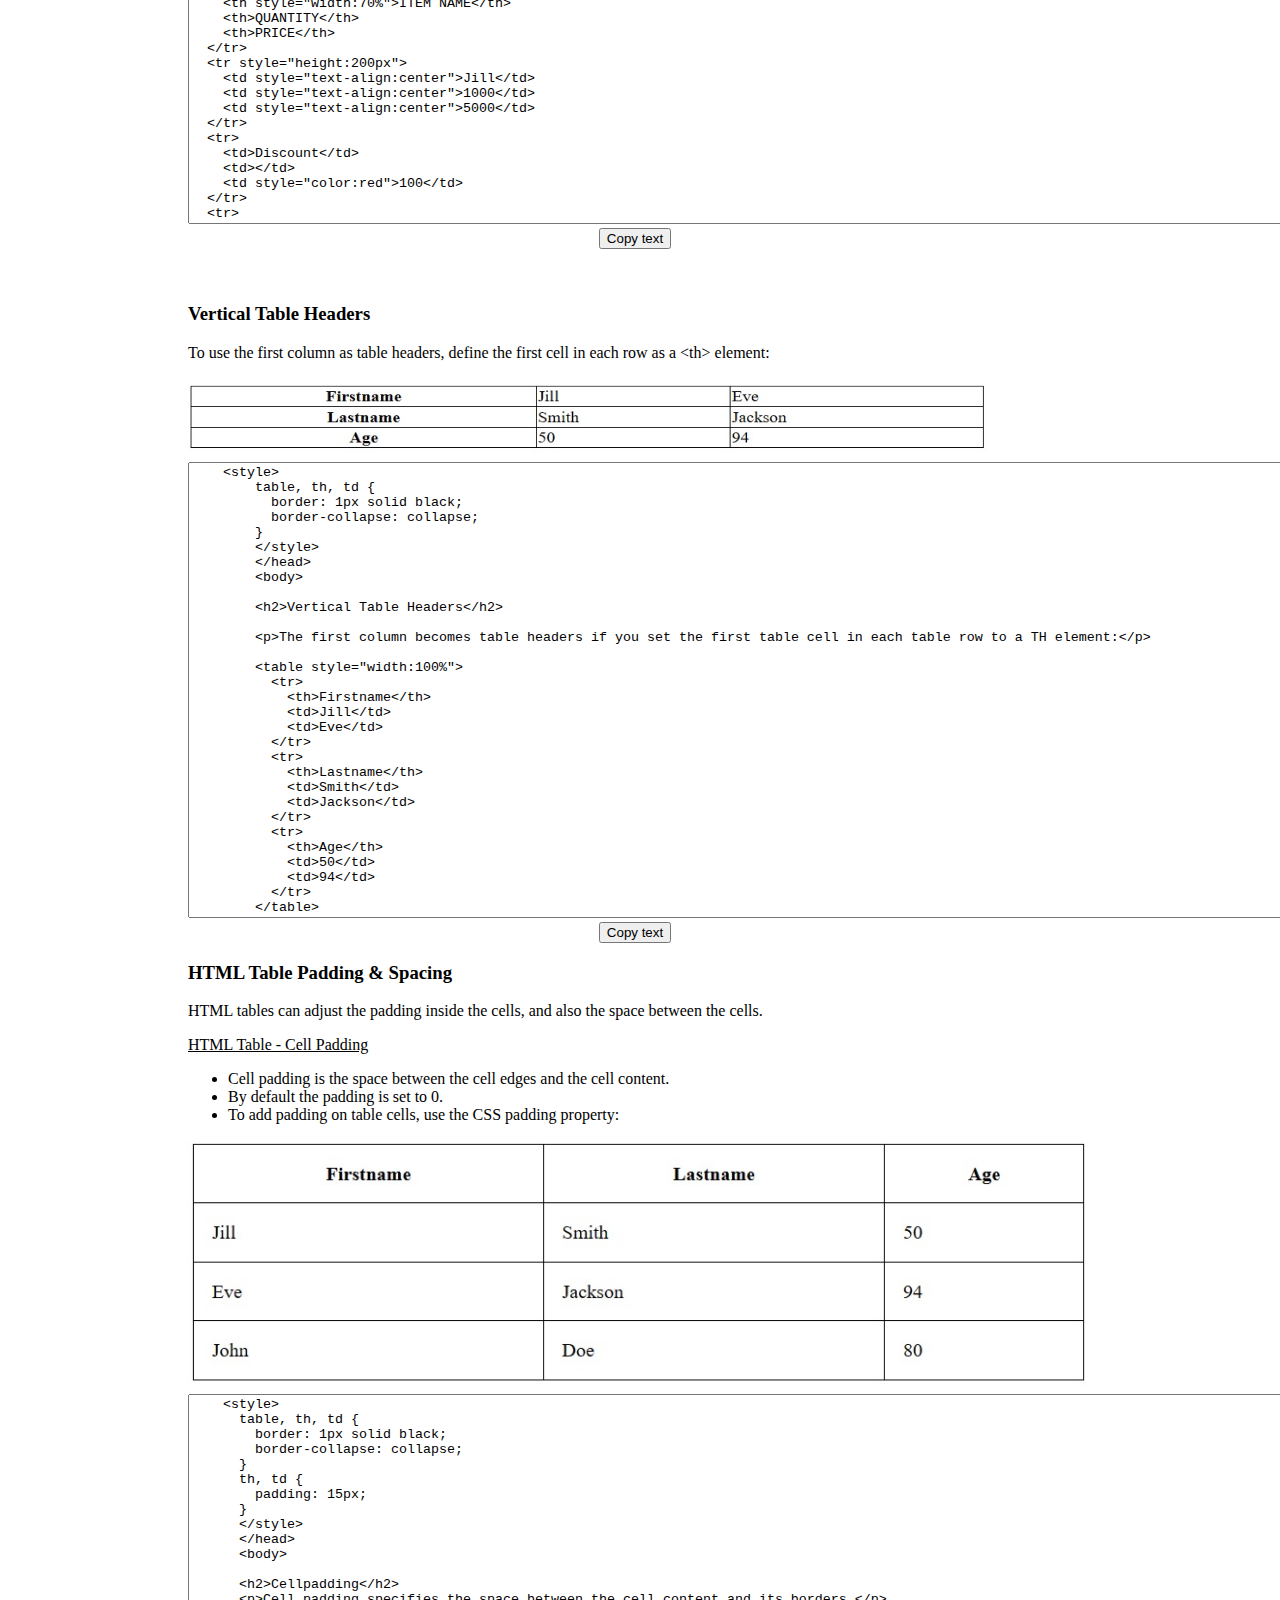
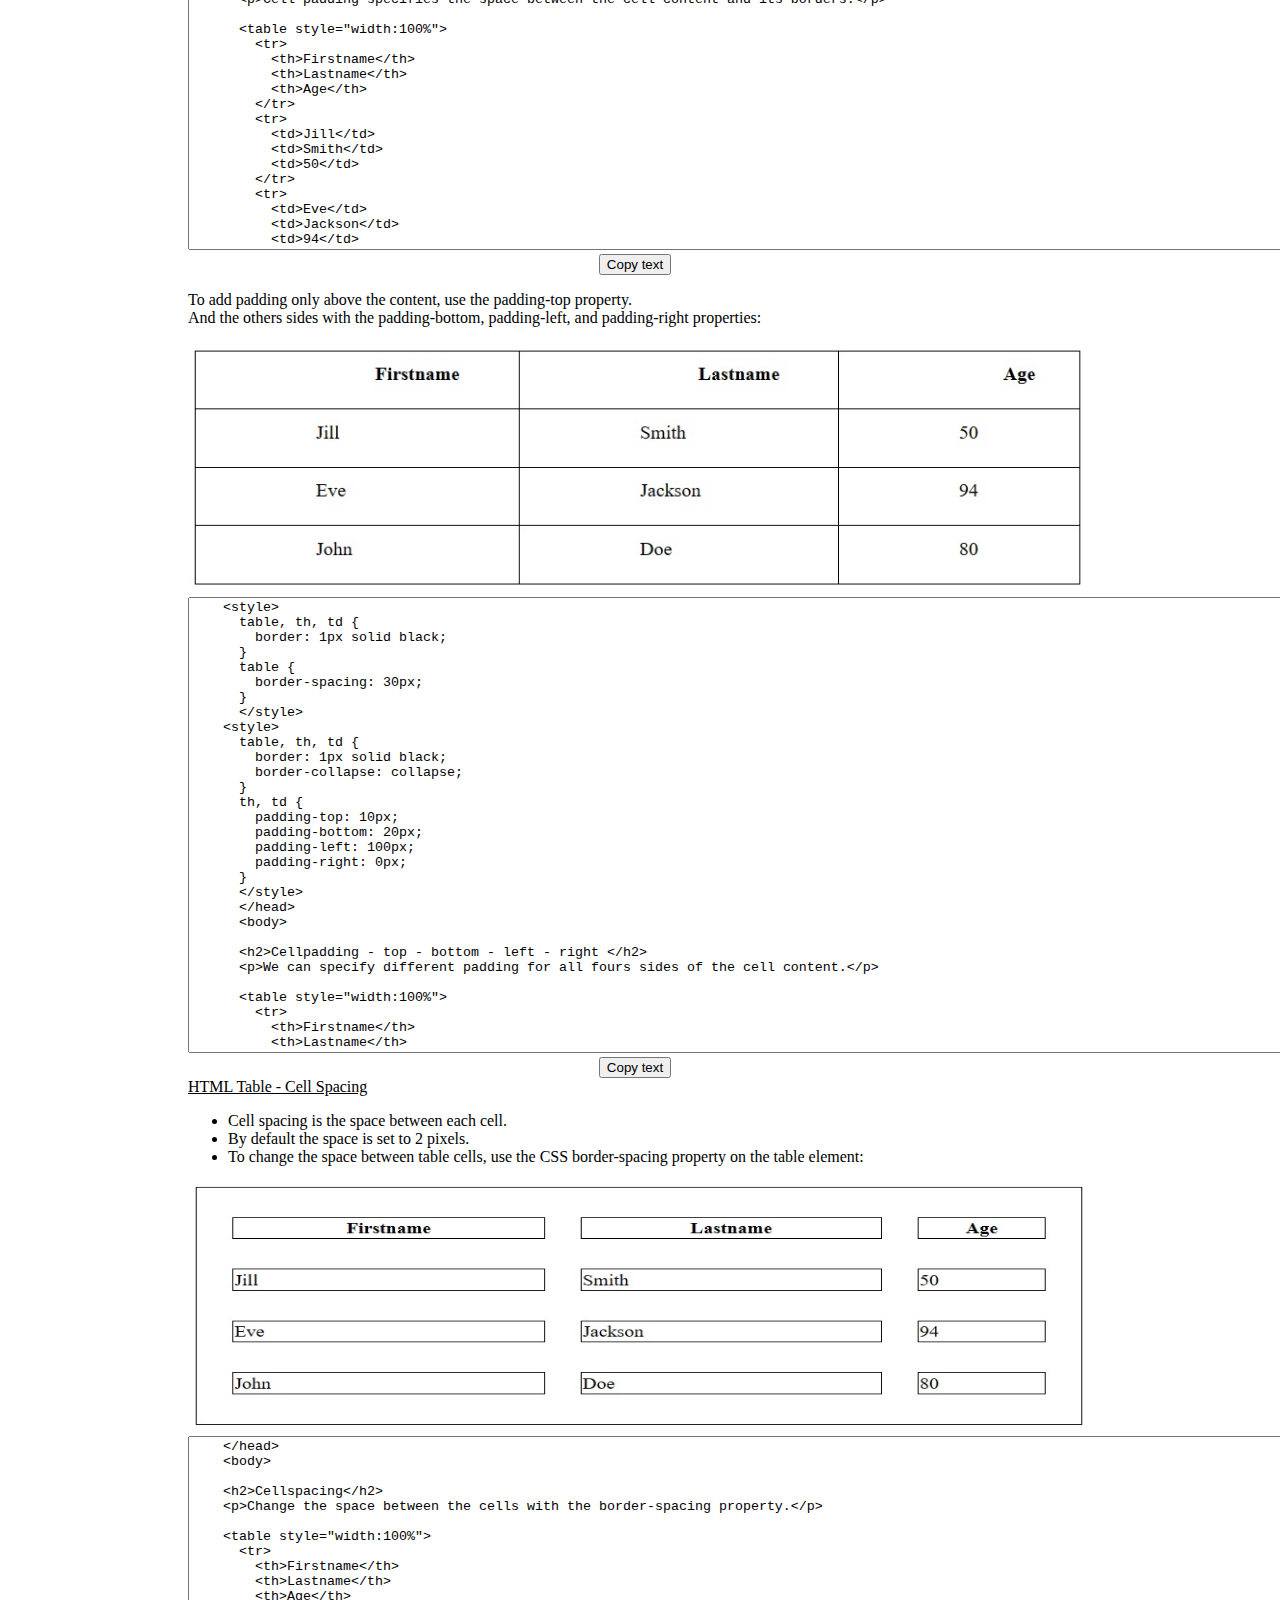
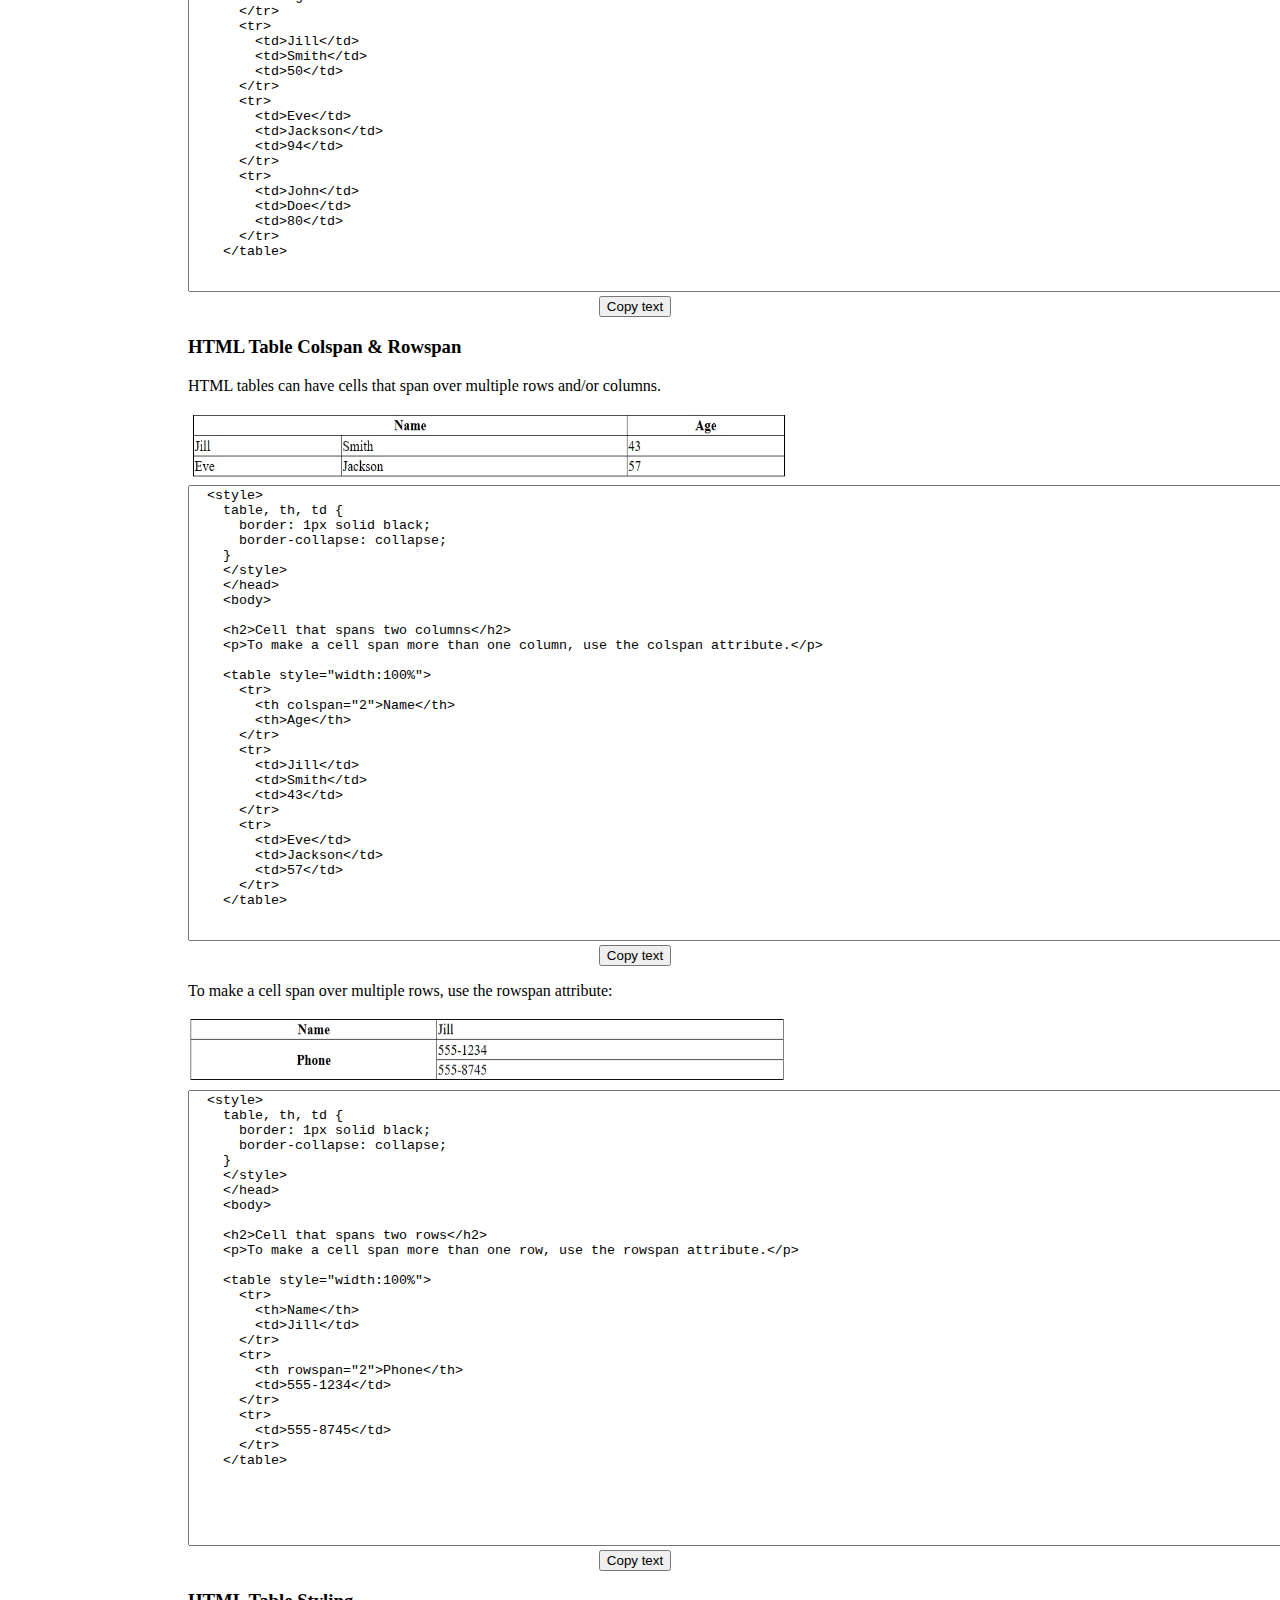
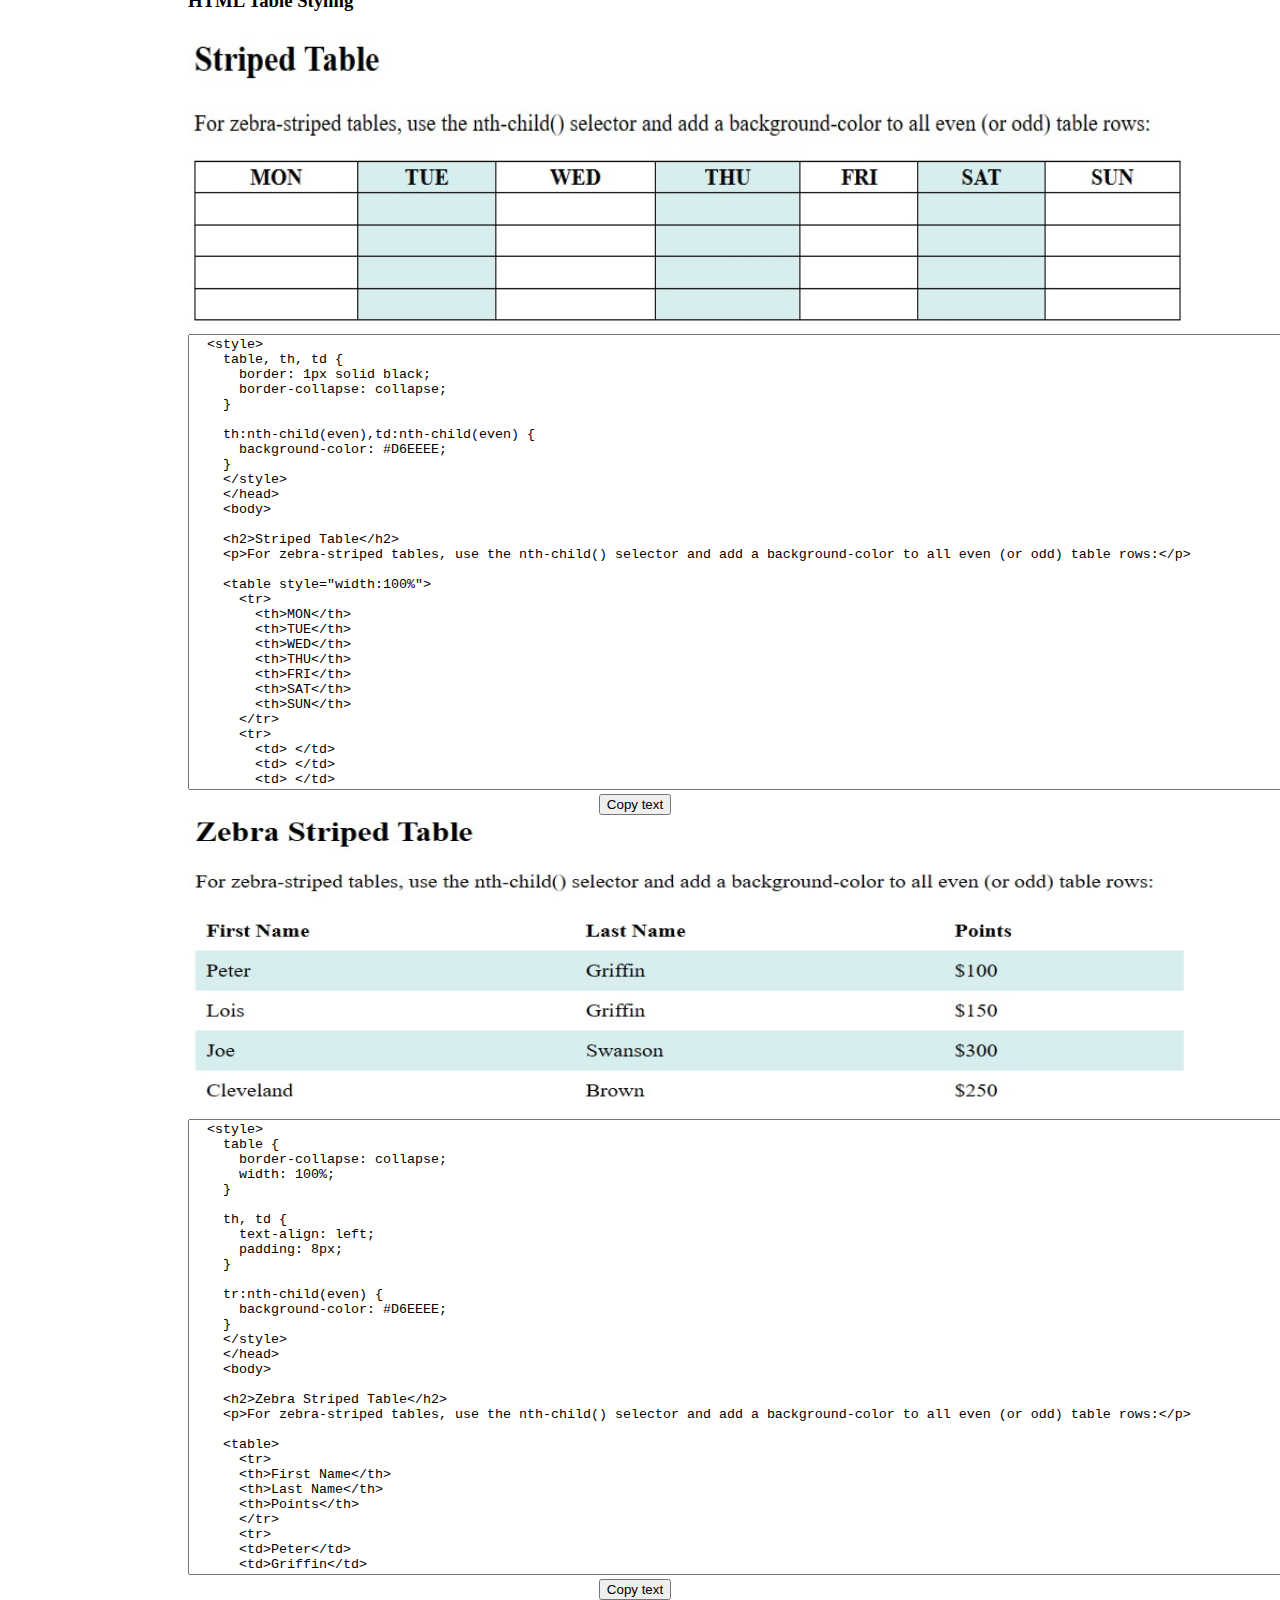
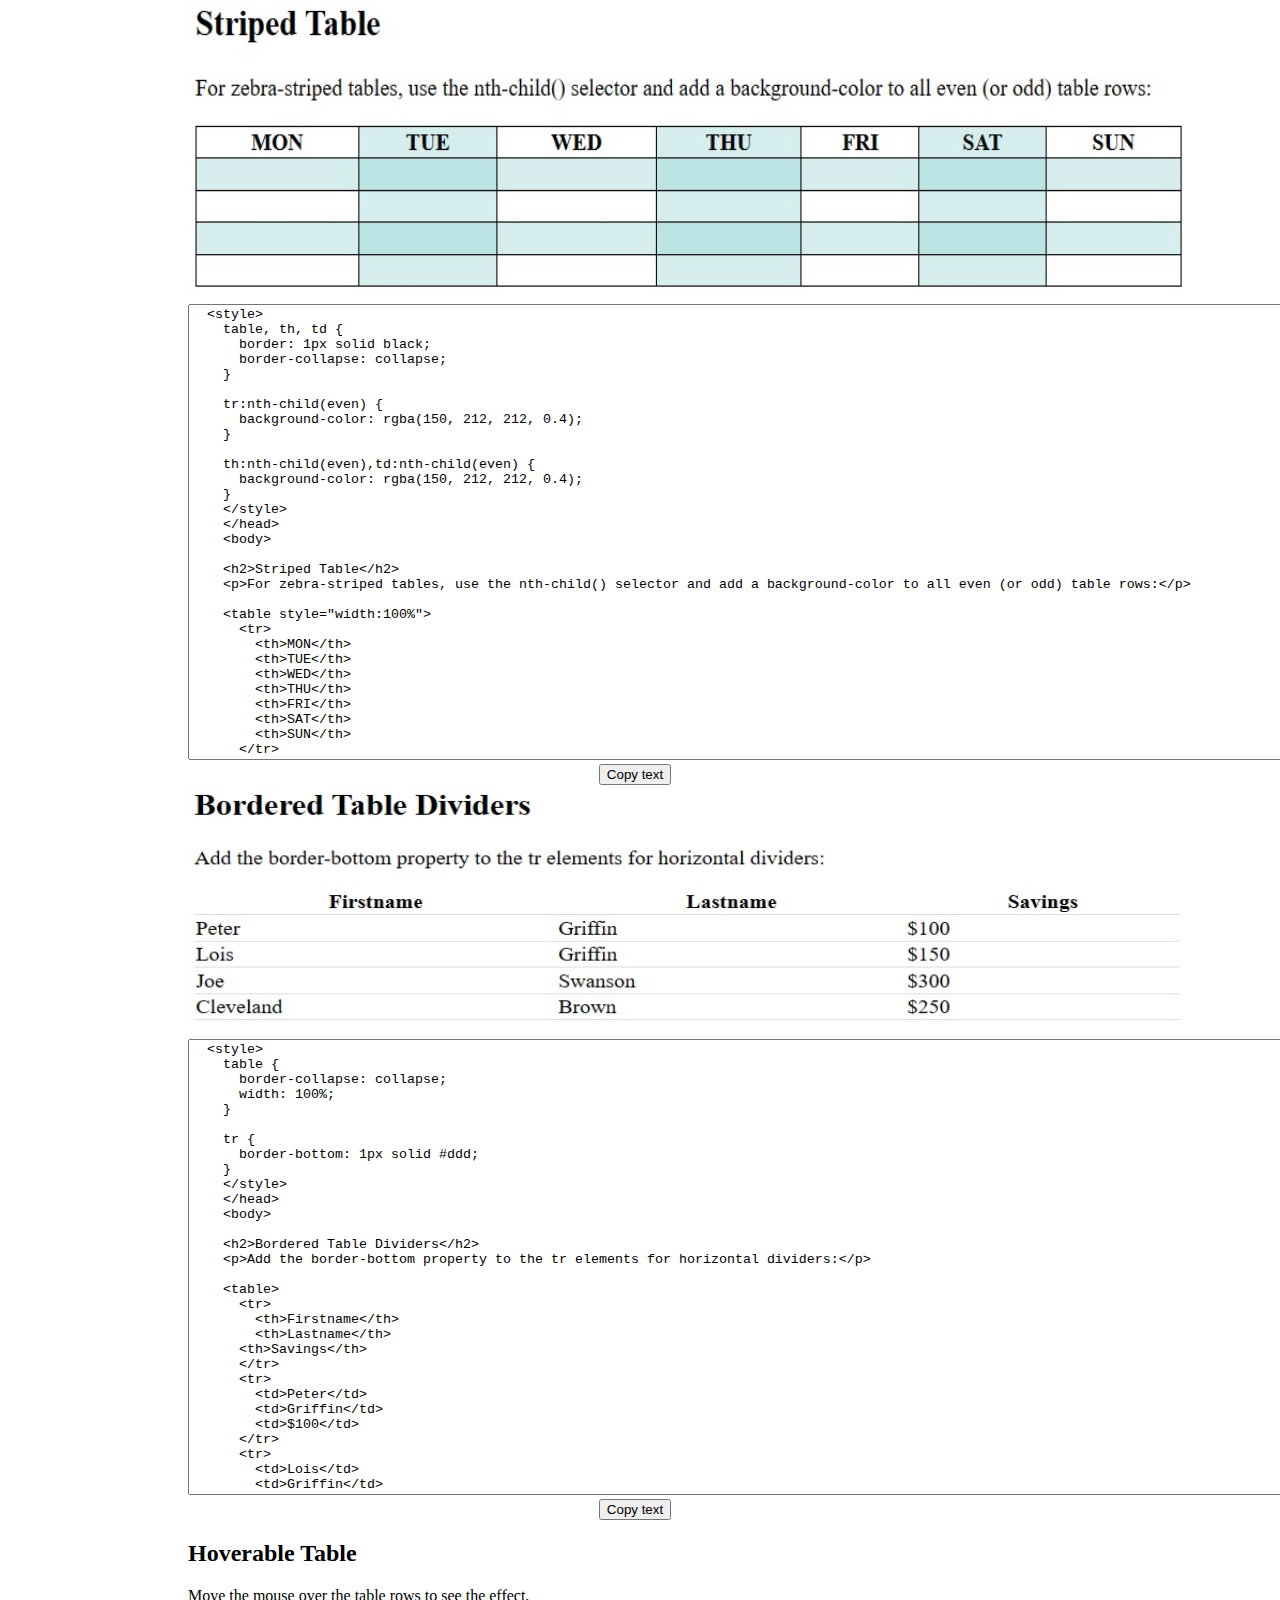
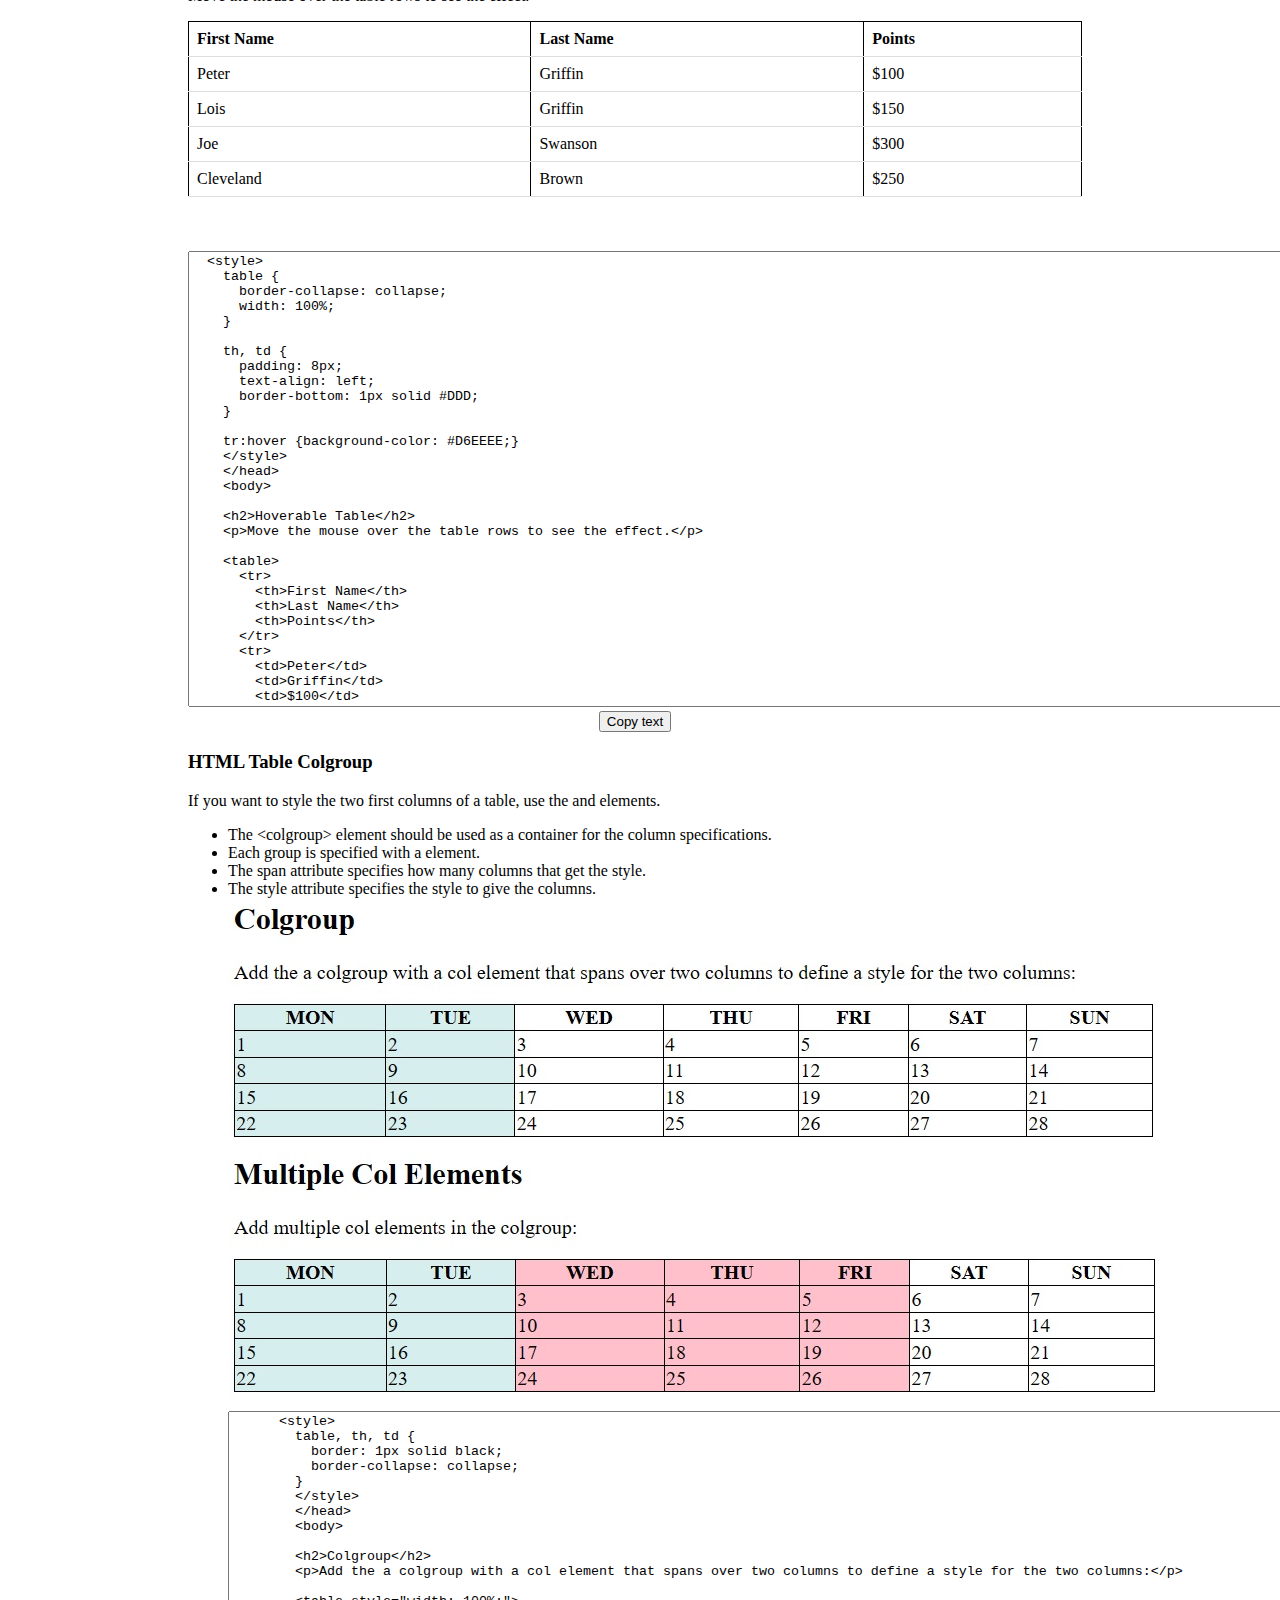
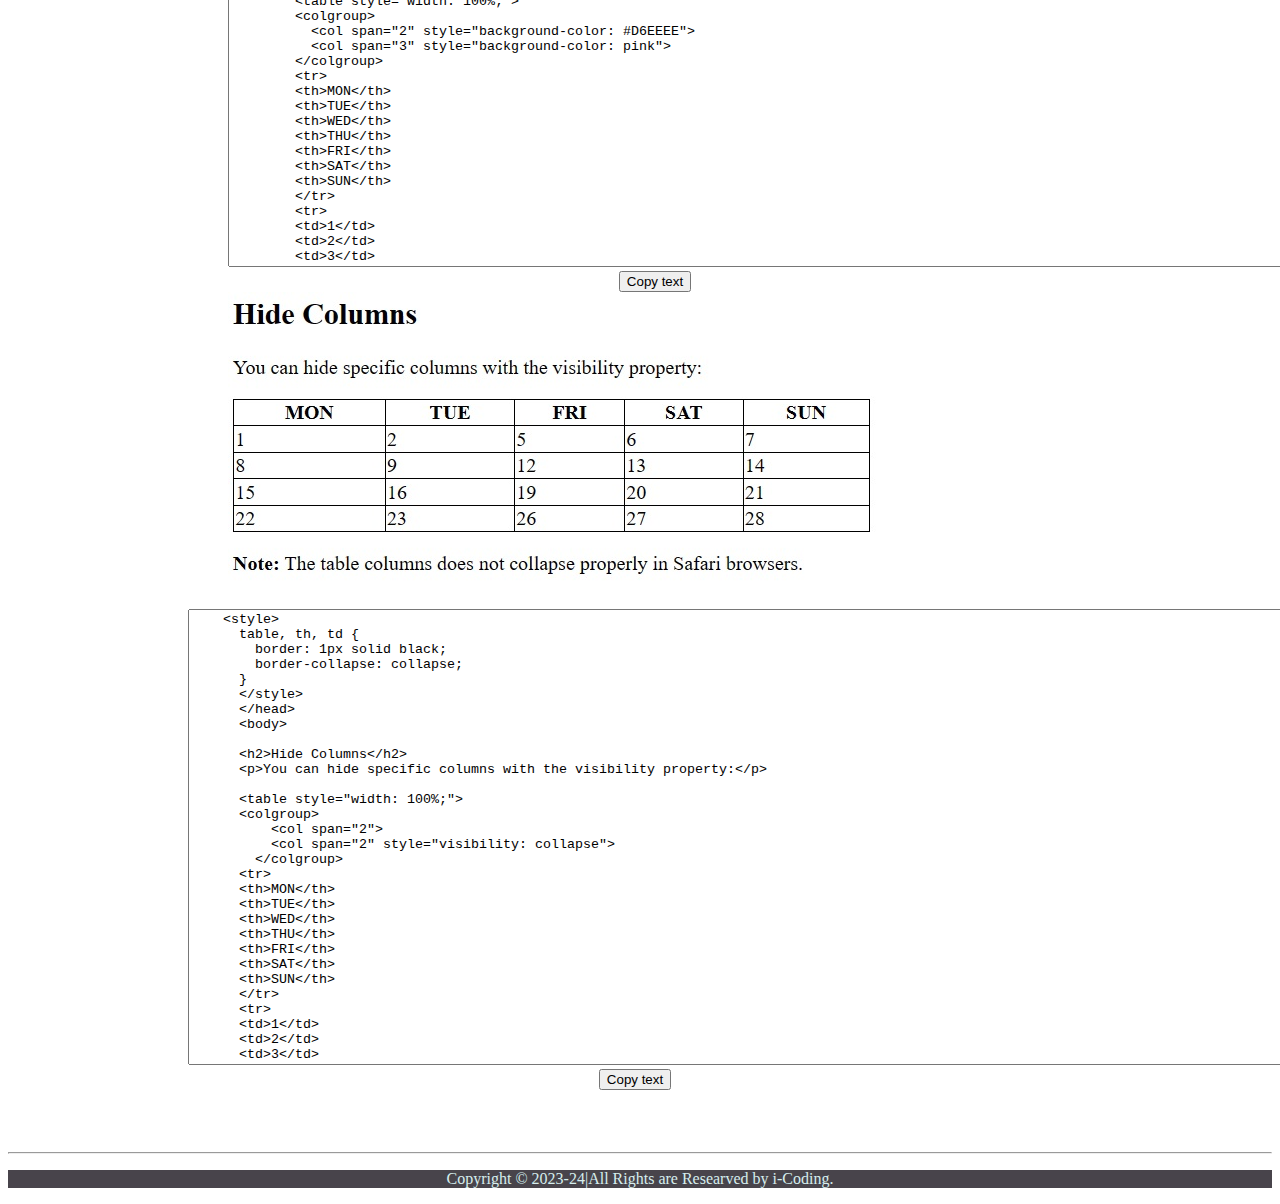
<file: tables.html>
<!DOCTYPE html>
<html>
  <head>
    <meta charset="UTF-8">
    <meta http-equiv="X-UA-Compatible" content="IE=edge">
    <meta name="viewport" content="width=device-width, initial-scale=1.0">
    <link rel="shortcut icon" href="fav.jpg" type="image/x-icon">
    <title>Learn HTML - Table</title>
<link rel="stylesheet" href="style.css">
    <style>
        

        #customers {
    font-family: Arial, Helvetica, sans-serif;
    border-collapse: collapse;
    width: 100%;
  }
  
  #customers td, #customers th {
    border: 1px solid #ddd;
    padding: 8px;
  }
  
  #customers tr:nth-child(even){background-color: #f2f2f2;}
  
  #customers tr:hover {background-color: #ddd;}
  
  #customers th {
    padding-top: 12px;
    padding-bottom: 12px;
    text-align: left;
    background-color: #04AA6D;
    color: white;
    text-align: center;
  }
  
        
        </style>
        </head>
        <body>
<div id="mySidenav" class="sidenav">
  <a href="index.html" id="Intro">Introduction</a>
  <a href="elements.html" id="Elements">Elements</a>
  <a href="attributes.html" id="Attributes">Attributes</a>
  <a href="heading.html" id="Headings">Headings</a>
  <a href="paragraphs.html" id="Paragraphs">Paragraphs</a>
  <a href="styles.html" id="Styles">Styles</a>
  <a href="format.html" id="Format">Formatting</a>
  <a href="quotation.html" id="Quotation">Quotation</a>
  <a href="comments.html" id="Comments">Comments</a>
  <a href="color.html" id="Colors">Colors</a>
  <a href="css.html" id="CSS">CSS</a>
  <a href="links.html" id="Links">Links</a>
  <a href="images.html" id="Images">Images</a>
  <a href="favicon.html" id="Favicon">Favicon</a>
  <a href="title.html" id="Title">Page Title</a>
  <a href="tables.html" id="Tables">Tables</a>
  <a href="lists.html" id="Lists">Lists</a>
  <a href="classes.html" id="Cla">Classes & ID</a>
  <a href="iframes.html" id="Iframes">Iframes</a>
  <a href="forms.html" id="Forms">Forms</a>
  <a href="media.html" id="Media">Media</a>
  <a href="entities.html" id="Entities">Entities</a>
  <a href="tags.html" id="Tags">Tags</a>
  <a href="quiz.html" id="Quiz">Quiz</a>

</div>

<div style="margin-left:180px;margin-right:190px;">
    <h1 style="text-align: center; text-decoration: underline;">HTML Table Tags </h1>
    <h3 style="text-align: center; text-decoration: underline;">Tag	Description </h3>

 

  <table id="customers">
      
      <thead>
          <tr>
              <th>Tag name</th>
              <th>Description</th>
              
              
          </tr>
      </thead>
      <tbody>
         
        
          <tr>
              <td>&lt;table&gt;</td>
              <td>Defines a table</td>
            
          </tr>
          <tr>
            <td>&lt;th&gt;</td>
            <td>Defines a header cell in a table</td>
          
        </tr>
        <tr>
            <td>&lt;tr&gt;</td>
            <td>Defines a row in a table</td>
          
        </tr>
       
        <tr>
            <td>&lt;caption&gt;</td>
            <td>Defines a table caption</td>
          
        </tr>
        <tr>
            <td>&lt;colgroup&gt;</td>
            <td>Specifies a group of one or more columns in a table for formatting</td>
          
        </tr>
        <tr>
            <td>&lt;col&gt;</td>
            <td>Specifies column properties for each column within a &lt;col&gt; element</td>
          
        </tr>
        <tr>
            <td>&lt;thead&gt;</td>
            <td>Groups the header content in a table</td>
        </tr>
        <tr>
            <td>&lt;tbody&gt;</td>
            <td>Groups the body content in a table</td>
        </tr>
        <tr>
            <td>&lt;tfoot&gt;</td>
            <td>Groups the footer content in a table
    
            </td>
        </tr>
      </tbody>
  </table>
  <br>
  <p style="font-size:18px;">
    &#10038;&nbsp&nbspHTML tables allow web developers to arrange data into rows and columns.<br>
     &#10038;&nbsp&nbspA table in HTML consists of table cells inside rows and columns.<br>
     &#10038;&nbsp&nbspEach table cell is defined by a &lt;td&gt; and a &lt;/td&gt; tag.<br>
     &#10038;&nbsp&nbsptd stands for table data.<br>
     &#10038;&nbsp&nbspEverything between &lt;td&gt; and &lt;/td&gt; are the content of the table cell.<br>
     &#10038;&nbsp&nbspA table cell can contain all sorts of HTML elements: text, images, lists, links, other tables, etc.<br>
     &#10038;&nbsp&nbspEach table row starts with a &lt;tr&gt; and ends with a &lt;/tr&gt; tag.<br>
     &#10038;&nbsp&nbsptr stands for table row.<br>
     &#10038;&nbsp&nbspSometimes you want your cells to be table header cells. In those cases use the <th> tag instead of the <td> tag:<br>
     &#10038;&nbsp&nbspth stands for table header.<br>
</p>
<br>
<h2>
    HTML Table Borders
</h2>
  <p>
    <ul>
        <li type ="squre">HTML tables can have borders of different styles and shapes.</li>
        <li ype ="squre">To add a border, use the CSS border property on table, th, and td elements:</li>
    </ul>
    
    
    <img src="tbl1.jpg" alt="Table Border" width="1200" height="150">
    <img src="tbl2.jpg" alt="Table Border" width="1200" height="150">
    <ul>

        <li>To avoid having double borders like in the example above, set the CSS border-collapse property to collapse.</li>
        <li>This will make the borders collapse into a single border:</li>
        <img src="tbl3.jpg" alt="Table Border" width="1200" height="150">
        <img src="tbl4.jpg" alt="Table Border" width="1200" height="150">
    </ul>
    
    <h3>Style Table Borders</h3>
    <p>If you set a background color of each cell, and give the border a white color (the same as the document background), 
        you get the impression of an invisible border:</p>

        <img src="tbl5.jpg" alt="Table Border" width="1200" height="150">
        <img src="tbl6.jpg" alt="Table Border" width="1000" height="150">
        <h3>Round Table Borders</h3>
    <p>With the border-radius property, the borders get rounded corners:</p>
    <img src="tbl7.jpg" alt="Table Border" width="1200" height="150">
    <img src="tbl8.jpg" alt="Table Border" width="1200" height="150">
    <img src="tbl9.jpg" alt="Table Border" width="1200" height="450">
    <p>
        With the <em><strong>border-style</strong>
            </em> property, you can set the appearance of the border.
    </p>
    <img src="tbl10.jpg" alt="Table Border" width="1200" height="150">
    The following values are allowed:

<ul>
    <li>dotted</li>
    <li>dashed</li>
    <li>solid</li>
    <li>double</li>
    <li>groove</li>
    <li>ridge</li>
    <li>inset</li>
    <li>outset</li>
    <li>none</li>
    <li>hidden</li>
</ul>
<img src="tbl11.jpg" alt="Table Border" width="1200" height="80">
<h3>Border Color</h3>

With the <strong><em>border-color</em></strong> property, you can set the color of the border.
<img src="tbl12.jpg" alt="Table Border" width="1200" height="450">
<h3>HTML Table Sizes</h3>
<p> HTML tables can have different sizes for each column, row or the entire table.<br>
    Use the style attribute with the width or height properties to specify the size of a table, row or column.
    <img src="tbl13.jpg" alt="Table Border" width="1200" height="150">
    Example<br>
    Set the width of the first column to 70%:<br>
    Set the height of the second row to 200 pixels:
</p>
<style>
    table, th, td {
      border:1px solid black;
      border-collapse: collapse;
    }
    </style>
    <body>
    
    <table style="width:100%">
      <tr>
        <th style="width:70%">ITEM NAME</th>
        <th>QUANTITY</th> 
        <th>PRICE</th>
      </tr>
      <tr style="height:200px">
        <td style="text-align:center">Jill</td>
        <td style="text-align:center">1000</td>
        <td style="text-align:center">5000</td>
      </tr>
      <tr>
        <td>Discount</td>
        <td></td>
        <td style="color:red">100</td>
      </tr>
      <tr>
        <td>Net Amount</td>
        <td></td>
        <td style="text-align:center;color:green;background-color:pink; border-radius:10px;">4900</td>
      </tr>
    </table>
<h3>You can copy the code below from the clipboard</h3>
    <!-- clipboard code -->
    
  

<textarea id="myInput1" rows="30" cols="152" >
   
   
   
    
<style>
table, th, td {
  border:1px solid black;
  border-collapse: collapse;
}
</style>

<body>

<table style="width:100%">
  <tr>
    <th style="width:70%">ITEM NAME</th>
    <th>QUANTITY</th> 
    <th>PRICE</th>
  </tr>
  <tr style="height:200px">
    <td style="text-align:center">Jill</td>
    <td style="text-align:center">1000</td>
    <td style="text-align:center">5000</td>
  </tr>
  <tr>
    <td>Discount</td>
    <td></td>
    <td style="color:red">100</td>
  </tr>
  <tr>
    <td>Net Amount</td>
    <td></td>
    <td style="text-align:center;color:green;background-color:pink; border-radius:10px;">4900</td>
  </tr>
</table>

    </textarea><br>
   
   <center><button onclick="myFunction1()">Copy text</button></center>
   
   <script>
   function myFunction1() {
     // Get the text field
     var copyText = document.getElementById("myInput1");
   
     // Select the text field
     copyText.select();
     copyText.setSelectionRange(0, 99999); // For mobile devices
   
     // Copy the text inside the text field
     navigator.clipboard.writeText(copyText.value);
     
     // Alert the copied text
     alert("Copied the text: " + copyText.value);
   }
   </script>
 
   <br><br> 

   <h3>Vertical Table Headers</h3>
   <p> To use the first column as table headers, define the first cell in each row as a &lt;th&gt; element:</p>
   <img src="tbl14.jpg" alt="Table Border" width="800" height="80">
   <!-- clipboard -->
   <textarea id="myInput2" rows="30" cols="152" >
    <style>
        table, th, td {
          border: 1px solid black;
          border-collapse: collapse;
        }
        </style>
        </head>
        <body>
        
        <h2>Vertical Table Headers</h2>
        
        <p>The first column becomes table headers if you set the first table cell in each table row to a TH element:</p>
        
        <table style="width:100%">
          <tr>
            <th>Firstname</th>
            <td>Jill</td>
            <td>Eve</td>
          </tr>
          <tr>
            <th>Lastname</th>
            <td>Smith</td>
            <td>Jackson</td>
          </tr>
          <tr>
            <th>Age</th>  
            <td>50</td>
            <td>94</td>
          </tr>
        </table>
   </textarea><br>
  
  <center><button onclick="myFunction2()">Copy text</button></center>
  
  <script>
  function myFunction2() {
    // Get the text field
    var copyText = document.getElementById("myInput2");
  
    // Select the text field
    copyText.select();
    copyText.setSelectionRange(0, 99999); // For mobile devices
  
    // Copy the text inside the text field
    navigator.clipboard.writeText(copyText.value);
    
    // Alert the copied text
    alert("Copied the text: " + copyText.value);
  }
  </script>
<h3>HTML Table Padding & Spacing</h3>
<p>HTML tables can adjust the padding inside the cells, and also the space between the cells.<br></p>
<u>HTML Table - Cell Padding</u>
<ul>
  <li>Cell padding is the space between the cell edges and the cell content.</li>

  <li>By default the padding is set to 0.</li>
  <li>To add padding on table cells, use the CSS padding property:</li>
</ul>
<img src="tbl15.jpg" alt="Table Border" width="900" height="250">
  <!-- clipboard -->
  <textarea id="myInput3" rows="30" cols="152" >
    <style>
      table, th, td {
        border: 1px solid black;
        border-collapse: collapse;
      }
      th, td {
        padding: 15px;
      }
      </style>
      </head>
      <body>
      
      <h2>Cellpadding</h2>
      <p>Cell padding specifies the space between the cell content and its borders.</p>
      
      <table style="width:100%">
        <tr>
          <th>Firstname</th>
          <th>Lastname</th> 
          <th>Age</th>
        </tr>
        <tr>
          <td>Jill</td>
          <td>Smith</td>
          <td>50</td>
        </tr>
        <tr>
          <td>Eve</td>
          <td>Jackson</td>
          <td>94</td>
        </tr>
        <tr>
          <td>John</td>
          <td>Doe</td>
          <td>80</td>
        </tr>
      </table>
  </textarea><br>
 
 <center><button onclick="myFunction3()">Copy text</button></center>
 
 <script>
 function myFunction3() {
   // Get the text field
   var copyText = document.getElementById("myInput3");
   
   // Select the text field
   copyText.select();
   copyText.setSelectionRange(0, 99999); // For mobile devices
 
   // Copy the text inside the text field
   navigator.clipboard.writeText(copyText.value);
   
   // Alert the copied text
   alert("Copied the text: " + copyText.value);
  }
  </script>
    
  
<p>To add padding only above the content, use the padding-top property.<br>

  And the others sides with the padding-bottom, padding-left, and padding-right properties:</p>
  <img src="tbl16.jpg" alt="Table Border" width="900" height="250">
  <!-- clipboard -->
  <textarea id="myInput4" rows="30" cols="152" >
    <style>
      table, th, td {
        border: 1px solid black;
      }
      table {
        border-spacing: 30px;
      }
      </style>
    <style>
      table, th, td {
        border: 1px solid black;
        border-collapse: collapse;
      }
      th, td {
        padding-top: 10px;
        padding-bottom: 20px;
        padding-left: 100px;
        padding-right: 0px;
      }
      </style>
      </head>
      <body>
      
      <h2>Cellpadding - top - bottom - left - right </h2>
      <p>We can specify different padding for all fours sides of the cell content.</p>
      
      <table style="width:100%">
        <tr>
          <th>Firstname</th>
          <th>Lastname</th> 
          <th>Age</th>
        </tr>
        <tr>
          <td>Jill</td>
          <td>Smith</td>
          <td>50</td>
        </tr>
        <tr>
          <td>Eve</td>
          <td>Jackson</td>
          <td>94</td>
        </tr>
        <tr>
          <td>John</td>
          <td>Doe</td>
          <td>80</td>
        </tr>
      </table>
  </textarea><br>
 
 <center><button onclick="myFunction4()">Copy text</button></center>
 
 <script>
 function myFunction4() {
   // Get the text field
   var copyText = document.getElementById("myInput4");
 
   // Select the text field
   copyText.select();
   copyText.setSelectionRange(0, 99999); // For mobile devices
 
   // Copy the text inside the text field
   navigator.clipboard.writeText(copyText.value);
   
   // Alert the copied text
   alert("Copied the text: " + copyText.value);
 }
 </script>

 <u>HTML Table - Cell Spacing</u>
 <ul>
  <li>Cell spacing is the space between each cell.</li>
  <li>By default the space is set to 2 pixels.</li>
  <li>To change the space between table cells, use the CSS border-spacing property on the table element:</li>
 </ul>
 <img src="tbl17.jpg" alt="Table Border" width="900" height="250">
 <!-- clipboard -->
 <textarea id="myInput5" rows="30" cols="152" >
    </head>
    <body>
    
    <h2>Cellspacing</h2>
    <p>Change the space between the cells with the border-spacing property.</p>
    
    <table style="width:100%">
      <tr>
        <th>Firstname</th>
        <th>Lastname</th> 
        <th>Age</th>
      </tr>
      <tr>
        <td>Jill</td>
        <td>Smith</td>
        <td>50</td>
      </tr>
      <tr>
        <td>Eve</td>
        <td>Jackson</td>
        <td>94</td>
      </tr>
      <tr>
        <td>John</td>
        <td>Doe</td>
        <td>80</td>
      </tr>
    </table>
    
 </textarea><br>

<center><button onclick="myFunction5()">Copy text</button></center>

<script>
function myFunction5() {
  // Get the text field
  var copyText = document.getElementById("myInput5");

  // Select the text field
  copyText.select();
  copyText.setSelectionRange(0, 99999); // For mobile devices

  // Copy the text inside the text field
  navigator.clipboard.writeText(copyText.value);
  
  // Alert the copied text
  alert("Copied the text: " + copyText.value);
}
</script>
<h3>HTML Table Colspan & Rowspan</h3>
<p>HTML tables can have cells that span over multiple rows and/or columns.</p>
<img src="tbl18.jpg" alt="Table Border" width="600" height="70">
<!-- clipboard -->
<textarea id="myInput6" rows="30" cols="152" >
  <style>
    table, th, td {
      border: 1px solid black;
      border-collapse: collapse;
    }
    </style>
    </head>
    <body>
    
    <h2>Cell that spans two columns</h2>
    <p>To make a cell span more than one column, use the colspan attribute.</p>
    
    <table style="width:100%">
      <tr>
        <th colspan="2">Name</th>
        <th>Age</th>
      </tr>
      <tr>
        <td>Jill</td>
        <td>Smith</td>
        <td>43</td>
      </tr>
      <tr>
        <td>Eve</td>
        <td>Jackson</td>
        <td>57</td>
      </tr>
    </table>
</textarea><br>

<center><button onclick="myFunction6()">Copy text</button></center>

<script>
function myFunction6() {
 // Get the text field
 var copyText = document.getElementById("myInput6");

 // Select the text field
 copyText.select();
 copyText.setSelectionRange(0, 99999); // For mobile devices

 // Copy the text inside the text field
 navigator.clipboard.writeText(copyText.value);
 
 // Alert the copied text
 alert("Copied the text: " + copyText.value);
}
</script>
<p>To make a cell span over multiple rows, use the rowspan attribute:</p>
<img src="tbl19.jpg" alt="Table Border" width="600" height="70">
<textarea id="myInput7" rows="30" cols="152" >
  <style>
    table, th, td {
      border: 1px solid black;
      border-collapse: collapse;
    }
    </style>
    </head>
    <body>
    
    <h2>Cell that spans two rows</h2>
    <p>To make a cell span more than one row, use the rowspan attribute.</p>
    
    <table style="width:100%">
      <tr>
        <th>Name</th>
        <td>Jill</td>
      </tr>
      <tr>
        <th rowspan="2">Phone</th>
        <td>555-1234</td>
      </tr>
      <tr>
        <td>555-8745</td>
      </tr>
    </table>  
</textarea><br>

<center><button onclick="myFunction7()">Copy text</button></center>

<script>
function myFunction7() {
 // Get the text field
 var copyText = document.getElementById("myInput7");

 // Select the text field
 copyText.select();
 copyText.setSelectionRange(0, 99999); // For mobile devices

 // Copy the text inside the text field
 navigator.clipboard.writeText(copyText.value);
 
 // Alert the copied text
 alert("Copied the text: " + copyText.value);
}
</script>
<h3>HTML Table Styling</h3>
<img src="tbl20.jpg" alt="Table Border" width="1000" height="300">
<!-- clipboard -->
<textarea id="myInput8" rows="30" cols="152" >
  <style>
    table, th, td {
      border: 1px solid black;
      border-collapse: collapse;
    }
    
    th:nth-child(even),td:nth-child(even) {
      background-color: #D6EEEE;
    }
    </style>
    </head>
    <body>
    
    <h2>Striped Table</h2>
    <p>For zebra-striped tables, use the nth-child() selector and add a background-color to all even (or odd) table rows:</p>
    
    <table style="width:100%">
      <tr>
        <th>MON</th>
        <th>TUE</th>
        <th>WED</th>
        <th>THU</th>
        <th>FRI</th>
        <th>SAT</th>
        <th>SUN</th>
      </tr>
      <tr>
        <td> </td>
        <td> </td>
        <td> </td>
        <td> </td>
        <td> </td>
        <td> </td>
        <td> </td>
      </tr>
      <tr>
        <td> </td>
        <td> </td>
        <td> </td>
        <td> </td>
        <td> </td>
        <td> </td>
        <td> </td>
      </tr>
      <tr>
        <td> </td>
        <td> </td>
        <td> </td>
        <td> </td>
        <td> </td>
        <td> </td>
        <td> </td>
      </tr>
      <tr>
        <td> </td>
        <td> </td>
        <td> </td>
        <td> </td>
        <td> </td>
        <td> </td>
        <td> </td>
      </tr>
    </table>
</textarea><br>

<center><button onclick="myFunction8()">Copy text</button></center>

<script>
function myFunction8() {
 // Get the text field
 var copyText = document.getElementById("myInput8");

 // Select the text field
 copyText.select();
 copyText.setSelectionRange(0, 99999); // For mobile devices

 // Copy the text inside the text field
 navigator.clipboard.writeText(copyText.value);
 
 // Alert the copied text
 alert("Copied the text: " + copyText.value);
}
</script>
<img src="tbl21.jpg" alt="Table Border" width="1000" height="300">
<!-- clipboard -->
<textarea id="myInput9" rows="30" cols="152" >
  <style>
    table {
      border-collapse: collapse;
      width: 100%;
    }
    
    th, td {
      text-align: left;
      padding: 8px;
    }
    
    tr:nth-child(even) {
      background-color: #D6EEEE;
    }
    </style>
    </head>
    <body>
    
    <h2>Zebra Striped Table</h2>
    <p>For zebra-striped tables, use the nth-child() selector and add a background-color to all even (or odd) table rows:</p>
    
    <table>
      <tr>
      <th>First Name</th>
      <th>Last Name</th>
      <th>Points</th>
      </tr>
      <tr>
      <td>Peter</td>
      <td>Griffin</td>
      <td>$100</td>
      </tr>
      <tr>
      <td>Lois</td>
      <td>Griffin</td>
      <td>$150</td>
      </tr>
      <tr>
      <td>Joe</td>
      <td>Swanson</td>
      <td>$300</td>
      </tr>
      <tr>
      <td>Cleveland</td>
      <td>Brown</td>
      <td>$250</td>
      </tr>
    </table>
    
</textarea><br>

<center><button onclick="myFunction9()">Copy text</button></center>

<script>
function myFunction9() {
 // Get the text field
 var copyText = document.getElementById("myInput9");

 // Select the text field
 copyText.select();
 copyText.setSelectionRange(0, 99999); // For mobile devices

 // Copy the text inside the text field
 navigator.clipboard.writeText(copyText.value);
 
 // Alert the copied text
 alert("Copied the text: " + copyText.value);
}
</script>
<img src="tbl22.jpg" alt="Table Border" width="1000" height="300">
<!-- clipboard -->
<textarea id="myInput10" rows="30" cols="152" >
  <style>
    table, th, td {
      border: 1px solid black;
      border-collapse: collapse;
    }
    
    tr:nth-child(even) {
      background-color: rgba(150, 212, 212, 0.4);
    }
    
    th:nth-child(even),td:nth-child(even) {
      background-color: rgba(150, 212, 212, 0.4);
    }
    </style>
    </head>
    <body>
    
    <h2>Striped Table</h2>
    <p>For zebra-striped tables, use the nth-child() selector and add a background-color to all even (or odd) table rows:</p>
    
    <table style="width:100%">
      <tr>
        <th>MON</th>
        <th>TUE</th>
        <th>WED</th>
        <th>THU</th>
        <th>FRI</th>
        <th>SAT</th>
        <th>SUN</th>
      </tr>
      <tr>
        <td> </td>
        <td> </td>
        <td> </td>
        <td> </td>
        <td> </td>
        <td> </td>
        <td> </td>
      </tr>
      <tr>
        <td> </td>
        <td> </td>
        <td> </td>
        <td> </td>
        <td> </td>
        <td> </td>
        <td> </td>
      </tr>
      <tr>
        <td> </td>
        <td> </td>
        <td> </td>
        <td> </td>
        <td> </td>
        <td> </td>
        <td> </td>
      </tr>
      <tr>
        <td> </td>
        <td> </td>
        <td> </td>
        <td> </td>
        <td> </td>
        <td> </td>
        <td> </td>
      </tr>
    </table>
</textarea><br>

<center><button onclick="myFunction10()">Copy text</button></center>

<script>
function myFunction10() {
 // Get the text field
 var copyText = document.getElementById("myInput10");

 // Select the text field
 copyText.select();
 copyText.setSelectionRange(0, 99999); // For mobile devices

 // Copy the text inside the text field
 navigator.clipboard.writeText(copyText.value);
 
 // Alert the copied text
 alert("Copied the text: " + copyText.value);
}
</script>
<img src="tbl23.jpg" alt="Table Border" width="1000" height="250">
<textarea id="myInput11" rows="30" cols="152" >
  <style>
    table {
      border-collapse: collapse;
      width: 100%;
    }
    
    tr {
      border-bottom: 1px solid #ddd;
    }
    </style>
    </head>
    <body>
    
    <h2>Bordered Table Dividers</h2>
    <p>Add the border-bottom property to the tr elements for horizontal dividers:</p>
    
    <table>
      <tr>
        <th>Firstname</th>
        <th>Lastname</th>
      <th>Savings</th>
      </tr>
      <tr>
        <td>Peter</td>
        <td>Griffin</td>
        <td>$100</td>
      </tr>
      <tr>
        <td>Lois</td>
        <td>Griffin</td>
        <td>$150</td>
      </tr>
      <tr>
        <td>Joe</td>
        <td>Swanson</td>
        <td>$300</td>
      </tr>
      <tr>
        <td>Cleveland</td>
        <td>Brown</td>
        <td>$250</td>
      </tr>
    </table>
    
</textarea><br>

<center><button onclick="myFunction11()">Copy text</button></center>

<script>
function myFunction11() {
 // Get the text field
 var copyText = document.getElementById("myInput11");

 // Select the text field
 copyText.select();
 copyText.setSelectionRange(0, 99999); // For mobile devices

 // Copy the text inside the text field
 navigator.clipboard.writeText(copyText.value);
 
 // Alert the copied text
 alert("Copied the text: " + copyText.value);
}
</script>

<style>
  table {
    border-collapse: collapse;
    width: 100%;
  }
  
  th, td {
    padding: 8px;
    text-align: left;
    border-bottom: 1px solid #DDD;
  }
  
  tr:hover {background-color: #D6EEEE;}
  </style>
  </head>
  <body>
  
  <h2>Hoverable Table</h2>
  <p>Move the mouse over the table rows to see the effect.</p>
  
  <table>
    <tr>
      <th>First Name</th>
      <th>Last Name</th>
      <th>Points</th>
    </tr>
    <tr>
      <td>Peter</td>
      <td>Griffin</td>
      <td>$100</td>
    </tr>
    <tr>
      <td>Lois</td>
      <td>Griffin</td>
      <td>$150</td>
    </tr>
    <tr>
      <td>Joe</td>
      <td>Swanson</td>
      <td>$300</td>
    </tr>
    <tr>
      <td>Cleveland</td>
      <td>Brown</td>
      <td>$250</td>
    </tr>
  </table>
  <br><br><br>
<textarea id="myInput12" rows="30" cols="152" >
  <style>
    table {
      border-collapse: collapse;
      width: 100%;
    }
    
    th, td {
      padding: 8px;
      text-align: left;
      border-bottom: 1px solid #DDD;
    }
    
    tr:hover {background-color: #D6EEEE;}
    </style>
    </head>
    <body>
    
    <h2>Hoverable Table</h2>
    <p>Move the mouse over the table rows to see the effect.</p>
    
    <table>
      <tr>
        <th>First Name</th>
        <th>Last Name</th>
        <th>Points</th>
      </tr>
      <tr>
        <td>Peter</td>
        <td>Griffin</td>
        <td>$100</td>
      </tr>
      <tr>
        <td>Lois</td>
        <td>Griffin</td>
        <td>$150</td>
      </tr>
      <tr>
        <td>Joe</td>
        <td>Swanson</td>
        <td>$300</td>
      </tr>
      <tr>
        <td>Cleveland</td>
        <td>Brown</td>
        <td>$250</td>
      </tr>
    </table>
</textarea><br>

  
<center><button onclick="myFunction12()">Copy text</button></center>

<script>
function myFunction12() {
 // Get the text field
 var copyText = document.getElementById("myInput12");

 // Select the text field
 copyText.select();
 copyText.setSelectionRange(0, 99999); // For mobile devices

 // Copy the text inside the text field
 navigator.clipboard.writeText(copyText.value);
 
 // Alert the copied text
 alert("Copied the text: " + copyText.value);
}
</script>
<h3>HTML Table Colgroup</h3>
<p>If you want to style the two first columns of a table, use the <colgroup> and <col> elements.</p>
  <ul>
    <li>The &lt;colgroup&gt; element should be used as a container for the column specifications.</li>

      <li>Each group is specified with a <col> element.</li>
      
      <li>The span attribute specifies how many columns that get the style.</li>
      
     <li>The style attribute specifies the style to give the columns.</li>
     <img src="tbl24.jpg" alt="colgroup">
     <img src="tbl25.jpg" alt="colgroup">
     <!-- clipboard -->
     <textarea id="myInput13" rows="30" cols="152" >
      <style>
        table, th, td {
          border: 1px solid black;
          border-collapse: collapse;
        }
        </style>
        </head>
        <body>
        
        <h2>Colgroup</h2>
        <p>Add the a colgroup with a col element that spans over two columns to define a style for the two columns:</p>
        
        <table style="width: 100%;">
        <colgroup>
          <col span="2" style="background-color: #D6EEEE">
          <col span="3" style="background-color: pink">
        </colgroup>
        <tr>
        <th>MON</th>
        <th>TUE</th>
        <th>WED</th>
        <th>THU</th>
        <th>FRI</th>
        <th>SAT</th>
        <th>SUN</th>
        </tr>
        <tr>
        <td>1</td>
        <td>2</td>
        <td>3</td>
        <td>4</td>
        <td>5</td>
        <td>6</td>
        <td>7</td>
        </tr>
        <tr>
        <td>8</td>
        <td>9</td>
        <td>10</td>
        <td>11</td>
        <td>12</td>
        <td>13</td>
        <td>14</td>
        </tr>
        <tr>
        <td>15</td>
        <td>16</td>
        <td>17</td>
        <td>18</td>
        <td>19</td>
        <td>20</td>
        <td>21</td>
        </tr>
        <tr>
        <td>22</td>
        <td>23</td>
        <td>24</td>
        <td>25</td>
        <td>26</td>
        <td>27</td>
        <td>28</td>
        </tr>
        </table>
        
     </textarea><br>
    
    <center><button onclick="myFunction13()">Copy text</button></center>
    
    <script>
    function myFunction13() {
      // Get the text field
      var copyText = document.getElementById("myInput13");
    
      // Select the text field
      copyText.select();
      copyText.setSelectionRange(0, 99999); // For mobile devices
    
      // Copy the text inside the text field
      navigator.clipboard.writeText(copyText.value);
      
      // Alert the copied text
      alert("Copied the text: " + copyText.value);
    }
    </script>
     <img src="tbl26.jpg" alt="Visible-cols/Hide Cols">
  </ul>
  <textarea id="myInput14" rows="30" cols="152" >
    <style>
      table, th, td {
        border: 1px solid black;
        border-collapse: collapse;
      }
      </style>
      </head>
      <body>
      
      <h2>Hide Columns</h2>
      <p>You can hide specific columns with the visibility property:</p>
      
      <table style="width: 100%;">
      <colgroup>
          <col span="2">
          <col span="2" style="visibility: collapse">
        </colgroup>
      <tr>
      <th>MON</th>
      <th>TUE</th>
      <th>WED</th>
      <th>THU</th>
      <th>FRI</th>
      <th>SAT</th>
      <th>SUN</th>
      </tr>
      <tr>
      <td>1</td>
      <td>2</td>
      <td>3</td>
      <td>4</td>
      <td>5</td>
      <td>6</td>
      <td>7</td>
      </tr>
      <tr>
      <td>8</td>
      <td>9</td>
      <td>10</td>
      <td>11</td>
      <td>12</td>
      <td>13</td>
      <td>14</td>
      </tr>
      <tr>
      <td>15</td>
      <td>16</td>
      <td>17</td>
      <td>18</td>
      <td>19</td>
      <td>20</td>
      <td>21</td>
      </tr>
      <tr>
      <td>22</td>
      <td>23</td>
      <td>24</td>
      <td>25</td>
      <td>26</td>
      <td>27</td>
      <td>28</td>
      </tr>
      </table>
      
      <p><b>Note:</b> The table columns does not collapse properly in Safari browsers.</p>
      
  </textarea><br>
 
 <center><button onclick="myFunction14()">Copy text</button></center>
 
 <script>
 function myFunction14() {
   // Get the text field
   var copyText = document.getElementById("myInput14");
 
   // Select the text field
   copyText.select();
   copyText.setSelectionRange(0, 99999); // For mobile devices
 
   // Copy the text inside the text field
   navigator.clipboard.writeText(copyText.value);
   
   // Alert the copied text
   alert("Copied the text: " + copyText.value);
 }
 </script>
</div>
<br><br><br>
<hr>
<p style="background-color:#48444b; color:#D6EEEE; text-align: center; font-family: 'Times New Roman', Times, serif;">Copyright &copy; 2023-24|All Rights are Researved by i-Coding.</p>
 
</body>
</html>
</file>
<file: style.css>
#mySidenav a {
    position: absolute;
    left: -14px;
    transition: 0.3s;
    padding: 3px;
    width: 120px;
    text-decoration: none;
    font-size: 16px;
    color: white;
    border-radius: 0 5px 5px 0;
    text-align: center;
  }
  #mySidenav a:nth-child(5),
  #mySidenav a:nth-child(12),
  #mySidenav a:nth-child(19) {
  color: black;
  }
  #mySidenav a:hover {
    left: -8px;
  }
  
  #Intro {
    top: 20px;
    background-color: #9400D3;
  }
  
  #Elements {
    top: 44px;
    background-color:#4B0082;
  }
  
  #Attributes {
    top: 68px;
    background-color: #0000FF;
  }
  
  #Headings {
    top: 92px;
    background-color: #00FF00;
  }
  #Paragraphs {
    top: 116px;
    background-color: #FFFF00;
  }
  #Styles {
    top: 140px;
    background-color: #FFA500;
  
  }
  #Format {
    top: 164px;
    background-color: #FF0000;
  }
  #Quotation {
    top: 188px;
    background-color: #9400D3;
  }
  #Comments {
    top: 212px;
    background-color: #4B0082;
  }
  #Colors {
    top: 236px;
    background-color: #0000FF;
  }
  #CSS {
    top: 260px;
    background-color: #00FF00;
  }
  #Links {
    top: 284px;
    background-color: #FFFF00;
  }
  #Images {
    top: 308px;
    background-color: #FFA500;
  }#Favicon {
    top: 332px;
    background-color: #FF0000;
  }#Title {
    top: 356px;
    background-color: #9400D3;
  }#Tables {
    top: 380px;
    background-color: #4B0082;
  }#Lists {
    top: 404px;
    background-color: #0000FF;
  }
  #Cla {
    top: 428px;
    background-color: #00FF00;
  }#Iframes {
    top: 452px;
    background-color: #FFFF00;
  }#Forms {
    top: 476px;
    background-color: #FFA500
  }#Media {
    top: 500px;
    background-color: #FF0000;
  }
  #Entities {
    top: 524px;
    background-color: #9400D3;
  }
  #Tags {
    top: 548px;
    background-color: #4B0082;
  }
  #Quiz {
    top: 572px;
    background-color: #0000FF;
  }
  
  div.sidenav {
      position: -webkit-sticky;
      position: sticky;
      top: 0;
  }
</file>
